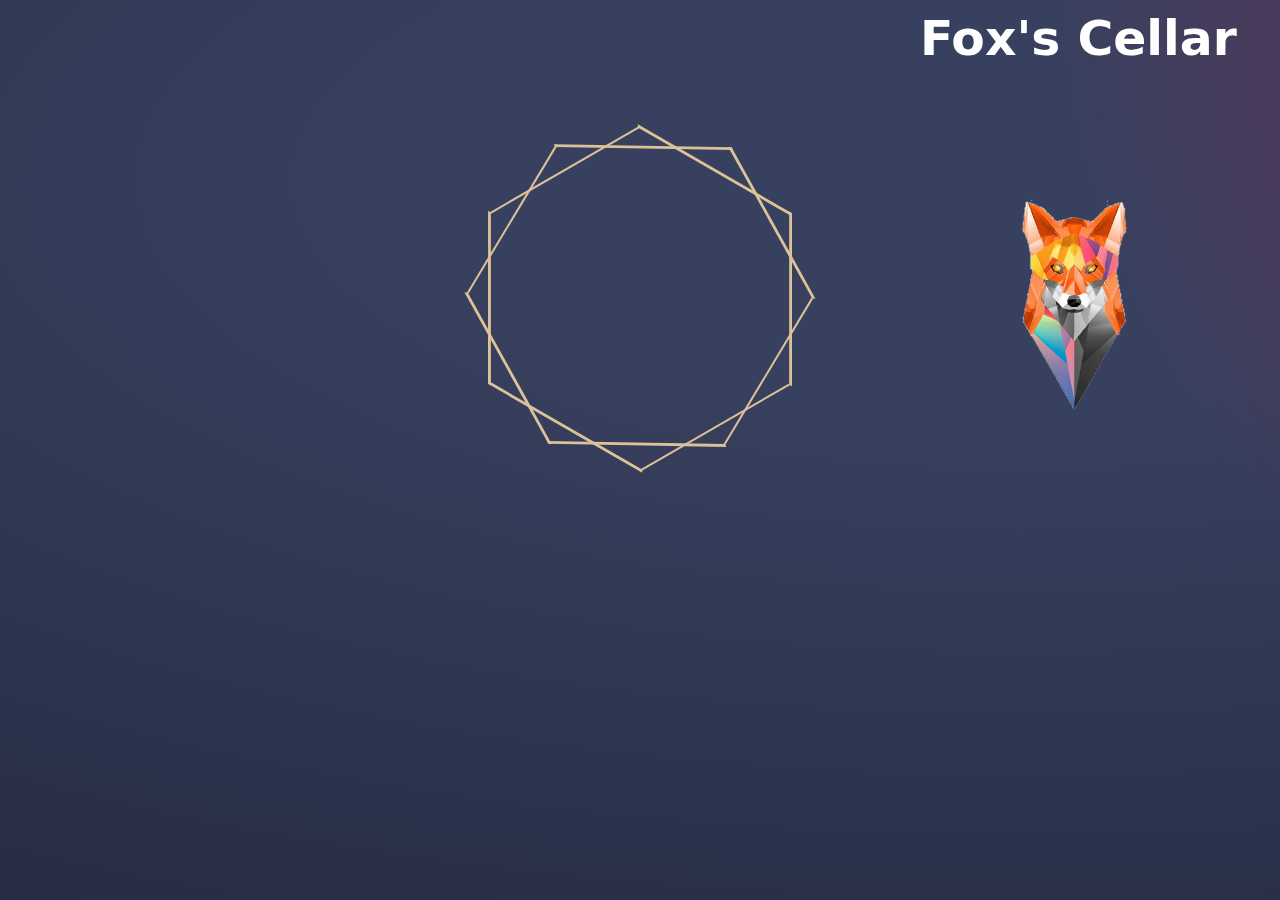
<file: SiteFox/main/index.html>
<!doctype html>
<html lang="en">
<head>
  <meta charset="UTF-8">
  <meta name="viewport" content="width=device-width, initial-scale=1">
  <script>document.getElementsByTagName("html")[0].className += " js";</script>
  <link id="codyframe" rel="stylesheet" href="assets/css/style.css">
  <link id="codyframe" rel="stylesheet" href="assets/css/custom.css">

  <!-- Background -->
  <div class="height-100vh bg-gradient-1" data-bg-animate="on">
     <!-- Titre -->
  <h1 id="titre">Fox's Cellar</h1>

  <!-- Hexagone -->
  <div id="hexa">
  <div id="un" class="hexagon"><span></span></div>
  <div id="deux" class="hexagon" ><span></span></div>
</div>

 
  <!-- Logo -->
  <img id ="logo" src="assets/img/pngegg.png" alt="">










  </div>
<script src="assets/js/scripts.js"></script>
</body>
</html>
</file>
<file: SiteFox/main/assets/css/style.css>
*,*::after,*::before{box-sizing:inherit}*{font:inherit}html,body,div,span,applet,object,iframe,h1,h2,h3,h4,h5,h6,p,blockquote,pre,a,abbr,acronym,address,big,cite,code,del,dfn,em,img,ins,kbd,q,s,samp,small,strike,strong,sub,sup,tt,var,b,u,i,center,dl,dt,dd,ol,ul,li,fieldset,form,label,legend,table,caption,tbody,tfoot,thead,tr,th,td,article,aside,canvas,details,embed,figure,figcaption,footer,header,hgroup,menu,nav,output,ruby,section,summary,time,mark,audio,video,hr{margin:0;padding:0;border:0}html{box-sizing:border-box}body{background-color:var(--color-bg, white)}article,aside,details,figcaption,figure,footer,header,hgroup,menu,nav,section,main,form legend{display:block}ol,ul{list-style:none}blockquote,q{quotes:none}button,input,textarea,select{margin:0}.btn,.form-control,.link,.reset{background-color:transparent;padding:0;border:0;border-radius:0;color:inherit;line-height:inherit;-webkit-appearance:none;-moz-appearance:none;appearance:none}select.form-control::-ms-expand{display:none}textarea{resize:vertical;overflow:auto;vertical-align:top}input::-ms-clear{display:none}table{border-collapse:collapse;border-spacing:0}img,video,svg{max-width:100%}[data-theme]{background-color:var(--color-bg, #fff);color:var(--color-contrast-high, #313135)}:root{--space-unit:  1em}:root,*{--space-xxxxs: calc(0.125 * var(--space-unit));--space-xxxs:  calc(0.25 * var(--space-unit));--space-xxs:   calc(0.375 * var(--space-unit));--space-xs:    calc(0.5 * var(--space-unit));--space-sm:    calc(0.75 * var(--space-unit));--space-md:    calc(1.25 * var(--space-unit));--space-lg:    calc(2 * var(--space-unit));--space-xl:    calc(3.25 * var(--space-unit));--space-xxl:   calc(5.25 * var(--space-unit));--space-xxxl:  calc(8.5 * var(--space-unit));--space-xxxxl: calc(13.75 * var(--space-unit));--component-padding: var(--space-md)}.container{width:calc(100% - 2*var(--component-padding));margin-left:auto;margin-right:auto}.grid{--gap: 0px;--gap-x: var(--gap);--gap-y: var(--gap);--offset: var(--gap-x);display:flex;flex-wrap:wrap}.grid>*{flex-basis:100%;max-width:100%;min-width:0}[class*="gap-xxxxs"],[class*="gap-xxxs"],[class*="gap-xxs"],[class*="gap-xs"],[class*="gap-sm"],[class*="gap-md"],[class*="gap-lg"],[class*="gap-xl"],[class*="gap-xxl"],[class*="gap-xxxl"],[class*="gap-xxxxl"],[class*="grid-gap-"],[class*="flex-gap-"]{margin-bottom:-0.75em;margin-left:-0.75em}[class*="gap-xxxxs"]>*,[class*="gap-xxxs"]>*,[class*="gap-xxs"]>*,[class*="gap-xs"]>*,[class*="gap-sm"]>*,[class*="gap-md"]>*,[class*="gap-lg"]>*,[class*="gap-xl"]>*,[class*="gap-xxl"]>*,[class*="gap-xxxl"]>*,[class*="gap-xxxxl"]>*,[class*="grid-gap-"]>*,[class*="flex-gap-"]>*{margin-bottom:0.75em;margin-left:0.75em}[class*="gap-x-xxxxs"],[class*="gap-x-xxxs"],[class*="gap-x-xxs"],[class*="gap-x-xs"],[class*="gap-x-sm"],[class*="gap-x-md"],[class*="gap-x-lg"],[class*="gap-x-xl"],[class*="gap-x-xxl"],[class*="gap-x-xxxl"],[class*="gap-x-xxxxl"]{margin-left:-0.75em}[class*="gap-x-xxxxs"]>*,[class*="gap-x-xxxs"]>*,[class*="gap-x-xxs"]>*,[class*="gap-x-xs"]>*,[class*="gap-x-sm"]>*,[class*="gap-x-md"]>*,[class*="gap-x-lg"]>*,[class*="gap-x-xl"]>*,[class*="gap-x-xxl"]>*,[class*="gap-x-xxxl"]>*,[class*="gap-x-xxxxl"]>*{margin-left:0.75em}[class*="gap-y-xxxxs"],[class*="gap-y-xxxs"],[class*="gap-y-xxs"],[class*="gap-y-xs"],[class*="gap-y-sm"],[class*="gap-y-md"],[class*="gap-y-lg"],[class*="gap-y-xl"],[class*="gap-y-xxl"],[class*="gap-y-xxxl"],[class*="gap-y-xxxxl"]{margin-bottom:-0.75em}[class*="gap-y-xxxxs"]>*,[class*="gap-y-xxxs"]>*,[class*="gap-y-xxs"]>*,[class*="gap-y-xs"]>*,[class*="gap-y-sm"]>*,[class*="gap-y-md"]>*,[class*="gap-y-lg"]>*,[class*="gap-y-xl"]>*,[class*="gap-y-xxl"]>*,[class*="gap-y-xxxl"]>*,[class*="gap-y-xxxxl"]>*{margin-bottom:0.75em}@supports (--css: variables){.grid{margin-bottom:calc(-1 * var(--gap-y));margin-left:calc(-1 * var(--gap-x))}.grid>*{margin-bottom:var(--gap-y);margin-left:var(--offset)}.flex[class*="gap-"],.inline-flex[class*="gap-"]{margin-bottom:calc(-1 * var(--gap-y, 0));margin-left:calc(-1 * var(--gap-x, 0))}.flex[class*="gap-"]>*,.inline-flex[class*="gap-"]>*{margin-bottom:var(--gap-y, 0);margin-left:var(--gap-x, 0)}.gap-xxxxs,.grid-gap-xxxxs,.flex-gap-xxxxs{--gap-x: var(--space-xxxxs);--gap-y: var(--space-xxxxs)}.gap-xxxs,.grid-gap-xxxs,.flex-gap-xxxs{--gap-x: var(--space-xxxs);--gap-y: var(--space-xxxs)}.gap-xxs,.grid-gap-xxs,.flex-gap-xxs{--gap-x: var(--space-xxs);--gap-y: var(--space-xxs)}.gap-xs,.grid-gap-xs,.flex-gap-xs{--gap-x: var(--space-xs);--gap-y: var(--space-xs)}.gap-sm,.grid-gap-sm,.flex-gap-sm{--gap-x: var(--space-sm);--gap-y: var(--space-sm)}.gap-md,.grid-gap-md,.flex-gap-md{--gap-x: var(--space-md);--gap-y: var(--space-md)}.gap-lg,.grid-gap-lg,.flex-gap-lg{--gap-x: var(--space-lg);--gap-y: var(--space-lg)}.gap-xl,.grid-gap-xl,.flex-gap-xl{--gap-x: var(--space-xl);--gap-y: var(--space-xl)}.gap-xxl,.grid-gap-xxl,.flex-gap-xxl{--gap-x: var(--space-xxl);--gap-y: var(--space-xxl)}.gap-xxxl,.grid-gap-xxxl,.flex-gap-xxxl{--gap-x: var(--space-xxxl);--gap-y: var(--space-xxxl)}.gap-xxxxl,.grid-gap-xxxxl,.flex-gap-xxxxl{--gap-x: var(--space-xxxxl);--gap-y: var(--space-xxxxl)}.gap-0{--gap-x: 0px;--gap-y: 0px}.gap-x-xxxxs{--gap-x: var(--space-xxxxs)}.gap-x-xxxs{--gap-x: var(--space-xxxs)}.gap-x-xxs{--gap-x: var(--space-xxs)}.gap-x-xs{--gap-x: var(--space-xs)}.gap-x-sm{--gap-x: var(--space-sm)}.gap-x-md{--gap-x: var(--space-md)}.gap-x-lg{--gap-x: var(--space-lg)}.gap-x-xl{--gap-x: var(--space-xl)}.gap-x-xxl{--gap-x: var(--space-xxl)}.gap-x-xxxl{--gap-x: var(--space-xxxl)}.gap-x-xxxxl{--gap-x: var(--space-xxxxl)}.gap-x-0{--gap-x: 0px}.gap-y-xxxxs{--gap-y: var(--space-xxxxs)}.gap-y-xxxs{--gap-y: var(--space-xxxs)}.gap-y-xxs{--gap-y: var(--space-xxs)}.gap-y-xs{--gap-y: var(--space-xs)}.gap-y-sm{--gap-y: var(--space-sm)}.gap-y-md{--gap-y: var(--space-md)}.gap-y-lg{--gap-y: var(--space-lg)}.gap-y-xl{--gap-y: var(--space-xl)}.gap-y-xxl{--gap-y: var(--space-xxl)}.gap-y-xxxl{--gap-y: var(--space-xxxl)}.gap-y-xxxxl{--gap-y: var(--space-xxxxl)}.gap-y-0{--gap-y: 0px}}.col{flex-grow:1;flex-basis:0;max-width:100%}.col-1{flex-basis:calc( 8.33% - 0.01px - var(--gap-x, 0.75em));max-width:calc( 8.33% - 0.01px - var(--gap-x, 0.75em))}.col-2{flex-basis:calc( 16.66% - 0.01px - var(--gap-x, 0.75em));max-width:calc( 16.66% - 0.01px - var(--gap-x, 0.75em))}.col-3{flex-basis:calc( 25% - 0.01px - var(--gap-x, 0.75em));max-width:calc( 25% - 0.01px - var(--gap-x, 0.75em))}.col-4{flex-basis:calc( 33.33% - 0.01px - var(--gap-x, 0.75em));max-width:calc( 33.33% - 0.01px - var(--gap-x, 0.75em))}.col-5{flex-basis:calc( 41.66% - 0.01px - var(--gap-x, 0.75em));max-width:calc( 41.66% - 0.01px - var(--gap-x, 0.75em))}.col-6{flex-basis:calc( 50% - 0.01px - var(--gap-x, 0.75em));max-width:calc( 50% - 0.01px - var(--gap-x, 0.75em))}.col-7{flex-basis:calc( 58.33% - 0.01px - var(--gap-x, 0.75em));max-width:calc( 58.33% - 0.01px - var(--gap-x, 0.75em))}.col-8{flex-basis:calc( 66.66% - 0.01px - var(--gap-x, 0.75em));max-width:calc( 66.66% - 0.01px - var(--gap-x, 0.75em))}.col-9{flex-basis:calc( 75% - 0.01px - var(--gap-x, 0.75em));max-width:calc( 75% - 0.01px - var(--gap-x, 0.75em))}.col-10{flex-basis:calc( 83.33% - 0.01px - var(--gap-x, 0.75em));max-width:calc( 83.33% - 0.01px - var(--gap-x, 0.75em))}.col-11{flex-basis:calc( 91.66% - 0.01px - var(--gap-x, 0.75em));max-width:calc( 91.66% - 0.01px - var(--gap-x, 0.75em))}.col-12{flex-basis:calc( 100% - 0.01px - var(--gap-x, 0.75em));max-width:calc( 100% - 0.01px - var(--gap-x, 0.75em))}.col-content{flex-grow:0;flex-basis:initial;max-width:initial}.offset-1{--offset: calc(8.33% + var(--gap-x, 0.75em))}.offset-2{--offset: calc(16.66% + var(--gap-x, 0.75em))}.offset-3{--offset: calc(25% + var(--gap-x, 0.75em))}.offset-4{--offset: calc(33.33% + var(--gap-x, 0.75em))}.offset-5{--offset: calc(41.66% + var(--gap-x, 0.75em))}.offset-6{--offset: calc(50% + var(--gap-x, 0.75em))}.offset-7{--offset: calc(58.33% + var(--gap-x, 0.75em))}.offset-8{--offset: calc(66.66% + var(--gap-x, 0.75em))}.offset-9{--offset: calc(75% + var(--gap-x, 0.75em))}.offset-10{--offset: calc(83.33% + var(--gap-x, 0.75em))}.offset-11{--offset: calc(91.66% + var(--gap-x, 0.75em))}@media (min-width: 32rem){.col\@xs{flex-grow:1;flex-basis:0;max-width:100%}.col-1\@xs{flex-basis:calc( 8.33% - 0.01px - var(--gap-x, 0.75em));max-width:calc( 8.33% - 0.01px - var(--gap-x, 0.75em))}.col-2\@xs{flex-basis:calc( 16.66% - 0.01px - var(--gap-x, 0.75em));max-width:calc( 16.66% - 0.01px - var(--gap-x, 0.75em))}.col-3\@xs{flex-basis:calc( 25% - 0.01px - var(--gap-x, 0.75em));max-width:calc( 25% - 0.01px - var(--gap-x, 0.75em))}.col-4\@xs{flex-basis:calc( 33.33% - 0.01px - var(--gap-x, 0.75em));max-width:calc( 33.33% - 0.01px - var(--gap-x, 0.75em))}.col-5\@xs{flex-basis:calc( 41.66% - 0.01px - var(--gap-x, 0.75em));max-width:calc( 41.66% - 0.01px - var(--gap-x, 0.75em))}.col-6\@xs{flex-basis:calc( 50% - 0.01px - var(--gap-x, 0.75em));max-width:calc( 50% - 0.01px - var(--gap-x, 0.75em))}.col-7\@xs{flex-basis:calc( 58.33% - 0.01px - var(--gap-x, 0.75em));max-width:calc( 58.33% - 0.01px - var(--gap-x, 0.75em))}.col-8\@xs{flex-basis:calc( 66.66% - 0.01px - var(--gap-x, 0.75em));max-width:calc( 66.66% - 0.01px - var(--gap-x, 0.75em))}.col-9\@xs{flex-basis:calc( 75% - 0.01px - var(--gap-x, 0.75em));max-width:calc( 75% - 0.01px - var(--gap-x, 0.75em))}.col-10\@xs{flex-basis:calc( 83.33% - 0.01px - var(--gap-x, 0.75em));max-width:calc( 83.33% - 0.01px - var(--gap-x, 0.75em))}.col-11\@xs{flex-basis:calc( 91.66% - 0.01px - var(--gap-x, 0.75em));max-width:calc( 91.66% - 0.01px - var(--gap-x, 0.75em))}.col-12\@xs{flex-basis:calc( 100% - 0.01px - var(--gap-x, 0.75em));max-width:calc( 100% - 0.01px - var(--gap-x, 0.75em))}.col-content\@xs{flex-grow:0;flex-basis:initial;max-width:initial}.offset-1\@xs{--offset: calc(8.33% + var(--gap-x, 0.75em))}.offset-2\@xs{--offset: calc(16.66% + var(--gap-x, 0.75em))}.offset-3\@xs{--offset: calc(25% + var(--gap-x, 0.75em))}.offset-4\@xs{--offset: calc(33.33% + var(--gap-x, 0.75em))}.offset-5\@xs{--offset: calc(41.66% + var(--gap-x, 0.75em))}.offset-6\@xs{--offset: calc(50% + var(--gap-x, 0.75em))}.offset-7\@xs{--offset: calc(58.33% + var(--gap-x, 0.75em))}.offset-8\@xs{--offset: calc(66.66% + var(--gap-x, 0.75em))}.offset-9\@xs{--offset: calc(75% + var(--gap-x, 0.75em))}.offset-10\@xs{--offset: calc(83.33% + var(--gap-x, 0.75em))}.offset-11\@xs{--offset: calc(91.66% + var(--gap-x, 0.75em))}.offset-0\@xs{--offset: var(--gap-x)}@supports (--css: variables){.gap-xxxxs\@xs{--gap-x: var(--space-xxxxs);--gap-y: var(--space-xxxxs)}.gap-xxxs\@xs{--gap-x: var(--space-xxxs);--gap-y: var(--space-xxxs)}.gap-xxs\@xs{--gap-x: var(--space-xxs);--gap-y: var(--space-xxs)}.gap-xs\@xs{--gap-x: var(--space-xs);--gap-y: var(--space-xs)}.gap-sm\@xs{--gap-x: var(--space-sm);--gap-y: var(--space-sm)}.gap-md\@xs{--gap-x: var(--space-md);--gap-y: var(--space-md)}.gap-lg\@xs{--gap-x: var(--space-lg);--gap-y: var(--space-lg)}.gap-xl\@xs{--gap-x: var(--space-xl);--gap-y: var(--space-xl)}.gap-xxl\@xs{--gap-x: var(--space-xxl);--gap-y: var(--space-xxl)}.gap-xxxl\@xs{--gap-x: var(--space-xxxl);--gap-y: var(--space-xxxl)}.gap-xxxxl\@xs{--gap-x: var(--space-xxxxl);--gap-y: var(--space-xxxxl)}.gap-0\@xs{--gap-x: 0px;--gap-y: 0px}.gap-x-xxxxs\@xs{--gap-x: var(--space-xxxxs)}.gap-x-xxxs\@xs{--gap-x: var(--space-xxxs)}.gap-x-xxs\@xs{--gap-x: var(--space-xxs)}.gap-x-xs\@xs{--gap-x: var(--space-xs)}.gap-x-sm\@xs{--gap-x: var(--space-sm)}.gap-x-md\@xs{--gap-x: var(--space-md)}.gap-x-lg\@xs{--gap-x: var(--space-lg)}.gap-x-xl\@xs{--gap-x: var(--space-xl)}.gap-x-xxl\@xs{--gap-x: var(--space-xxl)}.gap-x-xxxl\@xs{--gap-x: var(--space-xxxl)}.gap-x-xxxxl\@xs{--gap-x: var(--space-xxxxl)}.gap-x-0\@xs{--gap-x: 0px}.gap-y-xxxxs\@xs{--gap-y: var(--space-xxxxs)}.gap-y-xxxs\@xs{--gap-y: var(--space-xxxs)}.gap-y-xxs\@xs{--gap-y: var(--space-xxs)}.gap-y-xs\@xs{--gap-y: var(--space-xs)}.gap-y-sm\@xs{--gap-y: var(--space-sm)}.gap-y-md\@xs{--gap-y: var(--space-md)}.gap-y-lg\@xs{--gap-y: var(--space-lg)}.gap-y-xl\@xs{--gap-y: var(--space-xl)}.gap-y-xxl\@xs{--gap-y: var(--space-xxl)}.gap-y-xxxl\@xs{--gap-y: var(--space-xxxl)}.gap-y-xxxxl\@xs{--gap-y: var(--space-xxxxl)}.gap-y-0\@xs{--gap-y: 0px}}}@media (min-width: 48rem){.col\@sm{flex-grow:1;flex-basis:0;max-width:100%}.col-1\@sm{flex-basis:calc( 8.33% - 0.01px - var(--gap-x, 0.75em));max-width:calc( 8.33% - 0.01px - var(--gap-x, 0.75em))}.col-2\@sm{flex-basis:calc( 16.66% - 0.01px - var(--gap-x, 0.75em));max-width:calc( 16.66% - 0.01px - var(--gap-x, 0.75em))}.col-3\@sm{flex-basis:calc( 25% - 0.01px - var(--gap-x, 0.75em));max-width:calc( 25% - 0.01px - var(--gap-x, 0.75em))}.col-4\@sm{flex-basis:calc( 33.33% - 0.01px - var(--gap-x, 0.75em));max-width:calc( 33.33% - 0.01px - var(--gap-x, 0.75em))}.col-5\@sm{flex-basis:calc( 41.66% - 0.01px - var(--gap-x, 0.75em));max-width:calc( 41.66% - 0.01px - var(--gap-x, 0.75em))}.col-6\@sm{flex-basis:calc( 50% - 0.01px - var(--gap-x, 0.75em));max-width:calc( 50% - 0.01px - var(--gap-x, 0.75em))}.col-7\@sm{flex-basis:calc( 58.33% - 0.01px - var(--gap-x, 0.75em));max-width:calc( 58.33% - 0.01px - var(--gap-x, 0.75em))}.col-8\@sm{flex-basis:calc( 66.66% - 0.01px - var(--gap-x, 0.75em));max-width:calc( 66.66% - 0.01px - var(--gap-x, 0.75em))}.col-9\@sm{flex-basis:calc( 75% - 0.01px - var(--gap-x, 0.75em));max-width:calc( 75% - 0.01px - var(--gap-x, 0.75em))}.col-10\@sm{flex-basis:calc( 83.33% - 0.01px - var(--gap-x, 0.75em));max-width:calc( 83.33% - 0.01px - var(--gap-x, 0.75em))}.col-11\@sm{flex-basis:calc( 91.66% - 0.01px - var(--gap-x, 0.75em));max-width:calc( 91.66% - 0.01px - var(--gap-x, 0.75em))}.col-12\@sm{flex-basis:calc( 100% - 0.01px - var(--gap-x, 0.75em));max-width:calc( 100% - 0.01px - var(--gap-x, 0.75em))}.col-content\@sm{flex-grow:0;flex-basis:initial;max-width:initial}.offset-1\@sm{--offset: calc(8.33% + var(--gap-x, 0.75em))}.offset-2\@sm{--offset: calc(16.66% + var(--gap-x, 0.75em))}.offset-3\@sm{--offset: calc(25% + var(--gap-x, 0.75em))}.offset-4\@sm{--offset: calc(33.33% + var(--gap-x, 0.75em))}.offset-5\@sm{--offset: calc(41.66% + var(--gap-x, 0.75em))}.offset-6\@sm{--offset: calc(50% + var(--gap-x, 0.75em))}.offset-7\@sm{--offset: calc(58.33% + var(--gap-x, 0.75em))}.offset-8\@sm{--offset: calc(66.66% + var(--gap-x, 0.75em))}.offset-9\@sm{--offset: calc(75% + var(--gap-x, 0.75em))}.offset-10\@sm{--offset: calc(83.33% + var(--gap-x, 0.75em))}.offset-11\@sm{--offset: calc(91.66% + var(--gap-x, 0.75em))}.offset-0\@sm{--offset: var(--gap-x)}@supports (--css: variables){.gap-xxxxs\@sm{--gap-x: var(--space-xxxxs);--gap-y: var(--space-xxxxs)}.gap-xxxs\@sm{--gap-x: var(--space-xxxs);--gap-y: var(--space-xxxs)}.gap-xxs\@sm{--gap-x: var(--space-xxs);--gap-y: var(--space-xxs)}.gap-xs\@sm{--gap-x: var(--space-xs);--gap-y: var(--space-xs)}.gap-sm\@sm{--gap-x: var(--space-sm);--gap-y: var(--space-sm)}.gap-md\@sm{--gap-x: var(--space-md);--gap-y: var(--space-md)}.gap-lg\@sm{--gap-x: var(--space-lg);--gap-y: var(--space-lg)}.gap-xl\@sm{--gap-x: var(--space-xl);--gap-y: var(--space-xl)}.gap-xxl\@sm{--gap-x: var(--space-xxl);--gap-y: var(--space-xxl)}.gap-xxxl\@sm{--gap-x: var(--space-xxxl);--gap-y: var(--space-xxxl)}.gap-xxxxl\@sm{--gap-x: var(--space-xxxxl);--gap-y: var(--space-xxxxl)}.gap-0\@sm{--gap-x: 0px;--gap-y: 0px}.gap-x-xxxxs\@sm{--gap-x: var(--space-xxxxs)}.gap-x-xxxs\@sm{--gap-x: var(--space-xxxs)}.gap-x-xxs\@sm{--gap-x: var(--space-xxs)}.gap-x-xs\@sm{--gap-x: var(--space-xs)}.gap-x-sm\@sm{--gap-x: var(--space-sm)}.gap-x-md\@sm{--gap-x: var(--space-md)}.gap-x-lg\@sm{--gap-x: var(--space-lg)}.gap-x-xl\@sm{--gap-x: var(--space-xl)}.gap-x-xxl\@sm{--gap-x: var(--space-xxl)}.gap-x-xxxl\@sm{--gap-x: var(--space-xxxl)}.gap-x-xxxxl\@sm{--gap-x: var(--space-xxxxl)}.gap-x-0\@sm{--gap-x: 0px}.gap-y-xxxxs\@sm{--gap-y: var(--space-xxxxs)}.gap-y-xxxs\@sm{--gap-y: var(--space-xxxs)}.gap-y-xxs\@sm{--gap-y: var(--space-xxs)}.gap-y-xs\@sm{--gap-y: var(--space-xs)}.gap-y-sm\@sm{--gap-y: var(--space-sm)}.gap-y-md\@sm{--gap-y: var(--space-md)}.gap-y-lg\@sm{--gap-y: var(--space-lg)}.gap-y-xl\@sm{--gap-y: var(--space-xl)}.gap-y-xxl\@sm{--gap-y: var(--space-xxl)}.gap-y-xxxl\@sm{--gap-y: var(--space-xxxl)}.gap-y-xxxxl\@sm{--gap-y: var(--space-xxxxl)}.gap-y-0\@sm{--gap-y: 0px}}}@media (min-width: 64rem){.col\@md{flex-grow:1;flex-basis:0;max-width:100%}.col-1\@md{flex-basis:calc( 8.33% - 0.01px - var(--gap-x, 0.75em));max-width:calc( 8.33% - 0.01px - var(--gap-x, 0.75em))}.col-2\@md{flex-basis:calc( 16.66% - 0.01px - var(--gap-x, 0.75em));max-width:calc( 16.66% - 0.01px - var(--gap-x, 0.75em))}.col-3\@md{flex-basis:calc( 25% - 0.01px - var(--gap-x, 0.75em));max-width:calc( 25% - 0.01px - var(--gap-x, 0.75em))}.col-4\@md{flex-basis:calc( 33.33% - 0.01px - var(--gap-x, 0.75em));max-width:calc( 33.33% - 0.01px - var(--gap-x, 0.75em))}.col-5\@md{flex-basis:calc( 41.66% - 0.01px - var(--gap-x, 0.75em));max-width:calc( 41.66% - 0.01px - var(--gap-x, 0.75em))}.col-6\@md{flex-basis:calc( 50% - 0.01px - var(--gap-x, 0.75em));max-width:calc( 50% - 0.01px - var(--gap-x, 0.75em))}.col-7\@md{flex-basis:calc( 58.33% - 0.01px - var(--gap-x, 0.75em));max-width:calc( 58.33% - 0.01px - var(--gap-x, 0.75em))}.col-8\@md{flex-basis:calc( 66.66% - 0.01px - var(--gap-x, 0.75em));max-width:calc( 66.66% - 0.01px - var(--gap-x, 0.75em))}.col-9\@md{flex-basis:calc( 75% - 0.01px - var(--gap-x, 0.75em));max-width:calc( 75% - 0.01px - var(--gap-x, 0.75em))}.col-10\@md{flex-basis:calc( 83.33% - 0.01px - var(--gap-x, 0.75em));max-width:calc( 83.33% - 0.01px - var(--gap-x, 0.75em))}.col-11\@md{flex-basis:calc( 91.66% - 0.01px - var(--gap-x, 0.75em));max-width:calc( 91.66% - 0.01px - var(--gap-x, 0.75em))}.col-12\@md{flex-basis:calc( 100% - 0.01px - var(--gap-x, 0.75em));max-width:calc( 100% - 0.01px - var(--gap-x, 0.75em))}.col-content\@md{flex-grow:0;flex-basis:initial;max-width:initial}.offset-1\@md{--offset: calc(8.33% + var(--gap-x, 0.75em))}.offset-2\@md{--offset: calc(16.66% + var(--gap-x, 0.75em))}.offset-3\@md{--offset: calc(25% + var(--gap-x, 0.75em))}.offset-4\@md{--offset: calc(33.33% + var(--gap-x, 0.75em))}.offset-5\@md{--offset: calc(41.66% + var(--gap-x, 0.75em))}.offset-6\@md{--offset: calc(50% + var(--gap-x, 0.75em))}.offset-7\@md{--offset: calc(58.33% + var(--gap-x, 0.75em))}.offset-8\@md{--offset: calc(66.66% + var(--gap-x, 0.75em))}.offset-9\@md{--offset: calc(75% + var(--gap-x, 0.75em))}.offset-10\@md{--offset: calc(83.33% + var(--gap-x, 0.75em))}.offset-11\@md{--offset: calc(91.66% + var(--gap-x, 0.75em))}.offset-0\@md{--offset: var(--gap-x)}@supports (--css: variables){.gap-xxxxs\@md{--gap-x: var(--space-xxxxs);--gap-y: var(--space-xxxxs)}.gap-xxxs\@md{--gap-x: var(--space-xxxs);--gap-y: var(--space-xxxs)}.gap-xxs\@md{--gap-x: var(--space-xxs);--gap-y: var(--space-xxs)}.gap-xs\@md{--gap-x: var(--space-xs);--gap-y: var(--space-xs)}.gap-sm\@md{--gap-x: var(--space-sm);--gap-y: var(--space-sm)}.gap-md\@md{--gap-x: var(--space-md);--gap-y: var(--space-md)}.gap-lg\@md{--gap-x: var(--space-lg);--gap-y: var(--space-lg)}.gap-xl\@md{--gap-x: var(--space-xl);--gap-y: var(--space-xl)}.gap-xxl\@md{--gap-x: var(--space-xxl);--gap-y: var(--space-xxl)}.gap-xxxl\@md{--gap-x: var(--space-xxxl);--gap-y: var(--space-xxxl)}.gap-xxxxl\@md{--gap-x: var(--space-xxxxl);--gap-y: var(--space-xxxxl)}.gap-0\@md{--gap-x: 0px;--gap-y: 0px}.gap-x-xxxxs\@md{--gap-x: var(--space-xxxxs)}.gap-x-xxxs\@md{--gap-x: var(--space-xxxs)}.gap-x-xxs\@md{--gap-x: var(--space-xxs)}.gap-x-xs\@md{--gap-x: var(--space-xs)}.gap-x-sm\@md{--gap-x: var(--space-sm)}.gap-x-md\@md{--gap-x: var(--space-md)}.gap-x-lg\@md{--gap-x: var(--space-lg)}.gap-x-xl\@md{--gap-x: var(--space-xl)}.gap-x-xxl\@md{--gap-x: var(--space-xxl)}.gap-x-xxxl\@md{--gap-x: var(--space-xxxl)}.gap-x-xxxxl\@md{--gap-x: var(--space-xxxxl)}.gap-x-0\@md{--gap-x: 0px}.gap-y-xxxxs\@md{--gap-y: var(--space-xxxxs)}.gap-y-xxxs\@md{--gap-y: var(--space-xxxs)}.gap-y-xxs\@md{--gap-y: var(--space-xxs)}.gap-y-xs\@md{--gap-y: var(--space-xs)}.gap-y-sm\@md{--gap-y: var(--space-sm)}.gap-y-md\@md{--gap-y: var(--space-md)}.gap-y-lg\@md{--gap-y: var(--space-lg)}.gap-y-xl\@md{--gap-y: var(--space-xl)}.gap-y-xxl\@md{--gap-y: var(--space-xxl)}.gap-y-xxxl\@md{--gap-y: var(--space-xxxl)}.gap-y-xxxxl\@md{--gap-y: var(--space-xxxxl)}.gap-y-0\@md{--gap-y: 0px}}}@media (min-width: 80rem){.col\@lg{flex-grow:1;flex-basis:0;max-width:100%}.col-1\@lg{flex-basis:calc( 8.33% - 0.01px - var(--gap-x, 0.75em));max-width:calc( 8.33% - 0.01px - var(--gap-x, 0.75em))}.col-2\@lg{flex-basis:calc( 16.66% - 0.01px - var(--gap-x, 0.75em));max-width:calc( 16.66% - 0.01px - var(--gap-x, 0.75em))}.col-3\@lg{flex-basis:calc( 25% - 0.01px - var(--gap-x, 0.75em));max-width:calc( 25% - 0.01px - var(--gap-x, 0.75em))}.col-4\@lg{flex-basis:calc( 33.33% - 0.01px - var(--gap-x, 0.75em));max-width:calc( 33.33% - 0.01px - var(--gap-x, 0.75em))}.col-5\@lg{flex-basis:calc( 41.66% - 0.01px - var(--gap-x, 0.75em));max-width:calc( 41.66% - 0.01px - var(--gap-x, 0.75em))}.col-6\@lg{flex-basis:calc( 50% - 0.01px - var(--gap-x, 0.75em));max-width:calc( 50% - 0.01px - var(--gap-x, 0.75em))}.col-7\@lg{flex-basis:calc( 58.33% - 0.01px - var(--gap-x, 0.75em));max-width:calc( 58.33% - 0.01px - var(--gap-x, 0.75em))}.col-8\@lg{flex-basis:calc( 66.66% - 0.01px - var(--gap-x, 0.75em));max-width:calc( 66.66% - 0.01px - var(--gap-x, 0.75em))}.col-9\@lg{flex-basis:calc( 75% - 0.01px - var(--gap-x, 0.75em));max-width:calc( 75% - 0.01px - var(--gap-x, 0.75em))}.col-10\@lg{flex-basis:calc( 83.33% - 0.01px - var(--gap-x, 0.75em));max-width:calc( 83.33% - 0.01px - var(--gap-x, 0.75em))}.col-11\@lg{flex-basis:calc( 91.66% - 0.01px - var(--gap-x, 0.75em));max-width:calc( 91.66% - 0.01px - var(--gap-x, 0.75em))}.col-12\@lg{flex-basis:calc( 100% - 0.01px - var(--gap-x, 0.75em));max-width:calc( 100% - 0.01px - var(--gap-x, 0.75em))}.col-content\@lg{flex-grow:0;flex-basis:initial;max-width:initial}.offset-1\@lg{--offset: calc(8.33% + var(--gap-x, 0.75em))}.offset-2\@lg{--offset: calc(16.66% + var(--gap-x, 0.75em))}.offset-3\@lg{--offset: calc(25% + var(--gap-x, 0.75em))}.offset-4\@lg{--offset: calc(33.33% + var(--gap-x, 0.75em))}.offset-5\@lg{--offset: calc(41.66% + var(--gap-x, 0.75em))}.offset-6\@lg{--offset: calc(50% + var(--gap-x, 0.75em))}.offset-7\@lg{--offset: calc(58.33% + var(--gap-x, 0.75em))}.offset-8\@lg{--offset: calc(66.66% + var(--gap-x, 0.75em))}.offset-9\@lg{--offset: calc(75% + var(--gap-x, 0.75em))}.offset-10\@lg{--offset: calc(83.33% + var(--gap-x, 0.75em))}.offset-11\@lg{--offset: calc(91.66% + var(--gap-x, 0.75em))}.offset-0\@lg{--offset: var(--gap-x)}@supports (--css: variables){.gap-xxxxs\@lg{--gap-x: var(--space-xxxxs);--gap-y: var(--space-xxxxs)}.gap-xxxs\@lg{--gap-x: var(--space-xxxs);--gap-y: var(--space-xxxs)}.gap-xxs\@lg{--gap-x: var(--space-xxs);--gap-y: var(--space-xxs)}.gap-xs\@lg{--gap-x: var(--space-xs);--gap-y: var(--space-xs)}.gap-sm\@lg{--gap-x: var(--space-sm);--gap-y: var(--space-sm)}.gap-md\@lg{--gap-x: var(--space-md);--gap-y: var(--space-md)}.gap-lg\@lg{--gap-x: var(--space-lg);--gap-y: var(--space-lg)}.gap-xl\@lg{--gap-x: var(--space-xl);--gap-y: var(--space-xl)}.gap-xxl\@lg{--gap-x: var(--space-xxl);--gap-y: var(--space-xxl)}.gap-xxxl\@lg{--gap-x: var(--space-xxxl);--gap-y: var(--space-xxxl)}.gap-xxxxl\@lg{--gap-x: var(--space-xxxxl);--gap-y: var(--space-xxxxl)}.gap-0\@lg{--gap-x: 0px;--gap-y: 0px}.gap-x-xxxxs\@lg{--gap-x: var(--space-xxxxs)}.gap-x-xxxs\@lg{--gap-x: var(--space-xxxs)}.gap-x-xxs\@lg{--gap-x: var(--space-xxs)}.gap-x-xs\@lg{--gap-x: var(--space-xs)}.gap-x-sm\@lg{--gap-x: var(--space-sm)}.gap-x-md\@lg{--gap-x: var(--space-md)}.gap-x-lg\@lg{--gap-x: var(--space-lg)}.gap-x-xl\@lg{--gap-x: var(--space-xl)}.gap-x-xxl\@lg{--gap-x: var(--space-xxl)}.gap-x-xxxl\@lg{--gap-x: var(--space-xxxl)}.gap-x-xxxxl\@lg{--gap-x: var(--space-xxxxl)}.gap-x-0\@lg{--gap-x: 0px}.gap-y-xxxxs\@lg{--gap-y: var(--space-xxxxs)}.gap-y-xxxs\@lg{--gap-y: var(--space-xxxs)}.gap-y-xxs\@lg{--gap-y: var(--space-xxs)}.gap-y-xs\@lg{--gap-y: var(--space-xs)}.gap-y-sm\@lg{--gap-y: var(--space-sm)}.gap-y-md\@lg{--gap-y: var(--space-md)}.gap-y-lg\@lg{--gap-y: var(--space-lg)}.gap-y-xl\@lg{--gap-y: var(--space-xl)}.gap-y-xxl\@lg{--gap-y: var(--space-xxl)}.gap-y-xxxl\@lg{--gap-y: var(--space-xxxl)}.gap-y-xxxxl\@lg{--gap-y: var(--space-xxxxl)}.gap-y-0\@lg{--gap-y: 0px}}}@media (min-width: 90rem){.col\@xl{flex-grow:1;flex-basis:0;max-width:100%}.col-1\@xl{flex-basis:calc( 8.33% - 0.01px - var(--gap-x, 0.75em));max-width:calc( 8.33% - 0.01px - var(--gap-x, 0.75em))}.col-2\@xl{flex-basis:calc( 16.66% - 0.01px - var(--gap-x, 0.75em));max-width:calc( 16.66% - 0.01px - var(--gap-x, 0.75em))}.col-3\@xl{flex-basis:calc( 25% - 0.01px - var(--gap-x, 0.75em));max-width:calc( 25% - 0.01px - var(--gap-x, 0.75em))}.col-4\@xl{flex-basis:calc( 33.33% - 0.01px - var(--gap-x, 0.75em));max-width:calc( 33.33% - 0.01px - var(--gap-x, 0.75em))}.col-5\@xl{flex-basis:calc( 41.66% - 0.01px - var(--gap-x, 0.75em));max-width:calc( 41.66% - 0.01px - var(--gap-x, 0.75em))}.col-6\@xl{flex-basis:calc( 50% - 0.01px - var(--gap-x, 0.75em));max-width:calc( 50% - 0.01px - var(--gap-x, 0.75em))}.col-7\@xl{flex-basis:calc( 58.33% - 0.01px - var(--gap-x, 0.75em));max-width:calc( 58.33% - 0.01px - var(--gap-x, 0.75em))}.col-8\@xl{flex-basis:calc( 66.66% - 0.01px - var(--gap-x, 0.75em));max-width:calc( 66.66% - 0.01px - var(--gap-x, 0.75em))}.col-9\@xl{flex-basis:calc( 75% - 0.01px - var(--gap-x, 0.75em));max-width:calc( 75% - 0.01px - var(--gap-x, 0.75em))}.col-10\@xl{flex-basis:calc( 83.33% - 0.01px - var(--gap-x, 0.75em));max-width:calc( 83.33% - 0.01px - var(--gap-x, 0.75em))}.col-11\@xl{flex-basis:calc( 91.66% - 0.01px - var(--gap-x, 0.75em));max-width:calc( 91.66% - 0.01px - var(--gap-x, 0.75em))}.col-12\@xl{flex-basis:calc( 100% - 0.01px - var(--gap-x, 0.75em));max-width:calc( 100% - 0.01px - var(--gap-x, 0.75em))}.col-content\@xl{flex-grow:0;flex-basis:initial;max-width:initial}.offset-1\@xl{--offset: calc(8.33% + var(--gap-x, 0.75em))}.offset-2\@xl{--offset: calc(16.66% + var(--gap-x, 0.75em))}.offset-3\@xl{--offset: calc(25% + var(--gap-x, 0.75em))}.offset-4\@xl{--offset: calc(33.33% + var(--gap-x, 0.75em))}.offset-5\@xl{--offset: calc(41.66% + var(--gap-x, 0.75em))}.offset-6\@xl{--offset: calc(50% + var(--gap-x, 0.75em))}.offset-7\@xl{--offset: calc(58.33% + var(--gap-x, 0.75em))}.offset-8\@xl{--offset: calc(66.66% + var(--gap-x, 0.75em))}.offset-9\@xl{--offset: calc(75% + var(--gap-x, 0.75em))}.offset-10\@xl{--offset: calc(83.33% + var(--gap-x, 0.75em))}.offset-11\@xl{--offset: calc(91.66% + var(--gap-x, 0.75em))}.offset-0\@xl{--offset: var(--gap-x)}@supports (--css: variables){.gap-xxxxs\@xl{--gap-x: var(--space-xxxxs);--gap-y: var(--space-xxxxs)}.gap-xxxs\@xl{--gap-x: var(--space-xxxs);--gap-y: var(--space-xxxs)}.gap-xxs\@xl{--gap-x: var(--space-xxs);--gap-y: var(--space-xxs)}.gap-xs\@xl{--gap-x: var(--space-xs);--gap-y: var(--space-xs)}.gap-sm\@xl{--gap-x: var(--space-sm);--gap-y: var(--space-sm)}.gap-md\@xl{--gap-x: var(--space-md);--gap-y: var(--space-md)}.gap-lg\@xl{--gap-x: var(--space-lg);--gap-y: var(--space-lg)}.gap-xl\@xl{--gap-x: var(--space-xl);--gap-y: var(--space-xl)}.gap-xxl\@xl{--gap-x: var(--space-xxl);--gap-y: var(--space-xxl)}.gap-xxxl\@xl{--gap-x: var(--space-xxxl);--gap-y: var(--space-xxxl)}.gap-xxxxl\@xl{--gap-x: var(--space-xxxxl);--gap-y: var(--space-xxxxl)}.gap-0\@xl{--gap-x: 0px;--gap-y: 0px}.gap-x-xxxxs\@xl{--gap-x: var(--space-xxxxs)}.gap-x-xxxs\@xl{--gap-x: var(--space-xxxs)}.gap-x-xxs\@xl{--gap-x: var(--space-xxs)}.gap-x-xs\@xl{--gap-x: var(--space-xs)}.gap-x-sm\@xl{--gap-x: var(--space-sm)}.gap-x-md\@xl{--gap-x: var(--space-md)}.gap-x-lg\@xl{--gap-x: var(--space-lg)}.gap-x-xl\@xl{--gap-x: var(--space-xl)}.gap-x-xxl\@xl{--gap-x: var(--space-xxl)}.gap-x-xxxl\@xl{--gap-x: var(--space-xxxl)}.gap-x-xxxxl\@xl{--gap-x: var(--space-xxxxl)}.gap-x-0\@xl{--gap-x: 0px}.gap-y-xxxxs\@xl{--gap-y: var(--space-xxxxs)}.gap-y-xxxs\@xl{--gap-y: var(--space-xxxs)}.gap-y-xxs\@xl{--gap-y: var(--space-xxs)}.gap-y-xs\@xl{--gap-y: var(--space-xs)}.gap-y-sm\@xl{--gap-y: var(--space-sm)}.gap-y-md\@xl{--gap-y: var(--space-md)}.gap-y-lg\@xl{--gap-y: var(--space-lg)}.gap-y-xl\@xl{--gap-y: var(--space-xl)}.gap-y-xxl\@xl{--gap-y: var(--space-xxl)}.gap-y-xxxl\@xl{--gap-y: var(--space-xxxl)}.gap-y-xxxxl\@xl{--gap-y: var(--space-xxxxl)}.gap-y-0\@xl{--gap-y: 0px}}}:root{--radius-sm: calc(var(--radius, 0.25em)/2);--radius-md: var(--radius, 0.25em);--radius-lg: calc(var(--radius, 0.25em)*2);--shadow-xs:  0 0.1px 0.3px rgba(0, 0, 0, 0.06),
                  0 1px 2px rgba(0, 0, 0, 0.12);--shadow-sm:  0 0.3px 0.4px rgba(0, 0, 0, 0.025),
                  0 0.9px 1.5px rgba(0, 0, 0, 0.05), 
                  0 3.5px 6px rgba(0, 0, 0, 0.1);--shadow-md:  0 0.9px 1.5px rgba(0, 0, 0, 0.03), 
                  0 3.1px 5.5px rgba(0, 0, 0, 0.08), 
                  0 14px 25px rgba(0, 0, 0, 0.12);--shadow-lg:  0 1.2px 1.9px -1px rgba(0, 0, 0, 0.014), 
                  0 3.3px 5.3px -1px rgba(0, 0, 0, 0.038), 
                  0 8.5px 12.7px -1px rgba(0, 0, 0, 0.085), 
                  0 30px 42px -1px rgba(0, 0, 0, 0.15);--shadow-xl:  0 1.5px 2.1px -6px rgba(0, 0, 0, 0.012), 
                  0 3.6px 5.2px -6px rgba(0, 0, 0, 0.035), 
                  0 7.3px 10.6px -6px rgba(0, 0, 0, 0.07), 
                  0 16.2px 21.9px -6px rgba(0, 0, 0, 0.117), 
                  0 46px 60px -6px rgba(0, 0, 0, 0.2);--bounce: cubic-bezier(0.175, 0.885, 0.32, 1.275);--ease-in-out: cubic-bezier(0.645, 0.045, 0.355, 1);--ease-in: cubic-bezier(0.55, 0.055, 0.675, 0.19);--ease-out: cubic-bezier(0.215, 0.61, 0.355, 1);--ease-out-back: cubic-bezier(0.34, 1.56, 0.64, 1)}:root{--heading-line-height: 1.2;--body-line-height: 1.4}body{font-size:var(--text-base-size, 1em);font-family:var(--font-primary, sans-serif);color:var(--color-contrast-high, #313135)}h1,h2,h3,h4{color:var(--color-contrast-higher, #1c1c21);line-height:var(--heading-line-height, 1.2)}h1{font-size:var(--text-xxl, 2.074em)}h2{font-size:var(--text-xl, 1.728em)}h3{font-size:var(--text-lg, 1.44em)}h4{font-size:var(--text-md, 1.2em)}small{font-size:var(--text-sm, 0.833em)}a,.link{color:var(--color-primary, #2a6df4);text-decoration:underline}strong{font-weight:bold}s{text-decoration:line-through}u{text-decoration:underline}.text-component h1,.text-component h2,.text-component h3,.text-component h4{line-height:calc(var(--heading-line-height) * var(--line-height-multiplier, 1));margin-bottom:calc(var(--space-unit) * 0.25 * var(--text-vspace-multiplier, 1))}.text-component h2,.text-component h3,.text-component h4{margin-top:calc(var(--space-unit) * 0.75 * var(--text-vspace-multiplier, 1))}.text-component p,.text-component blockquote,.text-component ul li,.text-component ol li{line-height:calc(var(--body-line-height) * var(--line-height-multiplier, 1))}.text-component ul,.text-component ol,.text-component p,.text-component blockquote,.text-component .text-component__block{margin-bottom:calc(var(--space-unit) * 0.75 * var(--text-vspace-multiplier, 1))}.text-component ul,.text-component ol{list-style-position:inside}.text-component ul{list-style-type:disc}.text-component ol{list-style-type:decimal}.text-component img{display:block;margin:0 auto}.text-component figcaption{text-align:center;margin-top:calc(var(--space-unit) * 0.5)}.text-component em{font-style:italic}.text-component hr{margin-top:calc(var(--space-unit) * var(--text-vspace-multiplier, 1));margin-bottom:calc(var(--space-unit) * var(--text-vspace-multiplier, 1));margin-left:auto;margin-right:auto}.text-component>*:first-child{margin-top:0}.text-component>*:last-child{margin-bottom:0}.text-component__block--full-width{width:100vw;margin-left:calc(50% - 50vw)}@media (min-width: 48rem){.text-component__block--left,.text-component__block--right{width:45%}.text-component__block--left img,.text-component__block--right img{width:100%}.text-component__block--left{float:left;margin-right:calc(var(--space-unit) * 0.75 * var(--text-vspace-multiplier, 1))}.text-component__block--right{float:right;margin-left:calc(var(--space-unit) * 0.75 * var(--text-vspace-multiplier, 1))}}@media (min-width: 90rem){.text-component__block--outset{width:calc(100% + 10.5 * var(--space-unit))}.text-component__block--outset img{width:100%}.text-component__block--outset:not(.text-component__block--right){margin-left:calc(-5.25 * var(--space-unit))}.text-component__block--left,.text-component__block--right{width:50%}.text-component__block--right.text-component__block--outset{margin-right:calc(-5.25 * var(--space-unit))}}:root{--icon-xxxs: 8px;--icon-xxs:  12px;--icon-xs:   16px;--icon-sm:   24px;--icon-md:   32px;--icon-lg:   48px;--icon-xl:   64px;--icon-xxl:  96px;--icon-xxxl: 128px}.icon{--size: 1em;display:inline-block;color:inherit;fill:currentColor;height:var(--size);width:var(--size);line-height:1;flex-shrink:0;max-width:initial}.icon--xxxs{--size: var(--icon-xxxs)}.icon--xxs{--size: var(--icon-xxs)}.icon--xs{--size: var(--icon-xs)}.icon--sm{--size: var(--icon-sm)}.icon--md{--size: var(--icon-md)}.icon--lg{--size: var(--icon-lg)}.icon--xl{--size: var(--icon-xl)}.icon--xxl{--size: var(--icon-xxl)}.icon--xxxl{--size: var(--icon-xxxl)}.icon--is-spinning{-webkit-animation:icon-spin 1s infinite linear;animation:icon-spin 1s infinite linear}@-webkit-keyframes icon-spin{0%{-webkit-transform:rotate(0deg);transform:rotate(0deg)}100%{-webkit-transform:rotate(360deg);transform:rotate(360deg)}}@keyframes icon-spin{0%{-webkit-transform:rotate(0deg);transform:rotate(0deg)}100%{-webkit-transform:rotate(360deg);transform:rotate(360deg)}}.icon use{color:inherit;fill:currentColor}.btn{position:relative;display:inline-flex;justify-content:center;align-items:center;white-space:nowrap;text-decoration:none;line-height:1;font-size:var(--btn-font-size, 1em);padding-top:var(--btn-padding-y, 0.5em);padding-bottom:var(--btn-padding-y, 0.5em);padding-left:var(--btn-padding-x, 0.75em);padding-right:var(--btn-padding-x, 0.75em);border-radius:var(--btn-radius, 0.25em)}.btn--sm{font-size:var(--btn-font-size-sm, 0.8em)}.btn--md{font-size:var(--btn-font-size-md, 1.2em)}.btn--lg{font-size:var(--btn-font-size-lg, 1.4em)}.btn--icon{padding:var(--btn-padding-y, 0.5em)}.form-control{font-size:var(--form-control-font-size, 1em);padding-top:var(--form-control-padding-y, 0.5em);padding-bottom:var(--form-control-padding-y, 0.5em);padding-left:var(--form-control-padding-x, 0.75em);padding-right:var(--form-control-padding-x, 0.75em);border-radius:var(--form-control-radius, 0.25em)}.form-legend{color:var(--color-contrast-higher, #1c1c21);line-height:var(--heading-line-height, 1.2);font-size:var(--text-md, 1.2em);margin-bottom:var(--space-xxs)}.form-label{display:inline-block}.form__msg-error,.form-error-msg{color:var(--color-error, #e02447);font-size:var(--text-sm, 0.833em);margin-top:var(--space-xxs);position:absolute;clip:rect(1px, 1px, 1px, 1px)}.form__msg-error--is-visible,.form-error-msg--is-visible{position:relative;clip:auto}.radio-list>*,.checkbox-list>*{position:relative;display:flex;align-items:baseline}.radio-list label,.checkbox-list label{line-height:var(--body-line-height)}.radio-list input,.checkbox-list input{margin-right:var(--space-xxxs);flex-shrink:0}:root{--zindex-header: 3;--zindex-popover: 5;--zindex-fixed-element: 10;--zindex-overlay: 15}:root{--display: block}.is-visible{display:var(--display) !important}.is-hidden{display:none !important}html:not(.js) .no-js\:is-hidden{display:none !important}@media print{.print\:is-hidden{display:none !important}}.sr-only,.sr-only-focusable:not(:focus):not(:focus-within){position:absolute;clip:rect(1px, 1px, 1px, 1px);-webkit-clip-path:inset(50%);clip-path:inset(50%);width:1px;height:1px;overflow:hidden;padding:0;border:0;white-space:nowrap}.flex{display:flex}.inline-flex{display:inline-flex}.flex-wrap{flex-wrap:wrap}.flex-column{flex-direction:column}.flex-column-reverse{flex-direction:column-reverse}.flex-row{flex-direction:row}.flex-row-reverse{flex-direction:row-reverse}.flex-center{justify-content:center;align-items:center}.flex-grow{flex-grow:1}.flex-grow-0{flex-grow:0}.flex-shrink{flex-shrink:1}.flex-shrink-0{flex-shrink:0}.flex-basis-0{flex-basis:0}.justify-start{justify-content:flex-start}.justify-end{justify-content:flex-end}.justify-center{justify-content:center}.justify-between{justify-content:space-between}.items-center{align-items:center}.items-start{align-items:flex-start}.items-end{align-items:flex-end}.items-baseline{align-items:baseline}.order-1{order:1}.order-2{order:2}.order-3{order:3}[class^="aspect-ratio"],[class*=" aspect-ratio"]{--aspect-ratio: calc(16/9);position:relative;height:0;padding-bottom:calc(100%/(var(--aspect-ratio)))}[class^="aspect-ratio"]>*,[class*=" aspect-ratio"]>*{position:absolute;top:0;left:0;width:100%;height:100%}[class^="aspect-ratio"]>*:not(iframe),[class*=" aspect-ratio"]>*:not(iframe){-o-object-fit:cover;object-fit:cover}.aspect-ratio-16\:9{--aspect-ratio: calc(16/9)}.aspect-ratio-3\:2{--aspect-ratio: calc(3/2)}.aspect-ratio-4\:3{--aspect-ratio: calc(4/3)}.aspect-ratio-5\:4{--aspect-ratio: calc(5/4)}.aspect-ratio-1\:1{--aspect-ratio: calc(1/1)}.aspect-ratio-4\:5{--aspect-ratio: calc(4/5)}.aspect-ratio-3\:4{--aspect-ratio: calc(3/4)}.aspect-ratio-2\:3{--aspect-ratio: calc(2/3)}.aspect-ratio-9\:16{--aspect-ratio: calc(9/16)}.block{display:block}.inline-block{display:inline-block}.inline{display:inline}.contents{display:contents}.hide{display:none}.space-unit-rem{--space-unit: 1rem}.space-unit-em{--space-unit: 1em}.space-unit-px{--space-unit: 16px}.margin-xxxxs{margin:var(--space-xxxxs)}.margin-xxxs{margin:var(--space-xxxs)}.margin-xxs{margin:var(--space-xxs)}.margin-xs{margin:var(--space-xs)}.margin-sm{margin:var(--space-sm)}.margin-md{margin:var(--space-md)}.margin-lg{margin:var(--space-lg)}.margin-xl{margin:var(--space-xl)}.margin-xxl{margin:var(--space-xxl)}.margin-xxxl{margin:var(--space-xxxl)}.margin-xxxxl{margin:var(--space-xxxxl)}.margin-auto{margin:auto}.margin-0{margin:0}.margin-top-xxxxs{margin-top:var(--space-xxxxs)}.margin-top-xxxs{margin-top:var(--space-xxxs)}.margin-top-xxs{margin-top:var(--space-xxs)}.margin-top-xs{margin-top:var(--space-xs)}.margin-top-sm{margin-top:var(--space-sm)}.margin-top-md{margin-top:var(--space-md)}.margin-top-lg{margin-top:var(--space-lg)}.margin-top-xl{margin-top:var(--space-xl)}.margin-top-xxl{margin-top:var(--space-xxl)}.margin-top-xxxl{margin-top:var(--space-xxxl)}.margin-top-xxxxl{margin-top:var(--space-xxxxl)}.margin-top-auto{margin-top:auto}.margin-top-0{margin-top:0}.margin-bottom-xxxxs{margin-bottom:var(--space-xxxxs)}.margin-bottom-xxxs{margin-bottom:var(--space-xxxs)}.margin-bottom-xxs{margin-bottom:var(--space-xxs)}.margin-bottom-xs{margin-bottom:var(--space-xs)}.margin-bottom-sm{margin-bottom:var(--space-sm)}.margin-bottom-md{margin-bottom:var(--space-md)}.margin-bottom-lg{margin-bottom:var(--space-lg)}.margin-bottom-xl{margin-bottom:var(--space-xl)}.margin-bottom-xxl{margin-bottom:var(--space-xxl)}.margin-bottom-xxxl{margin-bottom:var(--space-xxxl)}.margin-bottom-xxxxl{margin-bottom:var(--space-xxxxl)}.margin-bottom-auto{margin-bottom:auto}.margin-bottom-0{margin-bottom:0}.margin-right-xxxxs{margin-right:var(--space-xxxxs)}.margin-right-xxxs{margin-right:var(--space-xxxs)}.margin-right-xxs{margin-right:var(--space-xxs)}.margin-right-xs{margin-right:var(--space-xs)}.margin-right-sm{margin-right:var(--space-sm)}.margin-right-md{margin-right:var(--space-md)}.margin-right-lg{margin-right:var(--space-lg)}.margin-right-xl{margin-right:var(--space-xl)}.margin-right-xxl{margin-right:var(--space-xxl)}.margin-right-xxxl{margin-right:var(--space-xxxl)}.margin-right-xxxxl{margin-right:var(--space-xxxxl)}.margin-right-auto{margin-right:auto}.margin-right-0{margin-right:0}.margin-left-xxxxs{margin-left:var(--space-xxxxs)}.margin-left-xxxs{margin-left:var(--space-xxxs)}.margin-left-xxs{margin-left:var(--space-xxs)}.margin-left-xs{margin-left:var(--space-xs)}.margin-left-sm{margin-left:var(--space-sm)}.margin-left-md{margin-left:var(--space-md)}.margin-left-lg{margin-left:var(--space-lg)}.margin-left-xl{margin-left:var(--space-xl)}.margin-left-xxl{margin-left:var(--space-xxl)}.margin-left-xxxl{margin-left:var(--space-xxxl)}.margin-left-xxxxl{margin-left:var(--space-xxxxl)}.margin-left-auto{margin-left:auto}.margin-left-0{margin-left:0}.margin-x-xxxxs{margin-left:var(--space-xxxxs);margin-right:var(--space-xxxxs)}.margin-x-xxxs{margin-left:var(--space-xxxs);margin-right:var(--space-xxxs)}.margin-x-xxs{margin-left:var(--space-xxs);margin-right:var(--space-xxs)}.margin-x-xs{margin-left:var(--space-xs);margin-right:var(--space-xs)}.margin-x-sm{margin-left:var(--space-sm);margin-right:var(--space-sm)}.margin-x-md{margin-left:var(--space-md);margin-right:var(--space-md)}.margin-x-lg{margin-left:var(--space-lg);margin-right:var(--space-lg)}.margin-x-xl{margin-left:var(--space-xl);margin-right:var(--space-xl)}.margin-x-xxl{margin-left:var(--space-xxl);margin-right:var(--space-xxl)}.margin-x-xxxl{margin-left:var(--space-xxxl);margin-right:var(--space-xxxl)}.margin-x-xxxxl{margin-left:var(--space-xxxxl);margin-right:var(--space-xxxxl)}.margin-x-auto{margin-left:auto;margin-right:auto}.margin-x-0{margin-left:0;margin-right:0}.margin-y-xxxxs{margin-top:var(--space-xxxxs);margin-bottom:var(--space-xxxxs)}.margin-y-xxxs{margin-top:var(--space-xxxs);margin-bottom:var(--space-xxxs)}.margin-y-xxs{margin-top:var(--space-xxs);margin-bottom:var(--space-xxs)}.margin-y-xs{margin-top:var(--space-xs);margin-bottom:var(--space-xs)}.margin-y-sm{margin-top:var(--space-sm);margin-bottom:var(--space-sm)}.margin-y-md{margin-top:var(--space-md);margin-bottom:var(--space-md)}.margin-y-lg{margin-top:var(--space-lg);margin-bottom:var(--space-lg)}.margin-y-xl{margin-top:var(--space-xl);margin-bottom:var(--space-xl)}.margin-y-xxl{margin-top:var(--space-xxl);margin-bottom:var(--space-xxl)}.margin-y-xxxl{margin-top:var(--space-xxxl);margin-bottom:var(--space-xxxl)}.margin-y-xxxxl{margin-top:var(--space-xxxxl);margin-bottom:var(--space-xxxxl)}.margin-y-auto{margin-top:auto;margin-bottom:auto}.margin-y-0{margin-top:0;margin-bottom:0}.padding-xxxxs{padding:var(--space-xxxxs)}.padding-xxxs{padding:var(--space-xxxs)}.padding-xxs{padding:var(--space-xxs)}.padding-xs{padding:var(--space-xs)}.padding-sm{padding:var(--space-sm)}.padding-md{padding:var(--space-md)}.padding-lg{padding:var(--space-lg)}.padding-xl{padding:var(--space-xl)}.padding-xxl{padding:var(--space-xxl)}.padding-xxxl{padding:var(--space-xxxl)}.padding-xxxxl{padding:var(--space-xxxxl)}.padding-0{padding:0}.padding-component{padding:var(--component-padding)}.padding-top-xxxxs{padding-top:var(--space-xxxxs)}.padding-top-xxxs{padding-top:var(--space-xxxs)}.padding-top-xxs{padding-top:var(--space-xxs)}.padding-top-xs{padding-top:var(--space-xs)}.padding-top-sm{padding-top:var(--space-sm)}.padding-top-md{padding-top:var(--space-md)}.padding-top-lg{padding-top:var(--space-lg)}.padding-top-xl{padding-top:var(--space-xl)}.padding-top-xxl{padding-top:var(--space-xxl)}.padding-top-xxxl{padding-top:var(--space-xxxl)}.padding-top-xxxxl{padding-top:var(--space-xxxxl)}.padding-top-0{padding-top:0}.padding-top-component{padding-top:var(--component-padding)}.padding-bottom-xxxxs{padding-bottom:var(--space-xxxxs)}.padding-bottom-xxxs{padding-bottom:var(--space-xxxs)}.padding-bottom-xxs{padding-bottom:var(--space-xxs)}.padding-bottom-xs{padding-bottom:var(--space-xs)}.padding-bottom-sm{padding-bottom:var(--space-sm)}.padding-bottom-md{padding-bottom:var(--space-md)}.padding-bottom-lg{padding-bottom:var(--space-lg)}.padding-bottom-xl{padding-bottom:var(--space-xl)}.padding-bottom-xxl{padding-bottom:var(--space-xxl)}.padding-bottom-xxxl{padding-bottom:var(--space-xxxl)}.padding-bottom-xxxxl{padding-bottom:var(--space-xxxxl)}.padding-bottom-0{padding-bottom:0}.padding-bottom-component{padding-bottom:var(--component-padding)}.padding-right-xxxxs{padding-right:var(--space-xxxxs)}.padding-right-xxxs{padding-right:var(--space-xxxs)}.padding-right-xxs{padding-right:var(--space-xxs)}.padding-right-xs{padding-right:var(--space-xs)}.padding-right-sm{padding-right:var(--space-sm)}.padding-right-md{padding-right:var(--space-md)}.padding-right-lg{padding-right:var(--space-lg)}.padding-right-xl{padding-right:var(--space-xl)}.padding-right-xxl{padding-right:var(--space-xxl)}.padding-right-xxxl{padding-right:var(--space-xxxl)}.padding-right-xxxxl{padding-right:var(--space-xxxxl)}.padding-right-0{padding-right:0}.padding-right-component{padding-right:var(--component-padding)}.padding-left-xxxxs{padding-left:var(--space-xxxxs)}.padding-left-xxxs{padding-left:var(--space-xxxs)}.padding-left-xxs{padding-left:var(--space-xxs)}.padding-left-xs{padding-left:var(--space-xs)}.padding-left-sm{padding-left:var(--space-sm)}.padding-left-md{padding-left:var(--space-md)}.padding-left-lg{padding-left:var(--space-lg)}.padding-left-xl{padding-left:var(--space-xl)}.padding-left-xxl{padding-left:var(--space-xxl)}.padding-left-xxxl{padding-left:var(--space-xxxl)}.padding-left-xxxxl{padding-left:var(--space-xxxxl)}.padding-left-0{padding-left:0}.padding-left-component{padding-left:var(--component-padding)}.padding-x-xxxxs{padding-left:var(--space-xxxxs);padding-right:var(--space-xxxxs)}.padding-x-xxxs{padding-left:var(--space-xxxs);padding-right:var(--space-xxxs)}.padding-x-xxs{padding-left:var(--space-xxs);padding-right:var(--space-xxs)}.padding-x-xs{padding-left:var(--space-xs);padding-right:var(--space-xs)}.padding-x-sm{padding-left:var(--space-sm);padding-right:var(--space-sm)}.padding-x-md{padding-left:var(--space-md);padding-right:var(--space-md)}.padding-x-lg{padding-left:var(--space-lg);padding-right:var(--space-lg)}.padding-x-xl{padding-left:var(--space-xl);padding-right:var(--space-xl)}.padding-x-xxl{padding-left:var(--space-xxl);padding-right:var(--space-xxl)}.padding-x-xxxl{padding-left:var(--space-xxxl);padding-right:var(--space-xxxl)}.padding-x-xxxxl{padding-left:var(--space-xxxxl);padding-right:var(--space-xxxxl)}.padding-x-0{padding-left:0;padding-right:0}.padding-x-component{padding-left:var(--component-padding);padding-right:var(--component-padding)}.padding-y-xxxxs{padding-top:var(--space-xxxxs);padding-bottom:var(--space-xxxxs)}.padding-y-xxxs{padding-top:var(--space-xxxs);padding-bottom:var(--space-xxxs)}.padding-y-xxs{padding-top:var(--space-xxs);padding-bottom:var(--space-xxs)}.padding-y-xs{padding-top:var(--space-xs);padding-bottom:var(--space-xs)}.padding-y-sm{padding-top:var(--space-sm);padding-bottom:var(--space-sm)}.padding-y-md{padding-top:var(--space-md);padding-bottom:var(--space-md)}.padding-y-lg{padding-top:var(--space-lg);padding-bottom:var(--space-lg)}.padding-y-xl{padding-top:var(--space-xl);padding-bottom:var(--space-xl)}.padding-y-xxl{padding-top:var(--space-xxl);padding-bottom:var(--space-xxl)}.padding-y-xxxl{padding-top:var(--space-xxxl);padding-bottom:var(--space-xxxl)}.padding-y-xxxxl{padding-top:var(--space-xxxxl);padding-bottom:var(--space-xxxxl)}.padding-y-0{padding-top:0;padding-bottom:0}.padding-y-component{padding-top:var(--component-padding);padding-bottom:var(--component-padding)}.align-baseline{vertical-align:baseline}.align-top{vertical-align:top}.align-middle{vertical-align:middle}.align-bottom{vertical-align:bottom}.truncate,.text-truncate{overflow:hidden;text-overflow:ellipsis;white-space:nowrap}.text-replace{overflow:hidden;color:transparent;text-indent:100%;white-space:nowrap}.break-word{overflow-wrap:break-word;min-width:0}.text-xs{font-size:var(--text-xs, 0.694em)}.text-sm{font-size:var(--text-sm, 0.833em)}.text-base{font-size:var(--text-unit, 1em)}.text-md{font-size:var(--text-md, 1.2em)}.text-lg{font-size:var(--text-lg, 1.44em)}.text-xl{font-size:var(--text-xl, 1.728em)}.text-xxl{font-size:var(--text-xxl, 2.074em)}.text-xxxl{font-size:var(--text-xxxl, 2.488em)}.text-xxxxl{font-size:var(--text-xxxxl, 2.985em)}.text-unit-rem,.text-unit-em,.text-unit-px{font-size:var(--text-unit)}.text-unit-rem{--text-unit: 1rem}.text-unit-em{--text-unit: 1em}.text-unit-px{--text-unit: 16px}.text-uppercase{text-transform:uppercase}.text-capitalize{text-transform:capitalize}.letter-spacing-xs{letter-spacing:-0.1em}.letter-spacing-sm{letter-spacing:-0.05em}.letter-spacing-md{letter-spacing:0.05em}.letter-spacing-lg{letter-spacing:0.1em}.letter-spacing-xl{letter-spacing:0.2em}.font-light{font-weight:300}.font-normal{font-weight:400}.font-medium{font-weight:500}.font-semibold{font-weight:600}.font-bold,.text-bold{font-weight:700}.font-italic{font-style:italic}.font-smooth{-webkit-font-smoothing:antialiased;-moz-osx-font-smoothing:grayscale}.font-primary{font-family:var(--font-primary)}.text-center{text-align:center}.text-left{text-align:left}.text-right{text-align:right}.text-justify{text-align:justify}.text-line-through{text-decoration:line-through}.text-underline{text-decoration:underline}.text-decoration-none{text-decoration:none}.text-shadow-xs{text-shadow:0 1px 1px rgba(0,0,0,0.15)}.text-shadow-sm{text-shadow:0 1px 2px rgba(0,0,0,0.25)}.text-shadow-md{text-shadow:0 1px 2px rgba(0,0,0,0.1),0 2px 4px rgba(0,0,0,0.2)}.text-shadow-lg{text-shadow:0 1px 4px rgba(0,0,0,0.1),0 2px 8px rgba(0,0,0,0.15),0 4px 16px rgba(0,0,0,0.2)}.text-shadow-xl{text-shadow:0 1px 4px rgba(0,0,0,0.1),0 2px 8px rgba(0,0,0,0.15),0 4px 16px rgba(0,0,0,0.2),0 6px 24px rgba(0,0,0,0.25)}.text-shadow-none{text-shadow:none}.v-space-xxs{--text-vspace-multiplier: 0.25 !important}.v-space-xs{--text-vspace-multiplier: 0.5 !important}.v-space-sm{--text-vspace-multiplier: 0.75 !important}.v-space-md{--text-vspace-multiplier: 1.25 !important}.v-space-lg{--text-vspace-multiplier: 1.5 !important}.v-space-xl{--text-vspace-multiplier: 1.75 !important}.v-space-xxl{--text-vspace-multiplier: 2 !important}.line-height-xs{--heading-line-height: 1;--body-line-height: 1.1}.line-height-xs:not(.text-component){line-height:1.1}.line-height-sm{--heading-line-height: 1.1;--body-line-height: 1.2}.line-height-sm:not(.text-component){line-height:1.2}.line-height-md{--heading-line-height: 1.15;--body-line-height: 1.4}.line-height-md:not(.text-component){line-height:1.4}.line-height-lg{--heading-line-height: 1.22;--body-line-height: 1.58}.line-height-lg:not(.text-component){line-height:1.58}.line-height-xl{--heading-line-height: 1.3;--body-line-height: 1.72}.line-height-xl:not(.text-component){line-height:1.72}.line-height-body{line-height:var(--body-line-height)}.line-height-heading{line-height:var(--heading-line-height)}.line-height-normal{line-height:normal !important}.line-height-1{line-height:1 !important}.ws-nowrap,.text-nowrap{white-space:nowrap}.cursor-pointer{cursor:pointer}.cursor-default{cursor:default}.pointer-events-auto{pointer-events:auto}.pointer-events-none{pointer-events:none}.user-select-none{-webkit-user-select:none;-moz-user-select:none;-ms-user-select:none;user-select:none}.user-select-all{-webkit-user-select:all;-moz-user-select:all;-ms-user-select:all;user-select:all}[class^="color-"],[class*=" color-"]{--color-o: 1}.color-inherit{color:inherit}.color-bg{color:hsla(var(--color-bg-h), var(--color-bg-s), var(--color-bg-l), var(--color-o, 1))}.color-contrast-lower{color:hsla(var(--color-contrast-lower-h), var(--color-contrast-lower-s), var(--color-contrast-lower-l), var(--color-o, 1))}.color-contrast-low{color:hsla(var(--color-contrast-low-h), var(--color-contrast-low-s), var(--color-contrast-low-l), var(--color-o, 1))}.color-contrast-medium{color:hsla(var(--color-contrast-medium-h), var(--color-contrast-medium-s), var(--color-contrast-medium-l), var(--color-o, 1))}.color-contrast-high{color:hsla(var(--color-contrast-high-h), var(--color-contrast-high-s), var(--color-contrast-high-l), var(--color-o, 1))}.color-contrast-higher{color:hsla(var(--color-contrast-higher-h), var(--color-contrast-higher-s), var(--color-contrast-higher-l), var(--color-o, 1))}.color-primary-darker{color:hsla(var(--color-primary-darker-h), var(--color-primary-darker-s), var(--color-primary-darker-l), var(--color-o, 1))}.color-primary-dark{color:hsla(var(--color-primary-dark-h), var(--color-primary-dark-s), var(--color-primary-dark-l), var(--color-o, 1))}.color-primary{color:hsla(var(--color-primary-h), var(--color-primary-s), var(--color-primary-l), var(--color-o, 1))}.color-primary-light{color:hsla(var(--color-primary-light-h), var(--color-primary-light-s), var(--color-primary-light-l), var(--color-o, 1))}.color-primary-lighter{color:hsla(var(--color-primary-lighter-h), var(--color-primary-lighter-s), var(--color-primary-lighter-l), var(--color-o, 1))}.color-accent-darker{color:hsla(var(--color-accent-darker-h), var(--color-accent-darker-s), var(--color-accent-darker-l), var(--color-o, 1))}.color-accent-dark{color:hsla(var(--color-accent-dark-h), var(--color-accent-dark-s), var(--color-accent-dark-l), var(--color-o, 1))}.color-accent{color:hsla(var(--color-accent-h), var(--color-accent-s), var(--color-accent-l), var(--color-o, 1))}.color-accent-light{color:hsla(var(--color-accent-light-h), var(--color-accent-light-s), var(--color-accent-light-l), var(--color-o, 1))}.color-accent-lighter{color:hsla(var(--color-accent-lighter-h), var(--color-accent-lighter-s), var(--color-accent-lighter-l), var(--color-o, 1))}.color-success-darker{color:hsla(var(--color-success-darker-h), var(--color-success-darker-s), var(--color-success-darker-l), var(--color-o, 1))}.color-success-dark{color:hsla(var(--color-success-dark-h), var(--color-success-dark-s), var(--color-success-dark-l), var(--color-o, 1))}.color-success{color:hsla(var(--color-success-h), var(--color-success-s), var(--color-success-l), var(--color-o, 1))}.color-success-light{color:hsla(var(--color-success-light-h), var(--color-success-light-s), var(--color-success-light-l), var(--color-o, 1))}.color-success-lighter{color:hsla(var(--color-success-lighter-h), var(--color-success-lighter-s), var(--color-success-lighter-l), var(--color-o, 1))}.color-warning-darker{color:hsla(var(--color-warning-darker-h), var(--color-warning-darker-s), var(--color-warning-darker-l), var(--color-o, 1))}.color-warning-dark{color:hsla(var(--color-warning-dark-h), var(--color-warning-dark-s), var(--color-warning-dark-l), var(--color-o, 1))}.color-warning{color:hsla(var(--color-warning-h), var(--color-warning-s), var(--color-warning-l), var(--color-o, 1))}.color-warning-light{color:hsla(var(--color-warning-light-h), var(--color-warning-light-s), var(--color-warning-light-l), var(--color-o, 1))}.color-warning-lighter{color:hsla(var(--color-warning-lighter-h), var(--color-warning-lighter-s), var(--color-warning-lighter-l), var(--color-o, 1))}.color-error-darker{color:hsla(var(--color-error-darker-h), var(--color-error-darker-s), var(--color-error-darker-l), var(--color-o, 1))}.color-error-dark{color:hsla(var(--color-error-dark-h), var(--color-error-dark-s), var(--color-error-dark-l), var(--color-o, 1))}.color-error{color:hsla(var(--color-error-h), var(--color-error-s), var(--color-error-l), var(--color-o, 1))}.color-error-light{color:hsla(var(--color-error-light-h), var(--color-error-light-s), var(--color-error-light-l), var(--color-o, 1))}.color-error-lighter{color:hsla(var(--color-error-lighter-h), var(--color-error-lighter-s), var(--color-error-lighter-l), var(--color-o, 1))}.color-white{color:hsla(var(--color-white-h), var(--color-white-s), var(--color-white-l), var(--color-o, 1))}.color-black{color:hsla(var(--color-black-h), var(--color-black-s), var(--color-black-l), var(--color-o, 1))}@supports (--css: variables){.color-opacity-0{--color-o: 0}.color-opacity-10\%{--color-o: 0.1}.color-opacity-20\%{--color-o: 0.2}.color-opacity-30\%{--color-o: 0.3}.color-opacity-40\%{--color-o: 0.4}.color-opacity-50\%{--color-o: 0.5}.color-opacity-60\%{--color-o: 0.6}.color-opacity-70\%{--color-o: 0.7}.color-opacity-80\%{--color-o: 0.8}.color-opacity-90\%{--color-o: 0.9}}@supports (--css: variables){[class^="color-gradient"],[class*=" color-gradient"]{color:transparent !important;-webkit-background-clip:text;background-clip:text}}.width-xxxxs{width:var(--size-xxxxs, 0.25rem)}.width-xxxs{width:var(--size-xxxs, 0.5rem)}.width-xxs{width:var(--size-xxs, 0.75rem)}.width-xs{width:var(--size-xs, 1rem)}.width-sm{width:var(--size-sm, 1.5rem)}.width-md{width:var(--size-md, 2rem)}.width-lg{width:var(--size-lg, 3rem)}.width-xl{width:var(--size-xl, 4rem)}.width-xxl{width:var(--size-xxl, 6rem)}.width-xxxl{width:var(--size-xxxl, 8rem)}.width-xxxxl{width:var(--size-xxxxl, 16rem)}.width-0{width:0}.width-10\%{width:10%}.width-20\%{width:20%}.width-25\%{width:25%}.width-30\%{width:30%}.width-33\%{width:calc(100% / 3)}.width-40\%{width:40%}.width-50\%{width:50%}.width-60\%{width:60%}.width-66\%{width:calc(100% / 1.5)}.width-70\%{width:70%}.width-75\%{width:75%}.width-80\%{width:80%}.width-90\%{width:90%}.width-100\%{width:100%}.width-100vw{width:100vw}.width-auto{width:auto}.height-xxxxs{height:var(--size-xxxxs, 0.25rem)}.height-xxxs{height:var(--size-xxxs, 0.5rem)}.height-xxs{height:var(--size-xxs, 0.75rem)}.height-xs{height:var(--size-xs, 1rem)}.height-sm{height:var(--size-sm, 1.5rem)}.height-md{height:var(--size-md, 2rem)}.height-lg{height:var(--size-lg, 3rem)}.height-xl{height:var(--size-xl, 4rem)}.height-xxl{height:var(--size-xxl, 6rem)}.height-xxxl{height:var(--size-xxxl, 8rem)}.height-xxxxl{height:var(--size-xxxxl, 16rem)}.height-0{height:0}.height-10\%{height:10%}.height-20\%{height:20%}.height-25\%{height:25%}.height-30\%{height:30%}.height-33\%{height:calc(100% / 3)}.height-40\%{height:40%}.height-50\%{height:50%}.height-60\%{height:60%}.height-66\%{height:calc(100% / 1.5)}.height-70\%{height:70%}.height-75\%{height:75%}.height-80\%{height:80%}.height-90\%{height:90%}.height-100\%{height:100%}.height-100vh{height:100vh}.height-auto{height:auto}.min-width-0{min-width:0}.min-width-25\%{min-width:25%}.min-width-33\%{min-width:calc(100% / 3)}.min-width-50\%{min-width:50%}.min-width-66\%{min-width:calc(100% / 1.5)}.min-width-75\%{min-width:75%}.min-width-100\%{min-width:100%}.min-width-100vw{min-width:100vw}.min-height-100\%{min-height:100%}.min-height-100vh{min-height:100vh}:root{--max-width-xxxxs: 20rem;--max-width-xxxs:  26rem;--max-width-xxs:   32rem;--max-width-xs:    38rem;--max-width-sm:    48rem;--max-width-md:    64rem;--max-width-lg:    80rem;--max-width-xl:    90rem;--max-width-xxl:   100rem;--max-width-xxxl:  120rem;--max-width-xxxxl: 150rem}.max-width-xxxxs{max-width:var(--max-width-xxxxs)}.max-width-xxxs{max-width:var(--max-width-xxxs)}.max-width-xxs{max-width:var(--max-width-xxs)}.max-width-xs{max-width:var(--max-width-xs)}.max-width-sm{max-width:var(--max-width-sm)}.max-width-md{max-width:var(--max-width-md)}.max-width-lg{max-width:var(--max-width-lg)}.max-width-xl{max-width:var(--max-width-xl)}.max-width-xxl{max-width:var(--max-width-xxl)}.max-width-xxxl{max-width:var(--max-width-xxxl)}.max-width-xxxxl{max-width:var(--max-width-xxxxl)}.max-width-100\%{max-width:100%}[class^="max-width-adaptive"],[class*=" max-width-adaptive"]{max-width:32rem}@media (min-width: 48rem){.max-width-adaptive-sm,.max-width-adaptive-md,.max-width-adaptive-lg,.max-width-adaptive-xl,.max-width-adaptive{max-width:48rem}}@media (min-width: 64rem){.max-width-adaptive-md,.max-width-adaptive-lg,.max-width-adaptive-xl,.max-width-adaptive{max-width:64rem}}@media (min-width: 80rem){.max-width-adaptive-lg,.max-width-adaptive-xl,.max-width-adaptive{max-width:80rem}}@media (min-width: 90rem){.max-width-adaptive-xl{max-width:90rem}}.max-height-100\%{max-height:100%}.max-height-100vh{max-height:100vh}.position-relative{position:relative}.position-absolute{position:absolute}.position-fixed{position:fixed}.position-sticky{position:-webkit-sticky;position:sticky}.inset-0{top:0;right:0;bottom:0;left:0}.top-0{top:0}.top-50\%{top:50%}.top-xxxxs{top:var(--space-xxxxs)}.top-xxxs{top:var(--space-xxxs)}.top-xxs{top:var(--space-xxs)}.top-xs{top:var(--space-xs)}.top-sm{top:var(--space-sm)}.top-md{top:var(--space-md)}.top-lg{top:var(--space-lg)}.top-xl{top:var(--space-xl)}.top-xxl{top:var(--space-xxl)}.top-xxxl{top:var(--space-xxxl)}.top-xxxxl{top:var(--space-xxxxl)}.bottom-0{bottom:0}.bottom-50\%{bottom:50%}.bottom-xxxxs{bottom:var(--space-xxxxs)}.bottom-xxxs{bottom:var(--space-xxxs)}.bottom-xxs{bottom:var(--space-xxs)}.bottom-xs{bottom:var(--space-xs)}.bottom-sm{bottom:var(--space-sm)}.bottom-md{bottom:var(--space-md)}.bottom-lg{bottom:var(--space-lg)}.bottom-xl{bottom:var(--space-xl)}.bottom-xxl{bottom:var(--space-xxl)}.bottom-xxxl{bottom:var(--space-xxxl)}.bottom-xxxxl{bottom:var(--space-xxxxl)}.right-0{right:0}.right-50\%{right:50%}.right-xxxxs{right:var(--space-xxxxs)}.right-xxxs{right:var(--space-xxxs)}.right-xxs{right:var(--space-xxs)}.right-xs{right:var(--space-xs)}.right-sm{right:var(--space-sm)}.right-md{right:var(--space-md)}.right-lg{right:var(--space-lg)}.right-xl{right:var(--space-xl)}.right-xxl{right:var(--space-xxl)}.right-xxxl{right:var(--space-xxxl)}.right-xxxxl{right:var(--space-xxxxl)}.left-0{left:0}.left-50\%{left:50%}.left-xxxxs{left:var(--space-xxxxs)}.left-xxxs{left:var(--space-xxxs)}.left-xxs{left:var(--space-xxs)}.left-xs{left:var(--space-xs)}.left-sm{left:var(--space-sm)}.left-md{left:var(--space-md)}.left-lg{left:var(--space-lg)}.left-xl{left:var(--space-xl)}.left-xxl{left:var(--space-xxl)}.left-xxxl{left:var(--space-xxxl)}.left-xxxxl{left:var(--space-xxxxl)}.z-index-header{z-index:var(--zindex-header)}.z-index-popover{z-index:var(--zindex-popover)}.z-index-fixed-element{z-index:var(--zindex-fixed-element)}.z-index-overlay{z-index:var(--zindex-overlay)}.zindex-1,.z-index-1{z-index:1}.zindex-2,.z-index-2{z-index:2}.zindex-3,.z-index-3{z-index:3}.overflow-hidden{overflow:hidden}.overflow-auto{overflow:auto}.momentum-scrolling{-webkit-overflow-scrolling:touch}.overscroll-contain{-ms-scroll-chaining:none;overscroll-behavior:contain}.scroll-smooth{scroll-behavior:smooth}.scroll-padding-xxxxs{scroll-padding:var(--space-xxxxs)}.scroll-padding-xxxs{scroll-padding:var(--space-xxxs)}.scroll-padding-xxs{scroll-padding:var(--space-xxs)}.scroll-padding-xs{scroll-padding:var(--space-xs)}.scroll-padding-sm{scroll-padding:var(--space-sm)}.scroll-padding-md{scroll-padding:var(--space-md)}.scroll-padding-lg{scroll-padding:var(--space-lg)}.scroll-padding-xl{scroll-padding:var(--space-xl)}.scroll-padding-xxl{scroll-padding:var(--space-xxl)}.scroll-padding-xxxl{scroll-padding:var(--space-xxxl)}.scroll-padding-xxxxl{scroll-padding:var(--space-xxxxl)}.opacity-0{opacity:0}.opacity-10\%{opacity:0.1}.opacity-20\%{opacity:0.2}.opacity-30\%{opacity:0.3}.opacity-40\%{opacity:0.4}.opacity-50\%{opacity:0.5}.opacity-60\%{opacity:0.6}.opacity-70\%{opacity:0.7}.opacity-80\%{opacity:0.8}.opacity-90\%{opacity:0.9}.media-wrapper{position:relative;height:0;padding-bottom:56.25%}.media-wrapper>*{position:absolute;top:0;left:0;width:100%;height:100%}.media-wrapper>*:not(iframe){-o-object-fit:cover;object-fit:cover}.media-wrapper--4\:3{padding-bottom:calc((3 / 4) * 100%)}.media-wrapper--1\:1{padding-bottom:calc((1 / 1) * 100%)}.float-left{float:left}.float-right{float:right}.clearfix::after{content:"";display:table;clear:both}[class^="border-"],[class*=" border-"]{--border-o: 1}.border{border:1px solid hsla(var(--color-contrast-low-h), var(--color-contrast-low-s), var(--color-contrast-low-l), var(--border-o, 1))}.border-top{border-top:1px solid hsla(var(--color-contrast-low-h), var(--color-contrast-low-s), var(--color-contrast-low-l), var(--border-o, 1))}.border-bottom{border-bottom:1px solid hsla(var(--color-contrast-low-h), var(--color-contrast-low-s), var(--color-contrast-low-l), var(--border-o, 1))}.border-left{border-left:1px solid hsla(var(--color-contrast-low-h), var(--color-contrast-low-s), var(--color-contrast-low-l), var(--border-o, 1))}.border-right{border-right:1px solid hsla(var(--color-contrast-low-h), var(--color-contrast-low-s), var(--color-contrast-low-l), var(--border-o, 1))}.border-2{border-width:2px}.border-3{border-width:3px}.border-4{border-width:4px}.border-bg{border-color:hsla(var(--color-bg-h), var(--color-bg-s), var(--color-bg-l), var(--border-o, 1))}.border-contrast-lower{border-color:hsla(var(--color-contrast-lower-h), var(--color-contrast-lower-s), var(--color-contrast-lower-l), var(--border-o, 1))}.border-contrast-low{border-color:hsla(var(--color-contrast-low-h), var(--color-contrast-low-s), var(--color-contrast-low-l), var(--border-o, 1))}.border-contrast-medium{border-color:hsla(var(--color-contrast-medium-h), var(--color-contrast-medium-s), var(--color-contrast-medium-l), var(--border-o, 1))}.border-contrast-high{border-color:hsla(var(--color-contrast-high-h), var(--color-contrast-high-s), var(--color-contrast-high-l), var(--border-o, 1))}.border-contrast-higher{border-color:hsla(var(--color-contrast-higher-h), var(--color-contrast-higher-s), var(--color-contrast-higher-l), var(--border-o, 1))}.border-primary-darker{border-color:hsla(var(--color-primary-darker-h), var(--color-primary-darker-s), var(--color-primary-darker-l), var(--border-o, 1))}.border-primary-dark{border-color:hsla(var(--color-primary-dark-h), var(--color-primary-dark-s), var(--color-primary-dark-l), var(--border-o, 1))}.border-primary{border-color:hsla(var(--color-primary-h), var(--color-primary-s), var(--color-primary-l), var(--border-o, 1))}.border-primary-light{border-color:hsla(var(--color-primary-light-h), var(--color-primary-light-s), var(--color-primary-light-l), var(--border-o, 1))}.border-primary-lighter{border-color:hsla(var(--color-primary-lighter-h), var(--color-primary-lighter-s), var(--color-primary-lighter-l), var(--border-o, 1))}.border-accent-darker{border-color:hsla(var(--color-accent-darker-h), var(--color-accent-darker-s), var(--color-accent-darker-l), var(--border-o, 1))}.border-accent-dark{border-color:hsla(var(--color-accent-dark-h), var(--color-accent-dark-s), var(--color-accent-dark-l), var(--border-o, 1))}.border-accent{border-color:hsla(var(--color-accent-h), var(--color-accent-s), var(--color-accent-l), var(--border-o, 1))}.border-accent-light{border-color:hsla(var(--color-accent-light-h), var(--color-accent-light-s), var(--color-accent-light-l), var(--border-o, 1))}.border-accent-lighter{border-color:hsla(var(--color-accent-lighter-h), var(--color-accent-lighter-s), var(--color-accent-lighter-l), var(--border-o, 1))}.border-success-darker{border-color:hsla(var(--color-success-darker-h), var(--color-success-darker-s), var(--color-success-darker-l), var(--border-o, 1))}.border-success-dark{border-color:hsla(var(--color-success-dark-h), var(--color-success-dark-s), var(--color-success-dark-l), var(--border-o, 1))}.border-success{border-color:hsla(var(--color-success-h), var(--color-success-s), var(--color-success-l), var(--border-o, 1))}.border-success-light{border-color:hsla(var(--color-success-light-h), var(--color-success-light-s), var(--color-success-light-l), var(--border-o, 1))}.border-success-lighter{border-color:hsla(var(--color-success-lighter-h), var(--color-success-lighter-s), var(--color-success-lighter-l), var(--border-o, 1))}.border-warning-darker{border-color:hsla(var(--color-warning-darker-h), var(--color-warning-darker-s), var(--color-warning-darker-l), var(--border-o, 1))}.border-warning-dark{border-color:hsla(var(--color-warning-dark-h), var(--color-warning-dark-s), var(--color-warning-dark-l), var(--border-o, 1))}.border-warning{border-color:hsla(var(--color-warning-h), var(--color-warning-s), var(--color-warning-l), var(--border-o, 1))}.border-warning-light{border-color:hsla(var(--color-warning-light-h), var(--color-warning-light-s), var(--color-warning-light-l), var(--border-o, 1))}.border-warning-lighter{border-color:hsla(var(--color-warning-lighter-h), var(--color-warning-lighter-s), var(--color-warning-lighter-l), var(--border-o, 1))}.border-error-darker{border-color:hsla(var(--color-error-darker-h), var(--color-error-darker-s), var(--color-error-darker-l), var(--border-o, 1))}.border-error-dark{border-color:hsla(var(--color-error-dark-h), var(--color-error-dark-s), var(--color-error-dark-l), var(--border-o, 1))}.border-error{border-color:hsla(var(--color-error-h), var(--color-error-s), var(--color-error-l), var(--border-o, 1))}.border-error-light{border-color:hsla(var(--color-error-light-h), var(--color-error-light-s), var(--color-error-light-l), var(--border-o, 1))}.border-error-lighter{border-color:hsla(var(--color-error-lighter-h), var(--color-error-lighter-s), var(--color-error-lighter-l), var(--border-o, 1))}.border-white{border-color:hsla(var(--color-white-h), var(--color-white-s), var(--color-white-l), var(--border-o, 1))}.border-black{border-color:hsla(var(--color-black-h), var(--color-black-s), var(--color-black-l), var(--border-o, 1))}@supports (--css: variables){.border-opacity-0{--border-o: 0}.border-opacity-10\%{--border-o: 0.1}.border-opacity-20\%{--border-o: 0.2}.border-opacity-30\%{--border-o: 0.3}.border-opacity-40\%{--border-o: 0.4}.border-opacity-50\%{--border-o: 0.5}.border-opacity-60\%{--border-o: 0.6}.border-opacity-70\%{--border-o: 0.7}.border-opacity-80\%{--border-o: 0.8}.border-opacity-90\%{--border-o: 0.9}}.radius-sm{border-radius:var(--radius-sm)}.radius-md{border-radius:var(--radius-md)}.radius-lg{border-radius:var(--radius-lg)}.radius-50\%{border-radius:50%}.radius-full{border-radius:50em}.radius-0{border-radius:0}.radius-top-left-0{border-top-left-radius:0}.radius-top-right-0{border-top-right-radius:0}.radius-bottom-right-0{border-bottom-right-radius:0}.radius-bottom-left-0{border-bottom-left-radius:0}.shadow-xs{box-shadow:var(--shadow-xs)}.shadow-sm{box-shadow:var(--shadow-sm)}.shadow-md{box-shadow:var(--shadow-md)}.shadow-lg{box-shadow:var(--shadow-lg)}.shadow-xl{box-shadow:var(--shadow-xl)}.shadow-none{box-shadow:none}.bg,[class^="bg-"],[class*=" bg-"]{--bg-o: 1}.bg-transparent{background-color:transparent}.bg-inherit{background-color:inherit}.bg{background-color:hsla(var(--color-bg-h), var(--color-bg-s), var(--color-bg-l), var(--bg-o))}.bg-contrast-lower{background-color:hsla(var(--color-contrast-lower-h), var(--color-contrast-lower-s), var(--color-contrast-lower-l), var(--bg-o, 1))}.bg-contrast-low{background-color:hsla(var(--color-contrast-low-h), var(--color-contrast-low-s), var(--color-contrast-low-l), var(--bg-o, 1))}.bg-contrast-medium{background-color:hsla(var(--color-contrast-medium-h), var(--color-contrast-medium-s), var(--color-contrast-medium-l), var(--bg-o, 1))}.bg-contrast-high{background-color:hsla(var(--color-contrast-high-h), var(--color-contrast-high-s), var(--color-contrast-high-l), var(--bg-o, 1))}.bg-contrast-higher{background-color:hsla(var(--color-contrast-higher-h), var(--color-contrast-higher-s), var(--color-contrast-higher-l), var(--bg-o, 1))}.bg-primary-darker{background-color:hsla(var(--color-primary-darker-h), var(--color-primary-darker-s), var(--color-primary-darker-l), var(--bg-o, 1))}.bg-primary-dark{background-color:hsla(var(--color-primary-dark-h), var(--color-primary-dark-s), var(--color-primary-dark-l), var(--bg-o, 1))}.bg-primary{background-color:hsla(var(--color-primary-h), var(--color-primary-s), var(--color-primary-l), var(--bg-o, 1))}.bg-primary-light{background-color:hsla(var(--color-primary-light-h), var(--color-primary-light-s), var(--color-primary-light-l), var(--bg-o, 1))}.bg-primary-lighter{background-color:hsla(var(--color-primary-lighter-h), var(--color-primary-lighter-s), var(--color-primary-lighter-l), var(--bg-o, 1))}.bg-accent-darker{background-color:hsla(var(--color-accent-darker-h), var(--color-accent-darker-s), var(--color-accent-darker-l), var(--bg-o, 1))}.bg-accent-dark{background-color:hsla(var(--color-accent-dark-h), var(--color-accent-dark-s), var(--color-accent-dark-l), var(--bg-o, 1))}.bg-accent{background-color:hsla(var(--color-accent-h), var(--color-accent-s), var(--color-accent-l), var(--bg-o, 1))}.bg-accent-light{background-color:hsla(var(--color-accent-light-h), var(--color-accent-light-s), var(--color-accent-light-l), var(--bg-o, 1))}.bg-accent-lighter{background-color:hsla(var(--color-accent-lighter-h), var(--color-accent-lighter-s), var(--color-accent-lighter-l), var(--bg-o, 1))}.bg-success-darker{background-color:hsla(var(--color-success-darker-h), var(--color-success-darker-s), var(--color-success-darker-l), var(--bg-o, 1))}.bg-success-dark{background-color:hsla(var(--color-success-dark-h), var(--color-success-dark-s), var(--color-success-dark-l), var(--bg-o, 1))}.bg-success{background-color:hsla(var(--color-success-h), var(--color-success-s), var(--color-success-l), var(--bg-o, 1))}.bg-success-light{background-color:hsla(var(--color-success-light-h), var(--color-success-light-s), var(--color-success-light-l), var(--bg-o, 1))}.bg-success-lighter{background-color:hsla(var(--color-success-lighter-h), var(--color-success-lighter-s), var(--color-success-lighter-l), var(--bg-o, 1))}.bg-warning-darker{background-color:hsla(var(--color-warning-darker-h), var(--color-warning-darker-s), var(--color-warning-darker-l), var(--bg-o, 1))}.bg-warning-dark{background-color:hsla(var(--color-warning-dark-h), var(--color-warning-dark-s), var(--color-warning-dark-l), var(--bg-o, 1))}.bg-warning{background-color:hsla(var(--color-warning-h), var(--color-warning-s), var(--color-warning-l), var(--bg-o, 1))}.bg-warning-light{background-color:hsla(var(--color-warning-light-h), var(--color-warning-light-s), var(--color-warning-light-l), var(--bg-o, 1))}.bg-warning-lighter{background-color:hsla(var(--color-warning-lighter-h), var(--color-warning-lighter-s), var(--color-warning-lighter-l), var(--bg-o, 1))}.bg-error-darker{background-color:hsla(var(--color-error-darker-h), var(--color-error-darker-s), var(--color-error-darker-l), var(--bg-o, 1))}.bg-error-dark{background-color:hsla(var(--color-error-dark-h), var(--color-error-dark-s), var(--color-error-dark-l), var(--bg-o, 1))}.bg-error{background-color:hsla(var(--color-error-h), var(--color-error-s), var(--color-error-l), var(--bg-o, 1))}.bg-error-light{background-color:hsla(var(--color-error-light-h), var(--color-error-light-s), var(--color-error-light-l), var(--bg-o, 1))}.bg-error-lighter{background-color:hsla(var(--color-error-lighter-h), var(--color-error-lighter-s), var(--color-error-lighter-l), var(--bg-o, 1))}.bg-white{background-color:hsla(var(--color-white-h), var(--color-white-s), var(--color-white-l), var(--bg-o, 1))}.bg-black{background-color:hsla(var(--color-black-h), var(--color-black-s), var(--color-black-l), var(--bg-o, 1))}@supports (--css: variables){.bg-opacity-0{--bg-o: 0}.bg-opacity-10\%{--bg-o: 0.1}.bg-opacity-20\%{--bg-o: 0.2}.bg-opacity-30\%{--bg-o: 0.3}.bg-opacity-40\%{--bg-o: 0.4}.bg-opacity-50\%{--bg-o: 0.5}.bg-opacity-60\%{--bg-o: 0.6}.bg-opacity-70\%{--bg-o: 0.7}.bg-opacity-80\%{--bg-o: 0.8}.bg-opacity-90\%{--bg-o: 0.9}}.bg-cover{background-size:cover}.bg-center{background-position:center}.bg-no-repeat{background-repeat:no-repeat}.backdrop-blur-10{-webkit-backdrop-filter:blur(10px);backdrop-filter:blur(10px)}.backdrop-blur-20{-webkit-backdrop-filter:blur(20px);backdrop-filter:blur(20px)}.isolate{isolation:isolate}.blend-multiply{mix-blend-mode:multiply}.blend-overlay{mix-blend-mode:overlay}.blend-difference{mix-blend-mode:difference}.object-contain{-o-object-fit:contain;object-fit:contain}.object-cover{-o-object-fit:cover;object-fit:cover}.perspective-xs{-webkit-perspective:250px;perspective:250px}.perspective-sm{-webkit-perspective:500px;perspective:500px}.perspective-md{-webkit-perspective:1000px;perspective:1000px}.perspective-lg{-webkit-perspective:1500px;perspective:1500px}.perspective-xl{-webkit-perspective:3000px;perspective:3000px}@supports (--css: variables){[class^="flip"],[class*=" flip"],[class^="-rotate"],[class*=" -rotate"],[class^="rotate"],[class*=" rotate"],[class^="-translate"],[class*=" -translate"],[class^="translate"],[class*=" translate"],[class^="-scale"],[class*=" -scale"],[class^="scale"],[class*=" scale"],[class^="-skew"],[class*=" -skew"] [class^="skew"],[class*=" skew"]{--translate: 0;--rotate: 0;--skew: 0;--scale: 1;-webkit-transform:translate3d(var(--translate-x, var(--translate)), var(--translate-y, var(--translate)), var(--translate-z, 0)) rotateX(var(--rotate-x, 0)) rotateY(var(--rotate-y, 0)) rotateZ(var(--rotate-z, var(--rotate))) skewX(var(--skew-x, var(--skew))) skewY(var(--skew-y, 0)) scaleX(var(--scale-x, var(--scale))) scaleY(var(--scale-y, var(--scale)));transform:translate3d(var(--translate-x, var(--translate)), var(--translate-y, var(--translate)), var(--translate-z, 0)) rotateX(var(--rotate-x, 0)) rotateY(var(--rotate-y, 0)) rotateZ(var(--rotate-z, var(--rotate))) skewX(var(--skew-x, var(--skew))) skewY(var(--skew-y, 0)) scaleX(var(--scale-x, var(--scale))) scaleY(var(--scale-y, var(--scale)))}.flip{--scale: -1}.flip-x{--scale-x: -1}.flip-y{--scale-y: -1}.rotate-90{--rotate: 90deg}.rotate-180{--rotate: 180deg}.rotate-270{--rotate: 270deg}.-translate-50\%{--translate: -50%}.-translate-x-50\%{--translate-x: -50%}.-translate-y-50\%{--translate-y: -50%}.translate-50\%{--translate: 50%}.translate-x-50\%{--translate-x: 50%}.translate-y-50\%{--translate-y: 50%}}.origin-center{-webkit-transform-origin:center;transform-origin:center}.origin-top{-webkit-transform-origin:center top;transform-origin:center top}.origin-right{-webkit-transform-origin:right center;transform-origin:right center}.origin-bottom{-webkit-transform-origin:center bottom;transform-origin:center bottom}.origin-left{-webkit-transform-origin:left center;transform-origin:left center}.origin-top-left{-webkit-transform-origin:left top;transform-origin:left top}.origin-top-right{-webkit-transform-origin:right top;transform-origin:right top}.origin-bottom-left{-webkit-transform-origin:left bottom;transform-origin:left bottom}.origin-bottom-right{-webkit-transform-origin:right bottom;transform-origin:right bottom}.fill-current{fill:currentColor}.stroke-current{stroke:currentColor}.stroke-1{stroke-width:1px}.stroke-2{stroke-width:2px}.stroke-3{stroke-width:3px}.stroke-4{stroke-width:4px}.visible{visibility:visible}.hidden,.invisible{visibility:hidden}@media (min-width: 32rem){.flex\@xs{display:flex}.inline-flex\@xs{display:inline-flex}.flex-wrap\@xs{flex-wrap:wrap}.flex-column\@xs{flex-direction:column}.flex-column-reverse\@xs{flex-direction:column-reverse}.flex-row\@xs{flex-direction:row}.flex-row-reverse\@xs{flex-direction:row-reverse}.flex-center\@xs{justify-content:center;align-items:center}.flex-grow\@xs{flex-grow:1}.flex-grow-0\@xs{flex-grow:0}.flex-shrink\@xs{flex-shrink:1}.flex-shrink-0\@xs{flex-shrink:0}.flex-basis-0\@xs{flex-basis:0}.justify-start\@xs{justify-content:flex-start}.justify-end\@xs{justify-content:flex-end}.justify-center\@xs{justify-content:center}.justify-between\@xs{justify-content:space-between}.items-center\@xs{align-items:center}.items-start\@xs{align-items:flex-start}.items-end\@xs{align-items:flex-end}.items-baseline\@xs{align-items:baseline}.order-1\@xs{order:1}.order-2\@xs{order:2}.order-3\@xs{order:3}.block\@xs{display:block}.inline-block\@xs{display:inline-block}.inline\@xs{display:inline}.contents\@xs{display:contents}.hide\@xs{display:none !important}@supports (--css: variables){.margin-xxxxs\@xs{margin:var(--space-xxxxs)}.margin-xxxs\@xs{margin:var(--space-xxxs)}.margin-xxs\@xs{margin:var(--space-xxs)}.margin-xs\@xs{margin:var(--space-xs)}.margin-sm\@xs{margin:var(--space-sm)}.margin-md\@xs{margin:var(--space-md)}.margin-lg\@xs{margin:var(--space-lg)}.margin-xl\@xs{margin:var(--space-xl)}.margin-xxl\@xs{margin:var(--space-xxl)}.margin-xxxl\@xs{margin:var(--space-xxxl)}.margin-xxxxl\@xs{margin:var(--space-xxxxl)}.margin-auto\@xs{margin:auto}.margin-0\@xs{margin:0}.margin-top-xxxxs\@xs{margin-top:var(--space-xxxxs)}.margin-top-xxxs\@xs{margin-top:var(--space-xxxs)}.margin-top-xxs\@xs{margin-top:var(--space-xxs)}.margin-top-xs\@xs{margin-top:var(--space-xs)}.margin-top-sm\@xs{margin-top:var(--space-sm)}.margin-top-md\@xs{margin-top:var(--space-md)}.margin-top-lg\@xs{margin-top:var(--space-lg)}.margin-top-xl\@xs{margin-top:var(--space-xl)}.margin-top-xxl\@xs{margin-top:var(--space-xxl)}.margin-top-xxxl\@xs{margin-top:var(--space-xxxl)}.margin-top-xxxxl\@xs{margin-top:var(--space-xxxxl)}.margin-top-auto\@xs{margin-top:auto}.margin-top-0\@xs{margin-top:0}.margin-bottom-xxxxs\@xs{margin-bottom:var(--space-xxxxs)}.margin-bottom-xxxs\@xs{margin-bottom:var(--space-xxxs)}.margin-bottom-xxs\@xs{margin-bottom:var(--space-xxs)}.margin-bottom-xs\@xs{margin-bottom:var(--space-xs)}.margin-bottom-sm\@xs{margin-bottom:var(--space-sm)}.margin-bottom-md\@xs{margin-bottom:var(--space-md)}.margin-bottom-lg\@xs{margin-bottom:var(--space-lg)}.margin-bottom-xl\@xs{margin-bottom:var(--space-xl)}.margin-bottom-xxl\@xs{margin-bottom:var(--space-xxl)}.margin-bottom-xxxl\@xs{margin-bottom:var(--space-xxxl)}.margin-bottom-xxxxl\@xs{margin-bottom:var(--space-xxxxl)}.margin-bottom-auto\@xs{margin-bottom:auto}.margin-bottom-0\@xs{margin-bottom:0}.margin-right-xxxxs\@xs{margin-right:var(--space-xxxxs)}.margin-right-xxxs\@xs{margin-right:var(--space-xxxs)}.margin-right-xxs\@xs{margin-right:var(--space-xxs)}.margin-right-xs\@xs{margin-right:var(--space-xs)}.margin-right-sm\@xs{margin-right:var(--space-sm)}.margin-right-md\@xs{margin-right:var(--space-md)}.margin-right-lg\@xs{margin-right:var(--space-lg)}.margin-right-xl\@xs{margin-right:var(--space-xl)}.margin-right-xxl\@xs{margin-right:var(--space-xxl)}.margin-right-xxxl\@xs{margin-right:var(--space-xxxl)}.margin-right-xxxxl\@xs{margin-right:var(--space-xxxxl)}.margin-right-auto\@xs{margin-right:auto}.margin-right-0\@xs{margin-right:0}.margin-left-xxxxs\@xs{margin-left:var(--space-xxxxs)}.margin-left-xxxs\@xs{margin-left:var(--space-xxxs)}.margin-left-xxs\@xs{margin-left:var(--space-xxs)}.margin-left-xs\@xs{margin-left:var(--space-xs)}.margin-left-sm\@xs{margin-left:var(--space-sm)}.margin-left-md\@xs{margin-left:var(--space-md)}.margin-left-lg\@xs{margin-left:var(--space-lg)}.margin-left-xl\@xs{margin-left:var(--space-xl)}.margin-left-xxl\@xs{margin-left:var(--space-xxl)}.margin-left-xxxl\@xs{margin-left:var(--space-xxxl)}.margin-left-xxxxl\@xs{margin-left:var(--space-xxxxl)}.margin-left-auto\@xs{margin-left:auto}.margin-left-0\@xs{margin-left:0}.margin-x-xxxxs\@xs{margin-left:var(--space-xxxxs);margin-right:var(--space-xxxxs)}.margin-x-xxxs\@xs{margin-left:var(--space-xxxs);margin-right:var(--space-xxxs)}.margin-x-xxs\@xs{margin-left:var(--space-xxs);margin-right:var(--space-xxs)}.margin-x-xs\@xs{margin-left:var(--space-xs);margin-right:var(--space-xs)}.margin-x-sm\@xs{margin-left:var(--space-sm);margin-right:var(--space-sm)}.margin-x-md\@xs{margin-left:var(--space-md);margin-right:var(--space-md)}.margin-x-lg\@xs{margin-left:var(--space-lg);margin-right:var(--space-lg)}.margin-x-xl\@xs{margin-left:var(--space-xl);margin-right:var(--space-xl)}.margin-x-xxl\@xs{margin-left:var(--space-xxl);margin-right:var(--space-xxl)}.margin-x-xxxl\@xs{margin-left:var(--space-xxxl);margin-right:var(--space-xxxl)}.margin-x-xxxxl\@xs{margin-left:var(--space-xxxxl);margin-right:var(--space-xxxxl)}.margin-x-auto\@xs{margin-left:auto;margin-right:auto}.margin-x-0\@xs{margin-left:0;margin-right:0}.margin-y-xxxxs\@xs{margin-top:var(--space-xxxxs);margin-bottom:var(--space-xxxxs)}.margin-y-xxxs\@xs{margin-top:var(--space-xxxs);margin-bottom:var(--space-xxxs)}.margin-y-xxs\@xs{margin-top:var(--space-xxs);margin-bottom:var(--space-xxs)}.margin-y-xs\@xs{margin-top:var(--space-xs);margin-bottom:var(--space-xs)}.margin-y-sm\@xs{margin-top:var(--space-sm);margin-bottom:var(--space-sm)}.margin-y-md\@xs{margin-top:var(--space-md);margin-bottom:var(--space-md)}.margin-y-lg\@xs{margin-top:var(--space-lg);margin-bottom:var(--space-lg)}.margin-y-xl\@xs{margin-top:var(--space-xl);margin-bottom:var(--space-xl)}.margin-y-xxl\@xs{margin-top:var(--space-xxl);margin-bottom:var(--space-xxl)}.margin-y-xxxl\@xs{margin-top:var(--space-xxxl);margin-bottom:var(--space-xxxl)}.margin-y-xxxxl\@xs{margin-top:var(--space-xxxxl);margin-bottom:var(--space-xxxxl)}.margin-y-auto\@xs{margin-top:auto;margin-bottom:auto}.margin-y-0\@xs{margin-top:0;margin-bottom:0}}@supports (--css: variables){.padding-xxxxs\@xs{padding:var(--space-xxxxs)}.padding-xxxs\@xs{padding:var(--space-xxxs)}.padding-xxs\@xs{padding:var(--space-xxs)}.padding-xs\@xs{padding:var(--space-xs)}.padding-sm\@xs{padding:var(--space-sm)}.padding-md\@xs{padding:var(--space-md)}.padding-lg\@xs{padding:var(--space-lg)}.padding-xl\@xs{padding:var(--space-xl)}.padding-xxl\@xs{padding:var(--space-xxl)}.padding-xxxl\@xs{padding:var(--space-xxxl)}.padding-xxxxl\@xs{padding:var(--space-xxxxl)}.padding-0\@xs{padding:0}.padding-component\@xs{padding:var(--component-padding)}.padding-top-xxxxs\@xs{padding-top:var(--space-xxxxs)}.padding-top-xxxs\@xs{padding-top:var(--space-xxxs)}.padding-top-xxs\@xs{padding-top:var(--space-xxs)}.padding-top-xs\@xs{padding-top:var(--space-xs)}.padding-top-sm\@xs{padding-top:var(--space-sm)}.padding-top-md\@xs{padding-top:var(--space-md)}.padding-top-lg\@xs{padding-top:var(--space-lg)}.padding-top-xl\@xs{padding-top:var(--space-xl)}.padding-top-xxl\@xs{padding-top:var(--space-xxl)}.padding-top-xxxl\@xs{padding-top:var(--space-xxxl)}.padding-top-xxxxl\@xs{padding-top:var(--space-xxxxl)}.padding-top-0\@xs{padding-top:0}.padding-top-component\@xs{padding-top:var(--component-padding)}.padding-bottom-xxxxs\@xs{padding-bottom:var(--space-xxxxs)}.padding-bottom-xxxs\@xs{padding-bottom:var(--space-xxxs)}.padding-bottom-xxs\@xs{padding-bottom:var(--space-xxs)}.padding-bottom-xs\@xs{padding-bottom:var(--space-xs)}.padding-bottom-sm\@xs{padding-bottom:var(--space-sm)}.padding-bottom-md\@xs{padding-bottom:var(--space-md)}.padding-bottom-lg\@xs{padding-bottom:var(--space-lg)}.padding-bottom-xl\@xs{padding-bottom:var(--space-xl)}.padding-bottom-xxl\@xs{padding-bottom:var(--space-xxl)}.padding-bottom-xxxl\@xs{padding-bottom:var(--space-xxxl)}.padding-bottom-xxxxl\@xs{padding-bottom:var(--space-xxxxl)}.padding-bottom-0\@xs{padding-bottom:0}.padding-bottom-component\@xs{padding-bottom:var(--component-padding)}.padding-right-xxxxs\@xs{padding-right:var(--space-xxxxs)}.padding-right-xxxs\@xs{padding-right:var(--space-xxxs)}.padding-right-xxs\@xs{padding-right:var(--space-xxs)}.padding-right-xs\@xs{padding-right:var(--space-xs)}.padding-right-sm\@xs{padding-right:var(--space-sm)}.padding-right-md\@xs{padding-right:var(--space-md)}.padding-right-lg\@xs{padding-right:var(--space-lg)}.padding-right-xl\@xs{padding-right:var(--space-xl)}.padding-right-xxl\@xs{padding-right:var(--space-xxl)}.padding-right-xxxl\@xs{padding-right:var(--space-xxxl)}.padding-right-xxxxl\@xs{padding-right:var(--space-xxxxl)}.padding-right-0\@xs{padding-right:0}.padding-right-component\@xs{padding-right:var(--component-padding)}.padding-left-xxxxs\@xs{padding-left:var(--space-xxxxs)}.padding-left-xxxs\@xs{padding-left:var(--space-xxxs)}.padding-left-xxs\@xs{padding-left:var(--space-xxs)}.padding-left-xs\@xs{padding-left:var(--space-xs)}.padding-left-sm\@xs{padding-left:var(--space-sm)}.padding-left-md\@xs{padding-left:var(--space-md)}.padding-left-lg\@xs{padding-left:var(--space-lg)}.padding-left-xl\@xs{padding-left:var(--space-xl)}.padding-left-xxl\@xs{padding-left:var(--space-xxl)}.padding-left-xxxl\@xs{padding-left:var(--space-xxxl)}.padding-left-xxxxl\@xs{padding-left:var(--space-xxxxl)}.padding-left-0\@xs{padding-left:0}.padding-left-component\@xs{padding-left:var(--component-padding)}.padding-x-xxxxs\@xs{padding-left:var(--space-xxxxs);padding-right:var(--space-xxxxs)}.padding-x-xxxs\@xs{padding-left:var(--space-xxxs);padding-right:var(--space-xxxs)}.padding-x-xxs\@xs{padding-left:var(--space-xxs);padding-right:var(--space-xxs)}.padding-x-xs\@xs{padding-left:var(--space-xs);padding-right:var(--space-xs)}.padding-x-sm\@xs{padding-left:var(--space-sm);padding-right:var(--space-sm)}.padding-x-md\@xs{padding-left:var(--space-md);padding-right:var(--space-md)}.padding-x-lg\@xs{padding-left:var(--space-lg);padding-right:var(--space-lg)}.padding-x-xl\@xs{padding-left:var(--space-xl);padding-right:var(--space-xl)}.padding-x-xxl\@xs{padding-left:var(--space-xxl);padding-right:var(--space-xxl)}.padding-x-xxxl\@xs{padding-left:var(--space-xxxl);padding-right:var(--space-xxxl)}.padding-x-xxxxl\@xs{padding-left:var(--space-xxxxl);padding-right:var(--space-xxxxl)}.padding-x-0\@xs{padding-left:0;padding-right:0}.padding-x-component\@xs{padding-left:var(--component-padding);padding-right:var(--component-padding)}.padding-y-xxxxs\@xs{padding-top:var(--space-xxxxs);padding-bottom:var(--space-xxxxs)}.padding-y-xxxs\@xs{padding-top:var(--space-xxxs);padding-bottom:var(--space-xxxs)}.padding-y-xxs\@xs{padding-top:var(--space-xxs);padding-bottom:var(--space-xxs)}.padding-y-xs\@xs{padding-top:var(--space-xs);padding-bottom:var(--space-xs)}.padding-y-sm\@xs{padding-top:var(--space-sm);padding-bottom:var(--space-sm)}.padding-y-md\@xs{padding-top:var(--space-md);padding-bottom:var(--space-md)}.padding-y-lg\@xs{padding-top:var(--space-lg);padding-bottom:var(--space-lg)}.padding-y-xl\@xs{padding-top:var(--space-xl);padding-bottom:var(--space-xl)}.padding-y-xxl\@xs{padding-top:var(--space-xxl);padding-bottom:var(--space-xxl)}.padding-y-xxxl\@xs{padding-top:var(--space-xxxl);padding-bottom:var(--space-xxxl)}.padding-y-xxxxl\@xs{padding-top:var(--space-xxxxl);padding-bottom:var(--space-xxxxl)}.padding-y-0\@xs{padding-top:0;padding-bottom:0}.padding-y-component\@xs{padding-top:var(--component-padding);padding-bottom:var(--component-padding)}}.text-center\@xs{text-align:center}.text-left\@xs{text-align:left}.text-right\@xs{text-align:right}.text-justify\@xs{text-align:justify}@supports (--css: variables){.text-xs\@xs{font-size:var(--text-xs, 0.694em)}.text-sm\@xs{font-size:var(--text-sm, 0.833em)}.text-base\@xs{font-size:var(--text-unit, 1em)}.text-md\@xs{font-size:var(--text-md, 1.2em)}.text-lg\@xs{font-size:var(--text-lg, 1.44em)}.text-xl\@xs{font-size:var(--text-xl, 1.728em)}.text-xxl\@xs{font-size:var(--text-xxl, 2.074em)}.text-xxxl\@xs{font-size:var(--text-xxxl, 2.488em)}.text-xxxxl\@xs{font-size:var(--text-xxxxl, 2.985em)}}@supports (--css: variables){.width-xxxxs\@xs{width:var(--size-xxxxs, 0.25rem)}.width-xxxs\@xs{width:var(--size-xxxs, 0.5rem)}.width-xxs\@xs{width:var(--size-xxs, 0.75rem)}.width-xs\@xs{width:var(--size-xs, 1rem)}.width-sm\@xs{width:var(--size-sm, 1.5rem)}.width-md\@xs{width:var(--size-md, 2rem)}.width-lg\@xs{width:var(--size-lg, 3rem)}.width-xl\@xs{width:var(--size-xl, 4rem)}.width-xxl\@xs{width:var(--size-xxl, 6rem)}.width-xxxl\@xs{width:var(--size-xxxl, 8rem)}.width-xxxxl\@xs{width:var(--size-xxxxl, 16rem)}}.width-0\@xs{width:0}.width-10\%\@xs{width:10%}.width-20\%\@xs{width:20%}.width-25\%\@xs{width:25%}.width-30\%\@xs{width:30%}.width-33\%\@xs{width:calc(100% / 3)}.width-40\%\@xs{width:40%}.width-50\%\@xs{width:50%}.width-60\%\@xs{width:60%}.width-66\%\@xs{width:calc(100% / 1.5)}.width-70\%\@xs{width:70%}.width-75\%\@xs{width:75%}.width-80\%\@xs{width:80%}.width-90\%\@xs{width:90%}.width-100\%\@xs{width:100%}.width-100vw\@xs{width:100vw}.width-auto\@xs{width:auto}@supports (--css: variables){.height-xxxxs\@xs{height:var(--size-xxxxs, 0.25rem)}.height-xxxs\@xs{height:var(--size-xxxs, 0.5rem)}.height-xxs\@xs{height:var(--size-xxs, 0.75rem)}.height-xs\@xs{height:var(--size-xs, 1rem)}.height-sm\@xs{height:var(--size-sm, 1.5rem)}.height-md\@xs{height:var(--size-md, 2rem)}.height-lg\@xs{height:var(--size-lg, 3rem)}.height-xl\@xs{height:var(--size-xl, 4rem)}.height-xxl\@xs{height:var(--size-xxl, 6rem)}.height-xxxl\@xs{height:var(--size-xxxl, 8rem)}.height-xxxxl\@xs{height:var(--size-xxxxl, 16rem)}}.height-0\@xs{height:0}.height-10\%\@xs{height:10%}.height-20\%\@xs{height:20%}.height-25\%\@xs{height:25%}.height-30\%\@xs{height:30%}.height-33\%\@xs{height:calc(100% / 3)}.height-40\%\@xs{height:40%}.height-50\%\@xs{height:50%}.height-60\%\@xs{height:60%}.height-66\%\@xs{height:calc(100% / 1.5)}.height-70\%\@xs{height:70%}.height-75\%\@xs{height:75%}.height-80\%\@xs{height:80%}.height-90\%\@xs{height:90%}.height-100\%\@xs{height:100%}.height-100vh\@xs{height:100vh}.height-auto\@xs{height:auto}.position-relative\@xs{position:relative}.position-absolute\@xs{position:absolute}.position-fixed\@xs{position:fixed}.position-sticky\@xs{position:-webkit-sticky;position:sticky}.position-static\@xs{position:static}.inset-0\@xs{top:0;right:0;bottom:0;left:0}.top-0\@xs{top:0}.top-50\%\@xs{top:50%}.bottom-0\@xs{bottom:0}.bottom-50\%\@xs{bottom:50%}.right-0\@xs{right:0}.right-50\%\@xs{right:50%}.left-0\@xs{left:0}.left-50\%\@xs{left:50%}@supports (--css: variables){.top-xxxxs\@xs{top:var(--space-xxxxs)}.top-xxxs\@xs{top:var(--space-xxxs)}.top-xxs\@xs{top:var(--space-xxs)}.top-xs\@xs{top:var(--space-xs)}.top-sm\@xs{top:var(--space-sm)}.top-md\@xs{top:var(--space-md)}.top-lg\@xs{top:var(--space-lg)}.top-xl\@xs{top:var(--space-xl)}.top-xxl\@xs{top:var(--space-xxl)}.top-xxxl\@xs{top:var(--space-xxxl)}.top-xxxxl\@xs{top:var(--space-xxxxl)}.bottom-xxxxs\@xs{bottom:var(--space-xxxxs)}.bottom-xxxs\@xs{bottom:var(--space-xxxs)}.bottom-xxs\@xs{bottom:var(--space-xxs)}.bottom-xs\@xs{bottom:var(--space-xs)}.bottom-sm\@xs{bottom:var(--space-sm)}.bottom-md\@xs{bottom:var(--space-md)}.bottom-lg\@xs{bottom:var(--space-lg)}.bottom-xl\@xs{bottom:var(--space-xl)}.bottom-xxl\@xs{bottom:var(--space-xxl)}.bottom-xxxl\@xs{bottom:var(--space-xxxl)}.bottom-xxxxl\@xs{bottom:var(--space-xxxxl)}.right-xxxxs\@xs{right:var(--space-xxxxs)}.right-xxxs\@xs{right:var(--space-xxxs)}.right-xxs\@xs{right:var(--space-xxs)}.right-xs\@xs{right:var(--space-xs)}.right-sm\@xs{right:var(--space-sm)}.right-md\@xs{right:var(--space-md)}.right-lg\@xs{right:var(--space-lg)}.right-xl\@xs{right:var(--space-xl)}.right-xxl\@xs{right:var(--space-xxl)}.right-xxxl\@xs{right:var(--space-xxxl)}.right-xxxxl\@xs{right:var(--space-xxxxl)}.left-xxxxs\@xs{left:var(--space-xxxxs)}.left-xxxs\@xs{left:var(--space-xxxs)}.left-xxs\@xs{left:var(--space-xxs)}.left-xs\@xs{left:var(--space-xs)}.left-sm\@xs{left:var(--space-sm)}.left-md\@xs{left:var(--space-md)}.left-lg\@xs{left:var(--space-lg)}.left-xl\@xs{left:var(--space-xl)}.left-xxl\@xs{left:var(--space-xxl)}.left-xxxl\@xs{left:var(--space-xxxl)}.left-xxxxl\@xs{left:var(--space-xxxxl)}}.overflow-hidden\@xs{overflow:hidden}.overflow-auto\@xs{overflow:auto}.momentum-scrolling\@xs{-webkit-overflow-scrolling:touch}.overscroll-contain\@xs{-ms-scroll-chaining:none;overscroll-behavior:contain}.visible\@xs{visibility:visible}.invisible\@xs{visibility:hidden}}@media not all and (min-width: 32rem){.has-margin\@xs{margin:0 !important}.has-padding\@xs{padding:0 !important}.display\@xs{display:none !important}}@media (min-width: 48rem){.flex\@sm{display:flex}.inline-flex\@sm{display:inline-flex}.flex-wrap\@sm{flex-wrap:wrap}.flex-column\@sm{flex-direction:column}.flex-column-reverse\@sm{flex-direction:column-reverse}.flex-row\@sm{flex-direction:row}.flex-row-reverse\@sm{flex-direction:row-reverse}.flex-center\@sm{justify-content:center;align-items:center}.flex-grow\@sm{flex-grow:1}.flex-grow-0\@sm{flex-grow:0}.flex-shrink\@sm{flex-shrink:1}.flex-shrink-0\@sm{flex-shrink:0}.flex-basis-0\@sm{flex-basis:0}.justify-start\@sm{justify-content:flex-start}.justify-end\@sm{justify-content:flex-end}.justify-center\@sm{justify-content:center}.justify-between\@sm{justify-content:space-between}.items-center\@sm{align-items:center}.items-start\@sm{align-items:flex-start}.items-end\@sm{align-items:flex-end}.items-baseline\@sm{align-items:baseline}.order-1\@sm{order:1}.order-2\@sm{order:2}.order-3\@sm{order:3}.block\@sm{display:block}.inline-block\@sm{display:inline-block}.inline\@sm{display:inline}.contents\@sm{display:contents}.hide\@sm{display:none !important}@supports (--css: variables){.margin-xxxxs\@sm{margin:var(--space-xxxxs)}.margin-xxxs\@sm{margin:var(--space-xxxs)}.margin-xxs\@sm{margin:var(--space-xxs)}.margin-xs\@sm{margin:var(--space-xs)}.margin-sm\@sm{margin:var(--space-sm)}.margin-md\@sm{margin:var(--space-md)}.margin-lg\@sm{margin:var(--space-lg)}.margin-xl\@sm{margin:var(--space-xl)}.margin-xxl\@sm{margin:var(--space-xxl)}.margin-xxxl\@sm{margin:var(--space-xxxl)}.margin-xxxxl\@sm{margin:var(--space-xxxxl)}.margin-auto\@sm{margin:auto}.margin-0\@sm{margin:0}.margin-top-xxxxs\@sm{margin-top:var(--space-xxxxs)}.margin-top-xxxs\@sm{margin-top:var(--space-xxxs)}.margin-top-xxs\@sm{margin-top:var(--space-xxs)}.margin-top-xs\@sm{margin-top:var(--space-xs)}.margin-top-sm\@sm{margin-top:var(--space-sm)}.margin-top-md\@sm{margin-top:var(--space-md)}.margin-top-lg\@sm{margin-top:var(--space-lg)}.margin-top-xl\@sm{margin-top:var(--space-xl)}.margin-top-xxl\@sm{margin-top:var(--space-xxl)}.margin-top-xxxl\@sm{margin-top:var(--space-xxxl)}.margin-top-xxxxl\@sm{margin-top:var(--space-xxxxl)}.margin-top-auto\@sm{margin-top:auto}.margin-top-0\@sm{margin-top:0}.margin-bottom-xxxxs\@sm{margin-bottom:var(--space-xxxxs)}.margin-bottom-xxxs\@sm{margin-bottom:var(--space-xxxs)}.margin-bottom-xxs\@sm{margin-bottom:var(--space-xxs)}.margin-bottom-xs\@sm{margin-bottom:var(--space-xs)}.margin-bottom-sm\@sm{margin-bottom:var(--space-sm)}.margin-bottom-md\@sm{margin-bottom:var(--space-md)}.margin-bottom-lg\@sm{margin-bottom:var(--space-lg)}.margin-bottom-xl\@sm{margin-bottom:var(--space-xl)}.margin-bottom-xxl\@sm{margin-bottom:var(--space-xxl)}.margin-bottom-xxxl\@sm{margin-bottom:var(--space-xxxl)}.margin-bottom-xxxxl\@sm{margin-bottom:var(--space-xxxxl)}.margin-bottom-auto\@sm{margin-bottom:auto}.margin-bottom-0\@sm{margin-bottom:0}.margin-right-xxxxs\@sm{margin-right:var(--space-xxxxs)}.margin-right-xxxs\@sm{margin-right:var(--space-xxxs)}.margin-right-xxs\@sm{margin-right:var(--space-xxs)}.margin-right-xs\@sm{margin-right:var(--space-xs)}.margin-right-sm\@sm{margin-right:var(--space-sm)}.margin-right-md\@sm{margin-right:var(--space-md)}.margin-right-lg\@sm{margin-right:var(--space-lg)}.margin-right-xl\@sm{margin-right:var(--space-xl)}.margin-right-xxl\@sm{margin-right:var(--space-xxl)}.margin-right-xxxl\@sm{margin-right:var(--space-xxxl)}.margin-right-xxxxl\@sm{margin-right:var(--space-xxxxl)}.margin-right-auto\@sm{margin-right:auto}.margin-right-0\@sm{margin-right:0}.margin-left-xxxxs\@sm{margin-left:var(--space-xxxxs)}.margin-left-xxxs\@sm{margin-left:var(--space-xxxs)}.margin-left-xxs\@sm{margin-left:var(--space-xxs)}.margin-left-xs\@sm{margin-left:var(--space-xs)}.margin-left-sm\@sm{margin-left:var(--space-sm)}.margin-left-md\@sm{margin-left:var(--space-md)}.margin-left-lg\@sm{margin-left:var(--space-lg)}.margin-left-xl\@sm{margin-left:var(--space-xl)}.margin-left-xxl\@sm{margin-left:var(--space-xxl)}.margin-left-xxxl\@sm{margin-left:var(--space-xxxl)}.margin-left-xxxxl\@sm{margin-left:var(--space-xxxxl)}.margin-left-auto\@sm{margin-left:auto}.margin-left-0\@sm{margin-left:0}.margin-x-xxxxs\@sm{margin-left:var(--space-xxxxs);margin-right:var(--space-xxxxs)}.margin-x-xxxs\@sm{margin-left:var(--space-xxxs);margin-right:var(--space-xxxs)}.margin-x-xxs\@sm{margin-left:var(--space-xxs);margin-right:var(--space-xxs)}.margin-x-xs\@sm{margin-left:var(--space-xs);margin-right:var(--space-xs)}.margin-x-sm\@sm{margin-left:var(--space-sm);margin-right:var(--space-sm)}.margin-x-md\@sm{margin-left:var(--space-md);margin-right:var(--space-md)}.margin-x-lg\@sm{margin-left:var(--space-lg);margin-right:var(--space-lg)}.margin-x-xl\@sm{margin-left:var(--space-xl);margin-right:var(--space-xl)}.margin-x-xxl\@sm{margin-left:var(--space-xxl);margin-right:var(--space-xxl)}.margin-x-xxxl\@sm{margin-left:var(--space-xxxl);margin-right:var(--space-xxxl)}.margin-x-xxxxl\@sm{margin-left:var(--space-xxxxl);margin-right:var(--space-xxxxl)}.margin-x-auto\@sm{margin-left:auto;margin-right:auto}.margin-x-0\@sm{margin-left:0;margin-right:0}.margin-y-xxxxs\@sm{margin-top:var(--space-xxxxs);margin-bottom:var(--space-xxxxs)}.margin-y-xxxs\@sm{margin-top:var(--space-xxxs);margin-bottom:var(--space-xxxs)}.margin-y-xxs\@sm{margin-top:var(--space-xxs);margin-bottom:var(--space-xxs)}.margin-y-xs\@sm{margin-top:var(--space-xs);margin-bottom:var(--space-xs)}.margin-y-sm\@sm{margin-top:var(--space-sm);margin-bottom:var(--space-sm)}.margin-y-md\@sm{margin-top:var(--space-md);margin-bottom:var(--space-md)}.margin-y-lg\@sm{margin-top:var(--space-lg);margin-bottom:var(--space-lg)}.margin-y-xl\@sm{margin-top:var(--space-xl);margin-bottom:var(--space-xl)}.margin-y-xxl\@sm{margin-top:var(--space-xxl);margin-bottom:var(--space-xxl)}.margin-y-xxxl\@sm{margin-top:var(--space-xxxl);margin-bottom:var(--space-xxxl)}.margin-y-xxxxl\@sm{margin-top:var(--space-xxxxl);margin-bottom:var(--space-xxxxl)}.margin-y-auto\@sm{margin-top:auto;margin-bottom:auto}.margin-y-0\@sm{margin-top:0;margin-bottom:0}}@supports (--css: variables){.padding-xxxxs\@sm{padding:var(--space-xxxxs)}.padding-xxxs\@sm{padding:var(--space-xxxs)}.padding-xxs\@sm{padding:var(--space-xxs)}.padding-xs\@sm{padding:var(--space-xs)}.padding-sm\@sm{padding:var(--space-sm)}.padding-md\@sm{padding:var(--space-md)}.padding-lg\@sm{padding:var(--space-lg)}.padding-xl\@sm{padding:var(--space-xl)}.padding-xxl\@sm{padding:var(--space-xxl)}.padding-xxxl\@sm{padding:var(--space-xxxl)}.padding-xxxxl\@sm{padding:var(--space-xxxxl)}.padding-0\@sm{padding:0}.padding-component\@sm{padding:var(--component-padding)}.padding-top-xxxxs\@sm{padding-top:var(--space-xxxxs)}.padding-top-xxxs\@sm{padding-top:var(--space-xxxs)}.padding-top-xxs\@sm{padding-top:var(--space-xxs)}.padding-top-xs\@sm{padding-top:var(--space-xs)}.padding-top-sm\@sm{padding-top:var(--space-sm)}.padding-top-md\@sm{padding-top:var(--space-md)}.padding-top-lg\@sm{padding-top:var(--space-lg)}.padding-top-xl\@sm{padding-top:var(--space-xl)}.padding-top-xxl\@sm{padding-top:var(--space-xxl)}.padding-top-xxxl\@sm{padding-top:var(--space-xxxl)}.padding-top-xxxxl\@sm{padding-top:var(--space-xxxxl)}.padding-top-0\@sm{padding-top:0}.padding-top-component\@sm{padding-top:var(--component-padding)}.padding-bottom-xxxxs\@sm{padding-bottom:var(--space-xxxxs)}.padding-bottom-xxxs\@sm{padding-bottom:var(--space-xxxs)}.padding-bottom-xxs\@sm{padding-bottom:var(--space-xxs)}.padding-bottom-xs\@sm{padding-bottom:var(--space-xs)}.padding-bottom-sm\@sm{padding-bottom:var(--space-sm)}.padding-bottom-md\@sm{padding-bottom:var(--space-md)}.padding-bottom-lg\@sm{padding-bottom:var(--space-lg)}.padding-bottom-xl\@sm{padding-bottom:var(--space-xl)}.padding-bottom-xxl\@sm{padding-bottom:var(--space-xxl)}.padding-bottom-xxxl\@sm{padding-bottom:var(--space-xxxl)}.padding-bottom-xxxxl\@sm{padding-bottom:var(--space-xxxxl)}.padding-bottom-0\@sm{padding-bottom:0}.padding-bottom-component\@sm{padding-bottom:var(--component-padding)}.padding-right-xxxxs\@sm{padding-right:var(--space-xxxxs)}.padding-right-xxxs\@sm{padding-right:var(--space-xxxs)}.padding-right-xxs\@sm{padding-right:var(--space-xxs)}.padding-right-xs\@sm{padding-right:var(--space-xs)}.padding-right-sm\@sm{padding-right:var(--space-sm)}.padding-right-md\@sm{padding-right:var(--space-md)}.padding-right-lg\@sm{padding-right:var(--space-lg)}.padding-right-xl\@sm{padding-right:var(--space-xl)}.padding-right-xxl\@sm{padding-right:var(--space-xxl)}.padding-right-xxxl\@sm{padding-right:var(--space-xxxl)}.padding-right-xxxxl\@sm{padding-right:var(--space-xxxxl)}.padding-right-0\@sm{padding-right:0}.padding-right-component\@sm{padding-right:var(--component-padding)}.padding-left-xxxxs\@sm{padding-left:var(--space-xxxxs)}.padding-left-xxxs\@sm{padding-left:var(--space-xxxs)}.padding-left-xxs\@sm{padding-left:var(--space-xxs)}.padding-left-xs\@sm{padding-left:var(--space-xs)}.padding-left-sm\@sm{padding-left:var(--space-sm)}.padding-left-md\@sm{padding-left:var(--space-md)}.padding-left-lg\@sm{padding-left:var(--space-lg)}.padding-left-xl\@sm{padding-left:var(--space-xl)}.padding-left-xxl\@sm{padding-left:var(--space-xxl)}.padding-left-xxxl\@sm{padding-left:var(--space-xxxl)}.padding-left-xxxxl\@sm{padding-left:var(--space-xxxxl)}.padding-left-0\@sm{padding-left:0}.padding-left-component\@sm{padding-left:var(--component-padding)}.padding-x-xxxxs\@sm{padding-left:var(--space-xxxxs);padding-right:var(--space-xxxxs)}.padding-x-xxxs\@sm{padding-left:var(--space-xxxs);padding-right:var(--space-xxxs)}.padding-x-xxs\@sm{padding-left:var(--space-xxs);padding-right:var(--space-xxs)}.padding-x-xs\@sm{padding-left:var(--space-xs);padding-right:var(--space-xs)}.padding-x-sm\@sm{padding-left:var(--space-sm);padding-right:var(--space-sm)}.padding-x-md\@sm{padding-left:var(--space-md);padding-right:var(--space-md)}.padding-x-lg\@sm{padding-left:var(--space-lg);padding-right:var(--space-lg)}.padding-x-xl\@sm{padding-left:var(--space-xl);padding-right:var(--space-xl)}.padding-x-xxl\@sm{padding-left:var(--space-xxl);padding-right:var(--space-xxl)}.padding-x-xxxl\@sm{padding-left:var(--space-xxxl);padding-right:var(--space-xxxl)}.padding-x-xxxxl\@sm{padding-left:var(--space-xxxxl);padding-right:var(--space-xxxxl)}.padding-x-0\@sm{padding-left:0;padding-right:0}.padding-x-component\@sm{padding-left:var(--component-padding);padding-right:var(--component-padding)}.padding-y-xxxxs\@sm{padding-top:var(--space-xxxxs);padding-bottom:var(--space-xxxxs)}.padding-y-xxxs\@sm{padding-top:var(--space-xxxs);padding-bottom:var(--space-xxxs)}.padding-y-xxs\@sm{padding-top:var(--space-xxs);padding-bottom:var(--space-xxs)}.padding-y-xs\@sm{padding-top:var(--space-xs);padding-bottom:var(--space-xs)}.padding-y-sm\@sm{padding-top:var(--space-sm);padding-bottom:var(--space-sm)}.padding-y-md\@sm{padding-top:var(--space-md);padding-bottom:var(--space-md)}.padding-y-lg\@sm{padding-top:var(--space-lg);padding-bottom:var(--space-lg)}.padding-y-xl\@sm{padding-top:var(--space-xl);padding-bottom:var(--space-xl)}.padding-y-xxl\@sm{padding-top:var(--space-xxl);padding-bottom:var(--space-xxl)}.padding-y-xxxl\@sm{padding-top:var(--space-xxxl);padding-bottom:var(--space-xxxl)}.padding-y-xxxxl\@sm{padding-top:var(--space-xxxxl);padding-bottom:var(--space-xxxxl)}.padding-y-0\@sm{padding-top:0;padding-bottom:0}.padding-y-component\@sm{padding-top:var(--component-padding);padding-bottom:var(--component-padding)}}.text-center\@sm{text-align:center}.text-left\@sm{text-align:left}.text-right\@sm{text-align:right}.text-justify\@sm{text-align:justify}@supports (--css: variables){.text-xs\@sm{font-size:var(--text-xs, 0.694em)}.text-sm\@sm{font-size:var(--text-sm, 0.833em)}.text-base\@sm{font-size:var(--text-unit, 1em)}.text-md\@sm{font-size:var(--text-md, 1.2em)}.text-lg\@sm{font-size:var(--text-lg, 1.44em)}.text-xl\@sm{font-size:var(--text-xl, 1.728em)}.text-xxl\@sm{font-size:var(--text-xxl, 2.074em)}.text-xxxl\@sm{font-size:var(--text-xxxl, 2.488em)}.text-xxxxl\@sm{font-size:var(--text-xxxxl, 2.985em)}}@supports (--css: variables){.width-xxxxs\@sm{width:var(--size-xxxxs, 0.25rem)}.width-xxxs\@sm{width:var(--size-xxxs, 0.5rem)}.width-xxs\@sm{width:var(--size-xxs, 0.75rem)}.width-xs\@sm{width:var(--size-xs, 1rem)}.width-sm\@sm{width:var(--size-sm, 1.5rem)}.width-md\@sm{width:var(--size-md, 2rem)}.width-lg\@sm{width:var(--size-lg, 3rem)}.width-xl\@sm{width:var(--size-xl, 4rem)}.width-xxl\@sm{width:var(--size-xxl, 6rem)}.width-xxxl\@sm{width:var(--size-xxxl, 8rem)}.width-xxxxl\@sm{width:var(--size-xxxxl, 16rem)}}.width-0\@sm{width:0}.width-10\%\@sm{width:10%}.width-20\%\@sm{width:20%}.width-25\%\@sm{width:25%}.width-30\%\@sm{width:30%}.width-33\%\@sm{width:calc(100% / 3)}.width-40\%\@sm{width:40%}.width-50\%\@sm{width:50%}.width-60\%\@sm{width:60%}.width-66\%\@sm{width:calc(100% / 1.5)}.width-70\%\@sm{width:70%}.width-75\%\@sm{width:75%}.width-80\%\@sm{width:80%}.width-90\%\@sm{width:90%}.width-100\%\@sm{width:100%}.width-100vw\@sm{width:100vw}.width-auto\@sm{width:auto}@supports (--css: variables){.height-xxxxs\@sm{height:var(--size-xxxxs, 0.25rem)}.height-xxxs\@sm{height:var(--size-xxxs, 0.5rem)}.height-xxs\@sm{height:var(--size-xxs, 0.75rem)}.height-xs\@sm{height:var(--size-xs, 1rem)}.height-sm\@sm{height:var(--size-sm, 1.5rem)}.height-md\@sm{height:var(--size-md, 2rem)}.height-lg\@sm{height:var(--size-lg, 3rem)}.height-xl\@sm{height:var(--size-xl, 4rem)}.height-xxl\@sm{height:var(--size-xxl, 6rem)}.height-xxxl\@sm{height:var(--size-xxxl, 8rem)}.height-xxxxl\@sm{height:var(--size-xxxxl, 16rem)}}.height-0\@sm{height:0}.height-10\%\@sm{height:10%}.height-20\%\@sm{height:20%}.height-25\%\@sm{height:25%}.height-30\%\@sm{height:30%}.height-33\%\@sm{height:calc(100% / 3)}.height-40\%\@sm{height:40%}.height-50\%\@sm{height:50%}.height-60\%\@sm{height:60%}.height-66\%\@sm{height:calc(100% / 1.5)}.height-70\%\@sm{height:70%}.height-75\%\@sm{height:75%}.height-80\%\@sm{height:80%}.height-90\%\@sm{height:90%}.height-100\%\@sm{height:100%}.height-100vh\@sm{height:100vh}.height-auto\@sm{height:auto}.position-relative\@sm{position:relative}.position-absolute\@sm{position:absolute}.position-fixed\@sm{position:fixed}.position-sticky\@sm{position:-webkit-sticky;position:sticky}.position-static\@sm{position:static}.inset-0\@sm{top:0;right:0;bottom:0;left:0}.top-0\@sm{top:0}.top-50\%\@sm{top:50%}.bottom-0\@sm{bottom:0}.bottom-50\%\@sm{bottom:50%}.right-0\@sm{right:0}.right-50\%\@sm{right:50%}.left-0\@sm{left:0}.left-50\%\@sm{left:50%}@supports (--css: variables){.top-xxxxs\@sm{top:var(--space-xxxxs)}.top-xxxs\@sm{top:var(--space-xxxs)}.top-xxs\@sm{top:var(--space-xxs)}.top-xs\@sm{top:var(--space-xs)}.top-sm\@sm{top:var(--space-sm)}.top-md\@sm{top:var(--space-md)}.top-lg\@sm{top:var(--space-lg)}.top-xl\@sm{top:var(--space-xl)}.top-xxl\@sm{top:var(--space-xxl)}.top-xxxl\@sm{top:var(--space-xxxl)}.top-xxxxl\@sm{top:var(--space-xxxxl)}.bottom-xxxxs\@sm{bottom:var(--space-xxxxs)}.bottom-xxxs\@sm{bottom:var(--space-xxxs)}.bottom-xxs\@sm{bottom:var(--space-xxs)}.bottom-xs\@sm{bottom:var(--space-xs)}.bottom-sm\@sm{bottom:var(--space-sm)}.bottom-md\@sm{bottom:var(--space-md)}.bottom-lg\@sm{bottom:var(--space-lg)}.bottom-xl\@sm{bottom:var(--space-xl)}.bottom-xxl\@sm{bottom:var(--space-xxl)}.bottom-xxxl\@sm{bottom:var(--space-xxxl)}.bottom-xxxxl\@sm{bottom:var(--space-xxxxl)}.right-xxxxs\@sm{right:var(--space-xxxxs)}.right-xxxs\@sm{right:var(--space-xxxs)}.right-xxs\@sm{right:var(--space-xxs)}.right-xs\@sm{right:var(--space-xs)}.right-sm\@sm{right:var(--space-sm)}.right-md\@sm{right:var(--space-md)}.right-lg\@sm{right:var(--space-lg)}.right-xl\@sm{right:var(--space-xl)}.right-xxl\@sm{right:var(--space-xxl)}.right-xxxl\@sm{right:var(--space-xxxl)}.right-xxxxl\@sm{right:var(--space-xxxxl)}.left-xxxxs\@sm{left:var(--space-xxxxs)}.left-xxxs\@sm{left:var(--space-xxxs)}.left-xxs\@sm{left:var(--space-xxs)}.left-xs\@sm{left:var(--space-xs)}.left-sm\@sm{left:var(--space-sm)}.left-md\@sm{left:var(--space-md)}.left-lg\@sm{left:var(--space-lg)}.left-xl\@sm{left:var(--space-xl)}.left-xxl\@sm{left:var(--space-xxl)}.left-xxxl\@sm{left:var(--space-xxxl)}.left-xxxxl\@sm{left:var(--space-xxxxl)}}.overflow-hidden\@sm{overflow:hidden}.overflow-auto\@sm{overflow:auto}.momentum-scrolling\@sm{-webkit-overflow-scrolling:touch}.overscroll-contain\@sm{-ms-scroll-chaining:none;overscroll-behavior:contain}.visible\@sm{visibility:visible}.invisible\@sm{visibility:hidden}}@media not all and (min-width: 48rem){.has-margin\@sm{margin:0 !important}.has-padding\@sm{padding:0 !important}.display\@sm{display:none !important}}@media (min-width: 64rem){.flex\@md{display:flex}.inline-flex\@md{display:inline-flex}.flex-wrap\@md{flex-wrap:wrap}.flex-column\@md{flex-direction:column}.flex-column-reverse\@md{flex-direction:column-reverse}.flex-row\@md{flex-direction:row}.flex-row-reverse\@md{flex-direction:row-reverse}.flex-center\@md{justify-content:center;align-items:center}.flex-grow\@md{flex-grow:1}.flex-grow-0\@md{flex-grow:0}.flex-shrink\@md{flex-shrink:1}.flex-shrink-0\@md{flex-shrink:0}.flex-basis-0\@md{flex-basis:0}.justify-start\@md{justify-content:flex-start}.justify-end\@md{justify-content:flex-end}.justify-center\@md{justify-content:center}.justify-between\@md{justify-content:space-between}.items-center\@md{align-items:center}.items-start\@md{align-items:flex-start}.items-end\@md{align-items:flex-end}.items-baseline\@md{align-items:baseline}.order-1\@md{order:1}.order-2\@md{order:2}.order-3\@md{order:3}.block\@md{display:block}.inline-block\@md{display:inline-block}.inline\@md{display:inline}.contents\@md{display:contents}.hide\@md{display:none !important}@supports (--css: variables){.margin-xxxxs\@md{margin:var(--space-xxxxs)}.margin-xxxs\@md{margin:var(--space-xxxs)}.margin-xxs\@md{margin:var(--space-xxs)}.margin-xs\@md{margin:var(--space-xs)}.margin-sm\@md{margin:var(--space-sm)}.margin-md\@md{margin:var(--space-md)}.margin-lg\@md{margin:var(--space-lg)}.margin-xl\@md{margin:var(--space-xl)}.margin-xxl\@md{margin:var(--space-xxl)}.margin-xxxl\@md{margin:var(--space-xxxl)}.margin-xxxxl\@md{margin:var(--space-xxxxl)}.margin-auto\@md{margin:auto}.margin-0\@md{margin:0}.margin-top-xxxxs\@md{margin-top:var(--space-xxxxs)}.margin-top-xxxs\@md{margin-top:var(--space-xxxs)}.margin-top-xxs\@md{margin-top:var(--space-xxs)}.margin-top-xs\@md{margin-top:var(--space-xs)}.margin-top-sm\@md{margin-top:var(--space-sm)}.margin-top-md\@md{margin-top:var(--space-md)}.margin-top-lg\@md{margin-top:var(--space-lg)}.margin-top-xl\@md{margin-top:var(--space-xl)}.margin-top-xxl\@md{margin-top:var(--space-xxl)}.margin-top-xxxl\@md{margin-top:var(--space-xxxl)}.margin-top-xxxxl\@md{margin-top:var(--space-xxxxl)}.margin-top-auto\@md{margin-top:auto}.margin-top-0\@md{margin-top:0}.margin-bottom-xxxxs\@md{margin-bottom:var(--space-xxxxs)}.margin-bottom-xxxs\@md{margin-bottom:var(--space-xxxs)}.margin-bottom-xxs\@md{margin-bottom:var(--space-xxs)}.margin-bottom-xs\@md{margin-bottom:var(--space-xs)}.margin-bottom-sm\@md{margin-bottom:var(--space-sm)}.margin-bottom-md\@md{margin-bottom:var(--space-md)}.margin-bottom-lg\@md{margin-bottom:var(--space-lg)}.margin-bottom-xl\@md{margin-bottom:var(--space-xl)}.margin-bottom-xxl\@md{margin-bottom:var(--space-xxl)}.margin-bottom-xxxl\@md{margin-bottom:var(--space-xxxl)}.margin-bottom-xxxxl\@md{margin-bottom:var(--space-xxxxl)}.margin-bottom-auto\@md{margin-bottom:auto}.margin-bottom-0\@md{margin-bottom:0}.margin-right-xxxxs\@md{margin-right:var(--space-xxxxs)}.margin-right-xxxs\@md{margin-right:var(--space-xxxs)}.margin-right-xxs\@md{margin-right:var(--space-xxs)}.margin-right-xs\@md{margin-right:var(--space-xs)}.margin-right-sm\@md{margin-right:var(--space-sm)}.margin-right-md\@md{margin-right:var(--space-md)}.margin-right-lg\@md{margin-right:var(--space-lg)}.margin-right-xl\@md{margin-right:var(--space-xl)}.margin-right-xxl\@md{margin-right:var(--space-xxl)}.margin-right-xxxl\@md{margin-right:var(--space-xxxl)}.margin-right-xxxxl\@md{margin-right:var(--space-xxxxl)}.margin-right-auto\@md{margin-right:auto}.margin-right-0\@md{margin-right:0}.margin-left-xxxxs\@md{margin-left:var(--space-xxxxs)}.margin-left-xxxs\@md{margin-left:var(--space-xxxs)}.margin-left-xxs\@md{margin-left:var(--space-xxs)}.margin-left-xs\@md{margin-left:var(--space-xs)}.margin-left-sm\@md{margin-left:var(--space-sm)}.margin-left-md\@md{margin-left:var(--space-md)}.margin-left-lg\@md{margin-left:var(--space-lg)}.margin-left-xl\@md{margin-left:var(--space-xl)}.margin-left-xxl\@md{margin-left:var(--space-xxl)}.margin-left-xxxl\@md{margin-left:var(--space-xxxl)}.margin-left-xxxxl\@md{margin-left:var(--space-xxxxl)}.margin-left-auto\@md{margin-left:auto}.margin-left-0\@md{margin-left:0}.margin-x-xxxxs\@md{margin-left:var(--space-xxxxs);margin-right:var(--space-xxxxs)}.margin-x-xxxs\@md{margin-left:var(--space-xxxs);margin-right:var(--space-xxxs)}.margin-x-xxs\@md{margin-left:var(--space-xxs);margin-right:var(--space-xxs)}.margin-x-xs\@md{margin-left:var(--space-xs);margin-right:var(--space-xs)}.margin-x-sm\@md{margin-left:var(--space-sm);margin-right:var(--space-sm)}.margin-x-md\@md{margin-left:var(--space-md);margin-right:var(--space-md)}.margin-x-lg\@md{margin-left:var(--space-lg);margin-right:var(--space-lg)}.margin-x-xl\@md{margin-left:var(--space-xl);margin-right:var(--space-xl)}.margin-x-xxl\@md{margin-left:var(--space-xxl);margin-right:var(--space-xxl)}.margin-x-xxxl\@md{margin-left:var(--space-xxxl);margin-right:var(--space-xxxl)}.margin-x-xxxxl\@md{margin-left:var(--space-xxxxl);margin-right:var(--space-xxxxl)}.margin-x-auto\@md{margin-left:auto;margin-right:auto}.margin-x-0\@md{margin-left:0;margin-right:0}.margin-y-xxxxs\@md{margin-top:var(--space-xxxxs);margin-bottom:var(--space-xxxxs)}.margin-y-xxxs\@md{margin-top:var(--space-xxxs);margin-bottom:var(--space-xxxs)}.margin-y-xxs\@md{margin-top:var(--space-xxs);margin-bottom:var(--space-xxs)}.margin-y-xs\@md{margin-top:var(--space-xs);margin-bottom:var(--space-xs)}.margin-y-sm\@md{margin-top:var(--space-sm);margin-bottom:var(--space-sm)}.margin-y-md\@md{margin-top:var(--space-md);margin-bottom:var(--space-md)}.margin-y-lg\@md{margin-top:var(--space-lg);margin-bottom:var(--space-lg)}.margin-y-xl\@md{margin-top:var(--space-xl);margin-bottom:var(--space-xl)}.margin-y-xxl\@md{margin-top:var(--space-xxl);margin-bottom:var(--space-xxl)}.margin-y-xxxl\@md{margin-top:var(--space-xxxl);margin-bottom:var(--space-xxxl)}.margin-y-xxxxl\@md{margin-top:var(--space-xxxxl);margin-bottom:var(--space-xxxxl)}.margin-y-auto\@md{margin-top:auto;margin-bottom:auto}.margin-y-0\@md{margin-top:0;margin-bottom:0}}@supports (--css: variables){.padding-xxxxs\@md{padding:var(--space-xxxxs)}.padding-xxxs\@md{padding:var(--space-xxxs)}.padding-xxs\@md{padding:var(--space-xxs)}.padding-xs\@md{padding:var(--space-xs)}.padding-sm\@md{padding:var(--space-sm)}.padding-md\@md{padding:var(--space-md)}.padding-lg\@md{padding:var(--space-lg)}.padding-xl\@md{padding:var(--space-xl)}.padding-xxl\@md{padding:var(--space-xxl)}.padding-xxxl\@md{padding:var(--space-xxxl)}.padding-xxxxl\@md{padding:var(--space-xxxxl)}.padding-0\@md{padding:0}.padding-component\@md{padding:var(--component-padding)}.padding-top-xxxxs\@md{padding-top:var(--space-xxxxs)}.padding-top-xxxs\@md{padding-top:var(--space-xxxs)}.padding-top-xxs\@md{padding-top:var(--space-xxs)}.padding-top-xs\@md{padding-top:var(--space-xs)}.padding-top-sm\@md{padding-top:var(--space-sm)}.padding-top-md\@md{padding-top:var(--space-md)}.padding-top-lg\@md{padding-top:var(--space-lg)}.padding-top-xl\@md{padding-top:var(--space-xl)}.padding-top-xxl\@md{padding-top:var(--space-xxl)}.padding-top-xxxl\@md{padding-top:var(--space-xxxl)}.padding-top-xxxxl\@md{padding-top:var(--space-xxxxl)}.padding-top-0\@md{padding-top:0}.padding-top-component\@md{padding-top:var(--component-padding)}.padding-bottom-xxxxs\@md{padding-bottom:var(--space-xxxxs)}.padding-bottom-xxxs\@md{padding-bottom:var(--space-xxxs)}.padding-bottom-xxs\@md{padding-bottom:var(--space-xxs)}.padding-bottom-xs\@md{padding-bottom:var(--space-xs)}.padding-bottom-sm\@md{padding-bottom:var(--space-sm)}.padding-bottom-md\@md{padding-bottom:var(--space-md)}.padding-bottom-lg\@md{padding-bottom:var(--space-lg)}.padding-bottom-xl\@md{padding-bottom:var(--space-xl)}.padding-bottom-xxl\@md{padding-bottom:var(--space-xxl)}.padding-bottom-xxxl\@md{padding-bottom:var(--space-xxxl)}.padding-bottom-xxxxl\@md{padding-bottom:var(--space-xxxxl)}.padding-bottom-0\@md{padding-bottom:0}.padding-bottom-component\@md{padding-bottom:var(--component-padding)}.padding-right-xxxxs\@md{padding-right:var(--space-xxxxs)}.padding-right-xxxs\@md{padding-right:var(--space-xxxs)}.padding-right-xxs\@md{padding-right:var(--space-xxs)}.padding-right-xs\@md{padding-right:var(--space-xs)}.padding-right-sm\@md{padding-right:var(--space-sm)}.padding-right-md\@md{padding-right:var(--space-md)}.padding-right-lg\@md{padding-right:var(--space-lg)}.padding-right-xl\@md{padding-right:var(--space-xl)}.padding-right-xxl\@md{padding-right:var(--space-xxl)}.padding-right-xxxl\@md{padding-right:var(--space-xxxl)}.padding-right-xxxxl\@md{padding-right:var(--space-xxxxl)}.padding-right-0\@md{padding-right:0}.padding-right-component\@md{padding-right:var(--component-padding)}.padding-left-xxxxs\@md{padding-left:var(--space-xxxxs)}.padding-left-xxxs\@md{padding-left:var(--space-xxxs)}.padding-left-xxs\@md{padding-left:var(--space-xxs)}.padding-left-xs\@md{padding-left:var(--space-xs)}.padding-left-sm\@md{padding-left:var(--space-sm)}.padding-left-md\@md{padding-left:var(--space-md)}.padding-left-lg\@md{padding-left:var(--space-lg)}.padding-left-xl\@md{padding-left:var(--space-xl)}.padding-left-xxl\@md{padding-left:var(--space-xxl)}.padding-left-xxxl\@md{padding-left:var(--space-xxxl)}.padding-left-xxxxl\@md{padding-left:var(--space-xxxxl)}.padding-left-0\@md{padding-left:0}.padding-left-component\@md{padding-left:var(--component-padding)}.padding-x-xxxxs\@md{padding-left:var(--space-xxxxs);padding-right:var(--space-xxxxs)}.padding-x-xxxs\@md{padding-left:var(--space-xxxs);padding-right:var(--space-xxxs)}.padding-x-xxs\@md{padding-left:var(--space-xxs);padding-right:var(--space-xxs)}.padding-x-xs\@md{padding-left:var(--space-xs);padding-right:var(--space-xs)}.padding-x-sm\@md{padding-left:var(--space-sm);padding-right:var(--space-sm)}.padding-x-md\@md{padding-left:var(--space-md);padding-right:var(--space-md)}.padding-x-lg\@md{padding-left:var(--space-lg);padding-right:var(--space-lg)}.padding-x-xl\@md{padding-left:var(--space-xl);padding-right:var(--space-xl)}.padding-x-xxl\@md{padding-left:var(--space-xxl);padding-right:var(--space-xxl)}.padding-x-xxxl\@md{padding-left:var(--space-xxxl);padding-right:var(--space-xxxl)}.padding-x-xxxxl\@md{padding-left:var(--space-xxxxl);padding-right:var(--space-xxxxl)}.padding-x-0\@md{padding-left:0;padding-right:0}.padding-x-component\@md{padding-left:var(--component-padding);padding-right:var(--component-padding)}.padding-y-xxxxs\@md{padding-top:var(--space-xxxxs);padding-bottom:var(--space-xxxxs)}.padding-y-xxxs\@md{padding-top:var(--space-xxxs);padding-bottom:var(--space-xxxs)}.padding-y-xxs\@md{padding-top:var(--space-xxs);padding-bottom:var(--space-xxs)}.padding-y-xs\@md{padding-top:var(--space-xs);padding-bottom:var(--space-xs)}.padding-y-sm\@md{padding-top:var(--space-sm);padding-bottom:var(--space-sm)}.padding-y-md\@md{padding-top:var(--space-md);padding-bottom:var(--space-md)}.padding-y-lg\@md{padding-top:var(--space-lg);padding-bottom:var(--space-lg)}.padding-y-xl\@md{padding-top:var(--space-xl);padding-bottom:var(--space-xl)}.padding-y-xxl\@md{padding-top:var(--space-xxl);padding-bottom:var(--space-xxl)}.padding-y-xxxl\@md{padding-top:var(--space-xxxl);padding-bottom:var(--space-xxxl)}.padding-y-xxxxl\@md{padding-top:var(--space-xxxxl);padding-bottom:var(--space-xxxxl)}.padding-y-0\@md{padding-top:0;padding-bottom:0}.padding-y-component\@md{padding-top:var(--component-padding);padding-bottom:var(--component-padding)}}.text-center\@md{text-align:center}.text-left\@md{text-align:left}.text-right\@md{text-align:right}.text-justify\@md{text-align:justify}@supports (--css: variables){.text-xs\@md{font-size:var(--text-xs, 0.694em)}.text-sm\@md{font-size:var(--text-sm, 0.833em)}.text-base\@md{font-size:var(--text-unit, 1em)}.text-md\@md{font-size:var(--text-md, 1.2em)}.text-lg\@md{font-size:var(--text-lg, 1.44em)}.text-xl\@md{font-size:var(--text-xl, 1.728em)}.text-xxl\@md{font-size:var(--text-xxl, 2.074em)}.text-xxxl\@md{font-size:var(--text-xxxl, 2.488em)}.text-xxxxl\@md{font-size:var(--text-xxxxl, 2.985em)}}@supports (--css: variables){.width-xxxxs\@md{width:var(--size-xxxxs, 0.25rem)}.width-xxxs\@md{width:var(--size-xxxs, 0.5rem)}.width-xxs\@md{width:var(--size-xxs, 0.75rem)}.width-xs\@md{width:var(--size-xs, 1rem)}.width-sm\@md{width:var(--size-sm, 1.5rem)}.width-md\@md{width:var(--size-md, 2rem)}.width-lg\@md{width:var(--size-lg, 3rem)}.width-xl\@md{width:var(--size-xl, 4rem)}.width-xxl\@md{width:var(--size-xxl, 6rem)}.width-xxxl\@md{width:var(--size-xxxl, 8rem)}.width-xxxxl\@md{width:var(--size-xxxxl, 16rem)}}.width-0\@md{width:0}.width-10\%\@md{width:10%}.width-20\%\@md{width:20%}.width-25\%\@md{width:25%}.width-30\%\@md{width:30%}.width-33\%\@md{width:calc(100% / 3)}.width-40\%\@md{width:40%}.width-50\%\@md{width:50%}.width-60\%\@md{width:60%}.width-66\%\@md{width:calc(100% / 1.5)}.width-70\%\@md{width:70%}.width-75\%\@md{width:75%}.width-80\%\@md{width:80%}.width-90\%\@md{width:90%}.width-100\%\@md{width:100%}.width-100vw\@md{width:100vw}.width-auto\@md{width:auto}@supports (--css: variables){.height-xxxxs\@md{height:var(--size-xxxxs, 0.25rem)}.height-xxxs\@md{height:var(--size-xxxs, 0.5rem)}.height-xxs\@md{height:var(--size-xxs, 0.75rem)}.height-xs\@md{height:var(--size-xs, 1rem)}.height-sm\@md{height:var(--size-sm, 1.5rem)}.height-md\@md{height:var(--size-md, 2rem)}.height-lg\@md{height:var(--size-lg, 3rem)}.height-xl\@md{height:var(--size-xl, 4rem)}.height-xxl\@md{height:var(--size-xxl, 6rem)}.height-xxxl\@md{height:var(--size-xxxl, 8rem)}.height-xxxxl\@md{height:var(--size-xxxxl, 16rem)}}.height-0\@md{height:0}.height-10\%\@md{height:10%}.height-20\%\@md{height:20%}.height-25\%\@md{height:25%}.height-30\%\@md{height:30%}.height-33\%\@md{height:calc(100% / 3)}.height-40\%\@md{height:40%}.height-50\%\@md{height:50%}.height-60\%\@md{height:60%}.height-66\%\@md{height:calc(100% / 1.5)}.height-70\%\@md{height:70%}.height-75\%\@md{height:75%}.height-80\%\@md{height:80%}.height-90\%\@md{height:90%}.height-100\%\@md{height:100%}.height-100vh\@md{height:100vh}.height-auto\@md{height:auto}.position-relative\@md{position:relative}.position-absolute\@md{position:absolute}.position-fixed\@md{position:fixed}.position-sticky\@md{position:-webkit-sticky;position:sticky}.position-static\@md{position:static}.inset-0\@md{top:0;right:0;bottom:0;left:0}.top-0\@md{top:0}.top-50\%\@md{top:50%}.bottom-0\@md{bottom:0}.bottom-50\%\@md{bottom:50%}.right-0\@md{right:0}.right-50\%\@md{right:50%}.left-0\@md{left:0}.left-50\%\@md{left:50%}@supports (--css: variables){.top-xxxxs\@md{top:var(--space-xxxxs)}.top-xxxs\@md{top:var(--space-xxxs)}.top-xxs\@md{top:var(--space-xxs)}.top-xs\@md{top:var(--space-xs)}.top-sm\@md{top:var(--space-sm)}.top-md\@md{top:var(--space-md)}.top-lg\@md{top:var(--space-lg)}.top-xl\@md{top:var(--space-xl)}.top-xxl\@md{top:var(--space-xxl)}.top-xxxl\@md{top:var(--space-xxxl)}.top-xxxxl\@md{top:var(--space-xxxxl)}.bottom-xxxxs\@md{bottom:var(--space-xxxxs)}.bottom-xxxs\@md{bottom:var(--space-xxxs)}.bottom-xxs\@md{bottom:var(--space-xxs)}.bottom-xs\@md{bottom:var(--space-xs)}.bottom-sm\@md{bottom:var(--space-sm)}.bottom-md\@md{bottom:var(--space-md)}.bottom-lg\@md{bottom:var(--space-lg)}.bottom-xl\@md{bottom:var(--space-xl)}.bottom-xxl\@md{bottom:var(--space-xxl)}.bottom-xxxl\@md{bottom:var(--space-xxxl)}.bottom-xxxxl\@md{bottom:var(--space-xxxxl)}.right-xxxxs\@md{right:var(--space-xxxxs)}.right-xxxs\@md{right:var(--space-xxxs)}.right-xxs\@md{right:var(--space-xxs)}.right-xs\@md{right:var(--space-xs)}.right-sm\@md{right:var(--space-sm)}.right-md\@md{right:var(--space-md)}.right-lg\@md{right:var(--space-lg)}.right-xl\@md{right:var(--space-xl)}.right-xxl\@md{right:var(--space-xxl)}.right-xxxl\@md{right:var(--space-xxxl)}.right-xxxxl\@md{right:var(--space-xxxxl)}.left-xxxxs\@md{left:var(--space-xxxxs)}.left-xxxs\@md{left:var(--space-xxxs)}.left-xxs\@md{left:var(--space-xxs)}.left-xs\@md{left:var(--space-xs)}.left-sm\@md{left:var(--space-sm)}.left-md\@md{left:var(--space-md)}.left-lg\@md{left:var(--space-lg)}.left-xl\@md{left:var(--space-xl)}.left-xxl\@md{left:var(--space-xxl)}.left-xxxl\@md{left:var(--space-xxxl)}.left-xxxxl\@md{left:var(--space-xxxxl)}}.overflow-hidden\@md{overflow:hidden}.overflow-auto\@md{overflow:auto}.momentum-scrolling\@md{-webkit-overflow-scrolling:touch}.overscroll-contain\@md{-ms-scroll-chaining:none;overscroll-behavior:contain}.visible\@md{visibility:visible}.invisible\@md{visibility:hidden}}@media not all and (min-width: 64rem){.has-margin\@md{margin:0 !important}.has-padding\@md{padding:0 !important}.display\@md{display:none !important}}@media (min-width: 80rem){.flex\@lg{display:flex}.inline-flex\@lg{display:inline-flex}.flex-wrap\@lg{flex-wrap:wrap}.flex-column\@lg{flex-direction:column}.flex-column-reverse\@lg{flex-direction:column-reverse}.flex-row\@lg{flex-direction:row}.flex-row-reverse\@lg{flex-direction:row-reverse}.flex-center\@lg{justify-content:center;align-items:center}.flex-grow\@lg{flex-grow:1}.flex-grow-0\@lg{flex-grow:0}.flex-shrink\@lg{flex-shrink:1}.flex-shrink-0\@lg{flex-shrink:0}.flex-basis-0\@lg{flex-basis:0}.justify-start\@lg{justify-content:flex-start}.justify-end\@lg{justify-content:flex-end}.justify-center\@lg{justify-content:center}.justify-between\@lg{justify-content:space-between}.items-center\@lg{align-items:center}.items-start\@lg{align-items:flex-start}.items-end\@lg{align-items:flex-end}.items-baseline\@lg{align-items:baseline}.order-1\@lg{order:1}.order-2\@lg{order:2}.order-3\@lg{order:3}.block\@lg{display:block}.inline-block\@lg{display:inline-block}.inline\@lg{display:inline}.contents\@lg{display:contents}.hide\@lg{display:none !important}@supports (--css: variables){.margin-xxxxs\@lg{margin:var(--space-xxxxs)}.margin-xxxs\@lg{margin:var(--space-xxxs)}.margin-xxs\@lg{margin:var(--space-xxs)}.margin-xs\@lg{margin:var(--space-xs)}.margin-sm\@lg{margin:var(--space-sm)}.margin-md\@lg{margin:var(--space-md)}.margin-lg\@lg{margin:var(--space-lg)}.margin-xl\@lg{margin:var(--space-xl)}.margin-xxl\@lg{margin:var(--space-xxl)}.margin-xxxl\@lg{margin:var(--space-xxxl)}.margin-xxxxl\@lg{margin:var(--space-xxxxl)}.margin-auto\@lg{margin:auto}.margin-0\@lg{margin:0}.margin-top-xxxxs\@lg{margin-top:var(--space-xxxxs)}.margin-top-xxxs\@lg{margin-top:var(--space-xxxs)}.margin-top-xxs\@lg{margin-top:var(--space-xxs)}.margin-top-xs\@lg{margin-top:var(--space-xs)}.margin-top-sm\@lg{margin-top:var(--space-sm)}.margin-top-md\@lg{margin-top:var(--space-md)}.margin-top-lg\@lg{margin-top:var(--space-lg)}.margin-top-xl\@lg{margin-top:var(--space-xl)}.margin-top-xxl\@lg{margin-top:var(--space-xxl)}.margin-top-xxxl\@lg{margin-top:var(--space-xxxl)}.margin-top-xxxxl\@lg{margin-top:var(--space-xxxxl)}.margin-top-auto\@lg{margin-top:auto}.margin-top-0\@lg{margin-top:0}.margin-bottom-xxxxs\@lg{margin-bottom:var(--space-xxxxs)}.margin-bottom-xxxs\@lg{margin-bottom:var(--space-xxxs)}.margin-bottom-xxs\@lg{margin-bottom:var(--space-xxs)}.margin-bottom-xs\@lg{margin-bottom:var(--space-xs)}.margin-bottom-sm\@lg{margin-bottom:var(--space-sm)}.margin-bottom-md\@lg{margin-bottom:var(--space-md)}.margin-bottom-lg\@lg{margin-bottom:var(--space-lg)}.margin-bottom-xl\@lg{margin-bottom:var(--space-xl)}.margin-bottom-xxl\@lg{margin-bottom:var(--space-xxl)}.margin-bottom-xxxl\@lg{margin-bottom:var(--space-xxxl)}.margin-bottom-xxxxl\@lg{margin-bottom:var(--space-xxxxl)}.margin-bottom-auto\@lg{margin-bottom:auto}.margin-bottom-0\@lg{margin-bottom:0}.margin-right-xxxxs\@lg{margin-right:var(--space-xxxxs)}.margin-right-xxxs\@lg{margin-right:var(--space-xxxs)}.margin-right-xxs\@lg{margin-right:var(--space-xxs)}.margin-right-xs\@lg{margin-right:var(--space-xs)}.margin-right-sm\@lg{margin-right:var(--space-sm)}.margin-right-md\@lg{margin-right:var(--space-md)}.margin-right-lg\@lg{margin-right:var(--space-lg)}.margin-right-xl\@lg{margin-right:var(--space-xl)}.margin-right-xxl\@lg{margin-right:var(--space-xxl)}.margin-right-xxxl\@lg{margin-right:var(--space-xxxl)}.margin-right-xxxxl\@lg{margin-right:var(--space-xxxxl)}.margin-right-auto\@lg{margin-right:auto}.margin-right-0\@lg{margin-right:0}.margin-left-xxxxs\@lg{margin-left:var(--space-xxxxs)}.margin-left-xxxs\@lg{margin-left:var(--space-xxxs)}.margin-left-xxs\@lg{margin-left:var(--space-xxs)}.margin-left-xs\@lg{margin-left:var(--space-xs)}.margin-left-sm\@lg{margin-left:var(--space-sm)}.margin-left-md\@lg{margin-left:var(--space-md)}.margin-left-lg\@lg{margin-left:var(--space-lg)}.margin-left-xl\@lg{margin-left:var(--space-xl)}.margin-left-xxl\@lg{margin-left:var(--space-xxl)}.margin-left-xxxl\@lg{margin-left:var(--space-xxxl)}.margin-left-xxxxl\@lg{margin-left:var(--space-xxxxl)}.margin-left-auto\@lg{margin-left:auto}.margin-left-0\@lg{margin-left:0}.margin-x-xxxxs\@lg{margin-left:var(--space-xxxxs);margin-right:var(--space-xxxxs)}.margin-x-xxxs\@lg{margin-left:var(--space-xxxs);margin-right:var(--space-xxxs)}.margin-x-xxs\@lg{margin-left:var(--space-xxs);margin-right:var(--space-xxs)}.margin-x-xs\@lg{margin-left:var(--space-xs);margin-right:var(--space-xs)}.margin-x-sm\@lg{margin-left:var(--space-sm);margin-right:var(--space-sm)}.margin-x-md\@lg{margin-left:var(--space-md);margin-right:var(--space-md)}.margin-x-lg\@lg{margin-left:var(--space-lg);margin-right:var(--space-lg)}.margin-x-xl\@lg{margin-left:var(--space-xl);margin-right:var(--space-xl)}.margin-x-xxl\@lg{margin-left:var(--space-xxl);margin-right:var(--space-xxl)}.margin-x-xxxl\@lg{margin-left:var(--space-xxxl);margin-right:var(--space-xxxl)}.margin-x-xxxxl\@lg{margin-left:var(--space-xxxxl);margin-right:var(--space-xxxxl)}.margin-x-auto\@lg{margin-left:auto;margin-right:auto}.margin-x-0\@lg{margin-left:0;margin-right:0}.margin-y-xxxxs\@lg{margin-top:var(--space-xxxxs);margin-bottom:var(--space-xxxxs)}.margin-y-xxxs\@lg{margin-top:var(--space-xxxs);margin-bottom:var(--space-xxxs)}.margin-y-xxs\@lg{margin-top:var(--space-xxs);margin-bottom:var(--space-xxs)}.margin-y-xs\@lg{margin-top:var(--space-xs);margin-bottom:var(--space-xs)}.margin-y-sm\@lg{margin-top:var(--space-sm);margin-bottom:var(--space-sm)}.margin-y-md\@lg{margin-top:var(--space-md);margin-bottom:var(--space-md)}.margin-y-lg\@lg{margin-top:var(--space-lg);margin-bottom:var(--space-lg)}.margin-y-xl\@lg{margin-top:var(--space-xl);margin-bottom:var(--space-xl)}.margin-y-xxl\@lg{margin-top:var(--space-xxl);margin-bottom:var(--space-xxl)}.margin-y-xxxl\@lg{margin-top:var(--space-xxxl);margin-bottom:var(--space-xxxl)}.margin-y-xxxxl\@lg{margin-top:var(--space-xxxxl);margin-bottom:var(--space-xxxxl)}.margin-y-auto\@lg{margin-top:auto;margin-bottom:auto}.margin-y-0\@lg{margin-top:0;margin-bottom:0}}@supports (--css: variables){.padding-xxxxs\@lg{padding:var(--space-xxxxs)}.padding-xxxs\@lg{padding:var(--space-xxxs)}.padding-xxs\@lg{padding:var(--space-xxs)}.padding-xs\@lg{padding:var(--space-xs)}.padding-sm\@lg{padding:var(--space-sm)}.padding-md\@lg{padding:var(--space-md)}.padding-lg\@lg{padding:var(--space-lg)}.padding-xl\@lg{padding:var(--space-xl)}.padding-xxl\@lg{padding:var(--space-xxl)}.padding-xxxl\@lg{padding:var(--space-xxxl)}.padding-xxxxl\@lg{padding:var(--space-xxxxl)}.padding-0\@lg{padding:0}.padding-component\@lg{padding:var(--component-padding)}.padding-top-xxxxs\@lg{padding-top:var(--space-xxxxs)}.padding-top-xxxs\@lg{padding-top:var(--space-xxxs)}.padding-top-xxs\@lg{padding-top:var(--space-xxs)}.padding-top-xs\@lg{padding-top:var(--space-xs)}.padding-top-sm\@lg{padding-top:var(--space-sm)}.padding-top-md\@lg{padding-top:var(--space-md)}.padding-top-lg\@lg{padding-top:var(--space-lg)}.padding-top-xl\@lg{padding-top:var(--space-xl)}.padding-top-xxl\@lg{padding-top:var(--space-xxl)}.padding-top-xxxl\@lg{padding-top:var(--space-xxxl)}.padding-top-xxxxl\@lg{padding-top:var(--space-xxxxl)}.padding-top-0\@lg{padding-top:0}.padding-top-component\@lg{padding-top:var(--component-padding)}.padding-bottom-xxxxs\@lg{padding-bottom:var(--space-xxxxs)}.padding-bottom-xxxs\@lg{padding-bottom:var(--space-xxxs)}.padding-bottom-xxs\@lg{padding-bottom:var(--space-xxs)}.padding-bottom-xs\@lg{padding-bottom:var(--space-xs)}.padding-bottom-sm\@lg{padding-bottom:var(--space-sm)}.padding-bottom-md\@lg{padding-bottom:var(--space-md)}.padding-bottom-lg\@lg{padding-bottom:var(--space-lg)}.padding-bottom-xl\@lg{padding-bottom:var(--space-xl)}.padding-bottom-xxl\@lg{padding-bottom:var(--space-xxl)}.padding-bottom-xxxl\@lg{padding-bottom:var(--space-xxxl)}.padding-bottom-xxxxl\@lg{padding-bottom:var(--space-xxxxl)}.padding-bottom-0\@lg{padding-bottom:0}.padding-bottom-component\@lg{padding-bottom:var(--component-padding)}.padding-right-xxxxs\@lg{padding-right:var(--space-xxxxs)}.padding-right-xxxs\@lg{padding-right:var(--space-xxxs)}.padding-right-xxs\@lg{padding-right:var(--space-xxs)}.padding-right-xs\@lg{padding-right:var(--space-xs)}.padding-right-sm\@lg{padding-right:var(--space-sm)}.padding-right-md\@lg{padding-right:var(--space-md)}.padding-right-lg\@lg{padding-right:var(--space-lg)}.padding-right-xl\@lg{padding-right:var(--space-xl)}.padding-right-xxl\@lg{padding-right:var(--space-xxl)}.padding-right-xxxl\@lg{padding-right:var(--space-xxxl)}.padding-right-xxxxl\@lg{padding-right:var(--space-xxxxl)}.padding-right-0\@lg{padding-right:0}.padding-right-component\@lg{padding-right:var(--component-padding)}.padding-left-xxxxs\@lg{padding-left:var(--space-xxxxs)}.padding-left-xxxs\@lg{padding-left:var(--space-xxxs)}.padding-left-xxs\@lg{padding-left:var(--space-xxs)}.padding-left-xs\@lg{padding-left:var(--space-xs)}.padding-left-sm\@lg{padding-left:var(--space-sm)}.padding-left-md\@lg{padding-left:var(--space-md)}.padding-left-lg\@lg{padding-left:var(--space-lg)}.padding-left-xl\@lg{padding-left:var(--space-xl)}.padding-left-xxl\@lg{padding-left:var(--space-xxl)}.padding-left-xxxl\@lg{padding-left:var(--space-xxxl)}.padding-left-xxxxl\@lg{padding-left:var(--space-xxxxl)}.padding-left-0\@lg{padding-left:0}.padding-left-component\@lg{padding-left:var(--component-padding)}.padding-x-xxxxs\@lg{padding-left:var(--space-xxxxs);padding-right:var(--space-xxxxs)}.padding-x-xxxs\@lg{padding-left:var(--space-xxxs);padding-right:var(--space-xxxs)}.padding-x-xxs\@lg{padding-left:var(--space-xxs);padding-right:var(--space-xxs)}.padding-x-xs\@lg{padding-left:var(--space-xs);padding-right:var(--space-xs)}.padding-x-sm\@lg{padding-left:var(--space-sm);padding-right:var(--space-sm)}.padding-x-md\@lg{padding-left:var(--space-md);padding-right:var(--space-md)}.padding-x-lg\@lg{padding-left:var(--space-lg);padding-right:var(--space-lg)}.padding-x-xl\@lg{padding-left:var(--space-xl);padding-right:var(--space-xl)}.padding-x-xxl\@lg{padding-left:var(--space-xxl);padding-right:var(--space-xxl)}.padding-x-xxxl\@lg{padding-left:var(--space-xxxl);padding-right:var(--space-xxxl)}.padding-x-xxxxl\@lg{padding-left:var(--space-xxxxl);padding-right:var(--space-xxxxl)}.padding-x-0\@lg{padding-left:0;padding-right:0}.padding-x-component\@lg{padding-left:var(--component-padding);padding-right:var(--component-padding)}.padding-y-xxxxs\@lg{padding-top:var(--space-xxxxs);padding-bottom:var(--space-xxxxs)}.padding-y-xxxs\@lg{padding-top:var(--space-xxxs);padding-bottom:var(--space-xxxs)}.padding-y-xxs\@lg{padding-top:var(--space-xxs);padding-bottom:var(--space-xxs)}.padding-y-xs\@lg{padding-top:var(--space-xs);padding-bottom:var(--space-xs)}.padding-y-sm\@lg{padding-top:var(--space-sm);padding-bottom:var(--space-sm)}.padding-y-md\@lg{padding-top:var(--space-md);padding-bottom:var(--space-md)}.padding-y-lg\@lg{padding-top:var(--space-lg);padding-bottom:var(--space-lg)}.padding-y-xl\@lg{padding-top:var(--space-xl);padding-bottom:var(--space-xl)}.padding-y-xxl\@lg{padding-top:var(--space-xxl);padding-bottom:var(--space-xxl)}.padding-y-xxxl\@lg{padding-top:var(--space-xxxl);padding-bottom:var(--space-xxxl)}.padding-y-xxxxl\@lg{padding-top:var(--space-xxxxl);padding-bottom:var(--space-xxxxl)}.padding-y-0\@lg{padding-top:0;padding-bottom:0}.padding-y-component\@lg{padding-top:var(--component-padding);padding-bottom:var(--component-padding)}}.text-center\@lg{text-align:center}.text-left\@lg{text-align:left}.text-right\@lg{text-align:right}.text-justify\@lg{text-align:justify}@supports (--css: variables){.text-xs\@lg{font-size:var(--text-xs, 0.694em)}.text-sm\@lg{font-size:var(--text-sm, 0.833em)}.text-base\@lg{font-size:var(--text-unit, 1em)}.text-md\@lg{font-size:var(--text-md, 1.2em)}.text-lg\@lg{font-size:var(--text-lg, 1.44em)}.text-xl\@lg{font-size:var(--text-xl, 1.728em)}.text-xxl\@lg{font-size:var(--text-xxl, 2.074em)}.text-xxxl\@lg{font-size:var(--text-xxxl, 2.488em)}.text-xxxxl\@lg{font-size:var(--text-xxxxl, 2.985em)}}@supports (--css: variables){.width-xxxxs\@lg{width:var(--size-xxxxs, 0.25rem)}.width-xxxs\@lg{width:var(--size-xxxs, 0.5rem)}.width-xxs\@lg{width:var(--size-xxs, 0.75rem)}.width-xs\@lg{width:var(--size-xs, 1rem)}.width-sm\@lg{width:var(--size-sm, 1.5rem)}.width-md\@lg{width:var(--size-md, 2rem)}.width-lg\@lg{width:var(--size-lg, 3rem)}.width-xl\@lg{width:var(--size-xl, 4rem)}.width-xxl\@lg{width:var(--size-xxl, 6rem)}.width-xxxl\@lg{width:var(--size-xxxl, 8rem)}.width-xxxxl\@lg{width:var(--size-xxxxl, 16rem)}}.width-0\@lg{width:0}.width-10\%\@lg{width:10%}.width-20\%\@lg{width:20%}.width-25\%\@lg{width:25%}.width-30\%\@lg{width:30%}.width-33\%\@lg{width:calc(100% / 3)}.width-40\%\@lg{width:40%}.width-50\%\@lg{width:50%}.width-60\%\@lg{width:60%}.width-66\%\@lg{width:calc(100% / 1.5)}.width-70\%\@lg{width:70%}.width-75\%\@lg{width:75%}.width-80\%\@lg{width:80%}.width-90\%\@lg{width:90%}.width-100\%\@lg{width:100%}.width-100vw\@lg{width:100vw}.width-auto\@lg{width:auto}@supports (--css: variables){.height-xxxxs\@lg{height:var(--size-xxxxs, 0.25rem)}.height-xxxs\@lg{height:var(--size-xxxs, 0.5rem)}.height-xxs\@lg{height:var(--size-xxs, 0.75rem)}.height-xs\@lg{height:var(--size-xs, 1rem)}.height-sm\@lg{height:var(--size-sm, 1.5rem)}.height-md\@lg{height:var(--size-md, 2rem)}.height-lg\@lg{height:var(--size-lg, 3rem)}.height-xl\@lg{height:var(--size-xl, 4rem)}.height-xxl\@lg{height:var(--size-xxl, 6rem)}.height-xxxl\@lg{height:var(--size-xxxl, 8rem)}.height-xxxxl\@lg{height:var(--size-xxxxl, 16rem)}}.height-0\@lg{height:0}.height-10\%\@lg{height:10%}.height-20\%\@lg{height:20%}.height-25\%\@lg{height:25%}.height-30\%\@lg{height:30%}.height-33\%\@lg{height:calc(100% / 3)}.height-40\%\@lg{height:40%}.height-50\%\@lg{height:50%}.height-60\%\@lg{height:60%}.height-66\%\@lg{height:calc(100% / 1.5)}.height-70\%\@lg{height:70%}.height-75\%\@lg{height:75%}.height-80\%\@lg{height:80%}.height-90\%\@lg{height:90%}.height-100\%\@lg{height:100%}.height-100vh\@lg{height:100vh}.height-auto\@lg{height:auto}.position-relative\@lg{position:relative}.position-absolute\@lg{position:absolute}.position-fixed\@lg{position:fixed}.position-sticky\@lg{position:-webkit-sticky;position:sticky}.position-static\@lg{position:static}.inset-0\@lg{top:0;right:0;bottom:0;left:0}.top-0\@lg{top:0}.top-50\%\@lg{top:50%}.bottom-0\@lg{bottom:0}.bottom-50\%\@lg{bottom:50%}.right-0\@lg{right:0}.right-50\%\@lg{right:50%}.left-0\@lg{left:0}.left-50\%\@lg{left:50%}@supports (--css: variables){.top-xxxxs\@lg{top:var(--space-xxxxs)}.top-xxxs\@lg{top:var(--space-xxxs)}.top-xxs\@lg{top:var(--space-xxs)}.top-xs\@lg{top:var(--space-xs)}.top-sm\@lg{top:var(--space-sm)}.top-md\@lg{top:var(--space-md)}.top-lg\@lg{top:var(--space-lg)}.top-xl\@lg{top:var(--space-xl)}.top-xxl\@lg{top:var(--space-xxl)}.top-xxxl\@lg{top:var(--space-xxxl)}.top-xxxxl\@lg{top:var(--space-xxxxl)}.bottom-xxxxs\@lg{bottom:var(--space-xxxxs)}.bottom-xxxs\@lg{bottom:var(--space-xxxs)}.bottom-xxs\@lg{bottom:var(--space-xxs)}.bottom-xs\@lg{bottom:var(--space-xs)}.bottom-sm\@lg{bottom:var(--space-sm)}.bottom-md\@lg{bottom:var(--space-md)}.bottom-lg\@lg{bottom:var(--space-lg)}.bottom-xl\@lg{bottom:var(--space-xl)}.bottom-xxl\@lg{bottom:var(--space-xxl)}.bottom-xxxl\@lg{bottom:var(--space-xxxl)}.bottom-xxxxl\@lg{bottom:var(--space-xxxxl)}.right-xxxxs\@lg{right:var(--space-xxxxs)}.right-xxxs\@lg{right:var(--space-xxxs)}.right-xxs\@lg{right:var(--space-xxs)}.right-xs\@lg{right:var(--space-xs)}.right-sm\@lg{right:var(--space-sm)}.right-md\@lg{right:var(--space-md)}.right-lg\@lg{right:var(--space-lg)}.right-xl\@lg{right:var(--space-xl)}.right-xxl\@lg{right:var(--space-xxl)}.right-xxxl\@lg{right:var(--space-xxxl)}.right-xxxxl\@lg{right:var(--space-xxxxl)}.left-xxxxs\@lg{left:var(--space-xxxxs)}.left-xxxs\@lg{left:var(--space-xxxs)}.left-xxs\@lg{left:var(--space-xxs)}.left-xs\@lg{left:var(--space-xs)}.left-sm\@lg{left:var(--space-sm)}.left-md\@lg{left:var(--space-md)}.left-lg\@lg{left:var(--space-lg)}.left-xl\@lg{left:var(--space-xl)}.left-xxl\@lg{left:var(--space-xxl)}.left-xxxl\@lg{left:var(--space-xxxl)}.left-xxxxl\@lg{left:var(--space-xxxxl)}}.overflow-hidden\@lg{overflow:hidden}.overflow-auto\@lg{overflow:auto}.momentum-scrolling\@lg{-webkit-overflow-scrolling:touch}.overscroll-contain\@lg{-ms-scroll-chaining:none;overscroll-behavior:contain}.visible\@lg{visibility:visible}.invisible\@lg{visibility:hidden}}@media not all and (min-width: 80rem){.has-margin\@lg{margin:0 !important}.has-padding\@lg{padding:0 !important}.display\@lg{display:none !important}}@media (min-width: 90rem){.flex\@xl{display:flex}.inline-flex\@xl{display:inline-flex}.flex-wrap\@xl{flex-wrap:wrap}.flex-column\@xl{flex-direction:column}.flex-column-reverse\@xl{flex-direction:column-reverse}.flex-row\@xl{flex-direction:row}.flex-row-reverse\@xl{flex-direction:row-reverse}.flex-center\@xl{justify-content:center;align-items:center}.flex-grow\@xl{flex-grow:1}.flex-grow-0\@xl{flex-grow:0}.flex-shrink\@xl{flex-shrink:1}.flex-shrink-0\@xl{flex-shrink:0}.flex-basis-0\@xl{flex-basis:0}.justify-start\@xl{justify-content:flex-start}.justify-end\@xl{justify-content:flex-end}.justify-center\@xl{justify-content:center}.justify-between\@xl{justify-content:space-between}.items-center\@xl{align-items:center}.items-start\@xl{align-items:flex-start}.items-end\@xl{align-items:flex-end}.items-baseline\@xl{align-items:baseline}.order-1\@xl{order:1}.order-2\@xl{order:2}.order-3\@xl{order:3}.block\@xl{display:block}.inline-block\@xl{display:inline-block}.inline\@xl{display:inline}.contents\@xl{display:contents}.hide\@xl{display:none !important}@supports (--css: variables){.margin-xxxxs\@xl{margin:var(--space-xxxxs)}.margin-xxxs\@xl{margin:var(--space-xxxs)}.margin-xxs\@xl{margin:var(--space-xxs)}.margin-xs\@xl{margin:var(--space-xs)}.margin-sm\@xl{margin:var(--space-sm)}.margin-md\@xl{margin:var(--space-md)}.margin-lg\@xl{margin:var(--space-lg)}.margin-xl\@xl{margin:var(--space-xl)}.margin-xxl\@xl{margin:var(--space-xxl)}.margin-xxxl\@xl{margin:var(--space-xxxl)}.margin-xxxxl\@xl{margin:var(--space-xxxxl)}.margin-auto\@xl{margin:auto}.margin-0\@xl{margin:0}.margin-top-xxxxs\@xl{margin-top:var(--space-xxxxs)}.margin-top-xxxs\@xl{margin-top:var(--space-xxxs)}.margin-top-xxs\@xl{margin-top:var(--space-xxs)}.margin-top-xs\@xl{margin-top:var(--space-xs)}.margin-top-sm\@xl{margin-top:var(--space-sm)}.margin-top-md\@xl{margin-top:var(--space-md)}.margin-top-lg\@xl{margin-top:var(--space-lg)}.margin-top-xl\@xl{margin-top:var(--space-xl)}.margin-top-xxl\@xl{margin-top:var(--space-xxl)}.margin-top-xxxl\@xl{margin-top:var(--space-xxxl)}.margin-top-xxxxl\@xl{margin-top:var(--space-xxxxl)}.margin-top-auto\@xl{margin-top:auto}.margin-top-0\@xl{margin-top:0}.margin-bottom-xxxxs\@xl{margin-bottom:var(--space-xxxxs)}.margin-bottom-xxxs\@xl{margin-bottom:var(--space-xxxs)}.margin-bottom-xxs\@xl{margin-bottom:var(--space-xxs)}.margin-bottom-xs\@xl{margin-bottom:var(--space-xs)}.margin-bottom-sm\@xl{margin-bottom:var(--space-sm)}.margin-bottom-md\@xl{margin-bottom:var(--space-md)}.margin-bottom-lg\@xl{margin-bottom:var(--space-lg)}.margin-bottom-xl\@xl{margin-bottom:var(--space-xl)}.margin-bottom-xxl\@xl{margin-bottom:var(--space-xxl)}.margin-bottom-xxxl\@xl{margin-bottom:var(--space-xxxl)}.margin-bottom-xxxxl\@xl{margin-bottom:var(--space-xxxxl)}.margin-bottom-auto\@xl{margin-bottom:auto}.margin-bottom-0\@xl{margin-bottom:0}.margin-right-xxxxs\@xl{margin-right:var(--space-xxxxs)}.margin-right-xxxs\@xl{margin-right:var(--space-xxxs)}.margin-right-xxs\@xl{margin-right:var(--space-xxs)}.margin-right-xs\@xl{margin-right:var(--space-xs)}.margin-right-sm\@xl{margin-right:var(--space-sm)}.margin-right-md\@xl{margin-right:var(--space-md)}.margin-right-lg\@xl{margin-right:var(--space-lg)}.margin-right-xl\@xl{margin-right:var(--space-xl)}.margin-right-xxl\@xl{margin-right:var(--space-xxl)}.margin-right-xxxl\@xl{margin-right:var(--space-xxxl)}.margin-right-xxxxl\@xl{margin-right:var(--space-xxxxl)}.margin-right-auto\@xl{margin-right:auto}.margin-right-0\@xl{margin-right:0}.margin-left-xxxxs\@xl{margin-left:var(--space-xxxxs)}.margin-left-xxxs\@xl{margin-left:var(--space-xxxs)}.margin-left-xxs\@xl{margin-left:var(--space-xxs)}.margin-left-xs\@xl{margin-left:var(--space-xs)}.margin-left-sm\@xl{margin-left:var(--space-sm)}.margin-left-md\@xl{margin-left:var(--space-md)}.margin-left-lg\@xl{margin-left:var(--space-lg)}.margin-left-xl\@xl{margin-left:var(--space-xl)}.margin-left-xxl\@xl{margin-left:var(--space-xxl)}.margin-left-xxxl\@xl{margin-left:var(--space-xxxl)}.margin-left-xxxxl\@xl{margin-left:var(--space-xxxxl)}.margin-left-auto\@xl{margin-left:auto}.margin-left-0\@xl{margin-left:0}.margin-x-xxxxs\@xl{margin-left:var(--space-xxxxs);margin-right:var(--space-xxxxs)}.margin-x-xxxs\@xl{margin-left:var(--space-xxxs);margin-right:var(--space-xxxs)}.margin-x-xxs\@xl{margin-left:var(--space-xxs);margin-right:var(--space-xxs)}.margin-x-xs\@xl{margin-left:var(--space-xs);margin-right:var(--space-xs)}.margin-x-sm\@xl{margin-left:var(--space-sm);margin-right:var(--space-sm)}.margin-x-md\@xl{margin-left:var(--space-md);margin-right:var(--space-md)}.margin-x-lg\@xl{margin-left:var(--space-lg);margin-right:var(--space-lg)}.margin-x-xl\@xl{margin-left:var(--space-xl);margin-right:var(--space-xl)}.margin-x-xxl\@xl{margin-left:var(--space-xxl);margin-right:var(--space-xxl)}.margin-x-xxxl\@xl{margin-left:var(--space-xxxl);margin-right:var(--space-xxxl)}.margin-x-xxxxl\@xl{margin-left:var(--space-xxxxl);margin-right:var(--space-xxxxl)}.margin-x-auto\@xl{margin-left:auto;margin-right:auto}.margin-x-0\@xl{margin-left:0;margin-right:0}.margin-y-xxxxs\@xl{margin-top:var(--space-xxxxs);margin-bottom:var(--space-xxxxs)}.margin-y-xxxs\@xl{margin-top:var(--space-xxxs);margin-bottom:var(--space-xxxs)}.margin-y-xxs\@xl{margin-top:var(--space-xxs);margin-bottom:var(--space-xxs)}.margin-y-xs\@xl{margin-top:var(--space-xs);margin-bottom:var(--space-xs)}.margin-y-sm\@xl{margin-top:var(--space-sm);margin-bottom:var(--space-sm)}.margin-y-md\@xl{margin-top:var(--space-md);margin-bottom:var(--space-md)}.margin-y-lg\@xl{margin-top:var(--space-lg);margin-bottom:var(--space-lg)}.margin-y-xl\@xl{margin-top:var(--space-xl);margin-bottom:var(--space-xl)}.margin-y-xxl\@xl{margin-top:var(--space-xxl);margin-bottom:var(--space-xxl)}.margin-y-xxxl\@xl{margin-top:var(--space-xxxl);margin-bottom:var(--space-xxxl)}.margin-y-xxxxl\@xl{margin-top:var(--space-xxxxl);margin-bottom:var(--space-xxxxl)}.margin-y-auto\@xl{margin-top:auto;margin-bottom:auto}.margin-y-0\@xl{margin-top:0;margin-bottom:0}}@supports (--css: variables){.padding-xxxxs\@xl{padding:var(--space-xxxxs)}.padding-xxxs\@xl{padding:var(--space-xxxs)}.padding-xxs\@xl{padding:var(--space-xxs)}.padding-xs\@xl{padding:var(--space-xs)}.padding-sm\@xl{padding:var(--space-sm)}.padding-md\@xl{padding:var(--space-md)}.padding-lg\@xl{padding:var(--space-lg)}.padding-xl\@xl{padding:var(--space-xl)}.padding-xxl\@xl{padding:var(--space-xxl)}.padding-xxxl\@xl{padding:var(--space-xxxl)}.padding-xxxxl\@xl{padding:var(--space-xxxxl)}.padding-0\@xl{padding:0}.padding-component\@xl{padding:var(--component-padding)}.padding-top-xxxxs\@xl{padding-top:var(--space-xxxxs)}.padding-top-xxxs\@xl{padding-top:var(--space-xxxs)}.padding-top-xxs\@xl{padding-top:var(--space-xxs)}.padding-top-xs\@xl{padding-top:var(--space-xs)}.padding-top-sm\@xl{padding-top:var(--space-sm)}.padding-top-md\@xl{padding-top:var(--space-md)}.padding-top-lg\@xl{padding-top:var(--space-lg)}.padding-top-xl\@xl{padding-top:var(--space-xl)}.padding-top-xxl\@xl{padding-top:var(--space-xxl)}.padding-top-xxxl\@xl{padding-top:var(--space-xxxl)}.padding-top-xxxxl\@xl{padding-top:var(--space-xxxxl)}.padding-top-0\@xl{padding-top:0}.padding-top-component\@xl{padding-top:var(--component-padding)}.padding-bottom-xxxxs\@xl{padding-bottom:var(--space-xxxxs)}.padding-bottom-xxxs\@xl{padding-bottom:var(--space-xxxs)}.padding-bottom-xxs\@xl{padding-bottom:var(--space-xxs)}.padding-bottom-xs\@xl{padding-bottom:var(--space-xs)}.padding-bottom-sm\@xl{padding-bottom:var(--space-sm)}.padding-bottom-md\@xl{padding-bottom:var(--space-md)}.padding-bottom-lg\@xl{padding-bottom:var(--space-lg)}.padding-bottom-xl\@xl{padding-bottom:var(--space-xl)}.padding-bottom-xxl\@xl{padding-bottom:var(--space-xxl)}.padding-bottom-xxxl\@xl{padding-bottom:var(--space-xxxl)}.padding-bottom-xxxxl\@xl{padding-bottom:var(--space-xxxxl)}.padding-bottom-0\@xl{padding-bottom:0}.padding-bottom-component\@xl{padding-bottom:var(--component-padding)}.padding-right-xxxxs\@xl{padding-right:var(--space-xxxxs)}.padding-right-xxxs\@xl{padding-right:var(--space-xxxs)}.padding-right-xxs\@xl{padding-right:var(--space-xxs)}.padding-right-xs\@xl{padding-right:var(--space-xs)}.padding-right-sm\@xl{padding-right:var(--space-sm)}.padding-right-md\@xl{padding-right:var(--space-md)}.padding-right-lg\@xl{padding-right:var(--space-lg)}.padding-right-xl\@xl{padding-right:var(--space-xl)}.padding-right-xxl\@xl{padding-right:var(--space-xxl)}.padding-right-xxxl\@xl{padding-right:var(--space-xxxl)}.padding-right-xxxxl\@xl{padding-right:var(--space-xxxxl)}.padding-right-0\@xl{padding-right:0}.padding-right-component\@xl{padding-right:var(--component-padding)}.padding-left-xxxxs\@xl{padding-left:var(--space-xxxxs)}.padding-left-xxxs\@xl{padding-left:var(--space-xxxs)}.padding-left-xxs\@xl{padding-left:var(--space-xxs)}.padding-left-xs\@xl{padding-left:var(--space-xs)}.padding-left-sm\@xl{padding-left:var(--space-sm)}.padding-left-md\@xl{padding-left:var(--space-md)}.padding-left-lg\@xl{padding-left:var(--space-lg)}.padding-left-xl\@xl{padding-left:var(--space-xl)}.padding-left-xxl\@xl{padding-left:var(--space-xxl)}.padding-left-xxxl\@xl{padding-left:var(--space-xxxl)}.padding-left-xxxxl\@xl{padding-left:var(--space-xxxxl)}.padding-left-0\@xl{padding-left:0}.padding-left-component\@xl{padding-left:var(--component-padding)}.padding-x-xxxxs\@xl{padding-left:var(--space-xxxxs);padding-right:var(--space-xxxxs)}.padding-x-xxxs\@xl{padding-left:var(--space-xxxs);padding-right:var(--space-xxxs)}.padding-x-xxs\@xl{padding-left:var(--space-xxs);padding-right:var(--space-xxs)}.padding-x-xs\@xl{padding-left:var(--space-xs);padding-right:var(--space-xs)}.padding-x-sm\@xl{padding-left:var(--space-sm);padding-right:var(--space-sm)}.padding-x-md\@xl{padding-left:var(--space-md);padding-right:var(--space-md)}.padding-x-lg\@xl{padding-left:var(--space-lg);padding-right:var(--space-lg)}.padding-x-xl\@xl{padding-left:var(--space-xl);padding-right:var(--space-xl)}.padding-x-xxl\@xl{padding-left:var(--space-xxl);padding-right:var(--space-xxl)}.padding-x-xxxl\@xl{padding-left:var(--space-xxxl);padding-right:var(--space-xxxl)}.padding-x-xxxxl\@xl{padding-left:var(--space-xxxxl);padding-right:var(--space-xxxxl)}.padding-x-0\@xl{padding-left:0;padding-right:0}.padding-x-component\@xl{padding-left:var(--component-padding);padding-right:var(--component-padding)}.padding-y-xxxxs\@xl{padding-top:var(--space-xxxxs);padding-bottom:var(--space-xxxxs)}.padding-y-xxxs\@xl{padding-top:var(--space-xxxs);padding-bottom:var(--space-xxxs)}.padding-y-xxs\@xl{padding-top:var(--space-xxs);padding-bottom:var(--space-xxs)}.padding-y-xs\@xl{padding-top:var(--space-xs);padding-bottom:var(--space-xs)}.padding-y-sm\@xl{padding-top:var(--space-sm);padding-bottom:var(--space-sm)}.padding-y-md\@xl{padding-top:var(--space-md);padding-bottom:var(--space-md)}.padding-y-lg\@xl{padding-top:var(--space-lg);padding-bottom:var(--space-lg)}.padding-y-xl\@xl{padding-top:var(--space-xl);padding-bottom:var(--space-xl)}.padding-y-xxl\@xl{padding-top:var(--space-xxl);padding-bottom:var(--space-xxl)}.padding-y-xxxl\@xl{padding-top:var(--space-xxxl);padding-bottom:var(--space-xxxl)}.padding-y-xxxxl\@xl{padding-top:var(--space-xxxxl);padding-bottom:var(--space-xxxxl)}.padding-y-0\@xl{padding-top:0;padding-bottom:0}.padding-y-component\@xl{padding-top:var(--component-padding);padding-bottom:var(--component-padding)}}.text-center\@xl{text-align:center}.text-left\@xl{text-align:left}.text-right\@xl{text-align:right}.text-justify\@xl{text-align:justify}@supports (--css: variables){.text-xs\@xl{font-size:var(--text-xs, 0.694em)}.text-sm\@xl{font-size:var(--text-sm, 0.833em)}.text-base\@xl{font-size:var(--text-unit, 1em)}.text-md\@xl{font-size:var(--text-md, 1.2em)}.text-lg\@xl{font-size:var(--text-lg, 1.44em)}.text-xl\@xl{font-size:var(--text-xl, 1.728em)}.text-xxl\@xl{font-size:var(--text-xxl, 2.074em)}.text-xxxl\@xl{font-size:var(--text-xxxl, 2.488em)}.text-xxxxl\@xl{font-size:var(--text-xxxxl, 2.985em)}}@supports (--css: variables){.width-xxxxs\@xl{width:var(--size-xxxxs, 0.25rem)}.width-xxxs\@xl{width:var(--size-xxxs, 0.5rem)}.width-xxs\@xl{width:var(--size-xxs, 0.75rem)}.width-xs\@xl{width:var(--size-xs, 1rem)}.width-sm\@xl{width:var(--size-sm, 1.5rem)}.width-md\@xl{width:var(--size-md, 2rem)}.width-lg\@xl{width:var(--size-lg, 3rem)}.width-xl\@xl{width:var(--size-xl, 4rem)}.width-xxl\@xl{width:var(--size-xxl, 6rem)}.width-xxxl\@xl{width:var(--size-xxxl, 8rem)}.width-xxxxl\@xl{width:var(--size-xxxxl, 16rem)}}.width-0\@xl{width:0}.width-10\%\@xl{width:10%}.width-20\%\@xl{width:20%}.width-25\%\@xl{width:25%}.width-30\%\@xl{width:30%}.width-33\%\@xl{width:calc(100% / 3)}.width-40\%\@xl{width:40%}.width-50\%\@xl{width:50%}.width-60\%\@xl{width:60%}.width-66\%\@xl{width:calc(100% / 1.5)}.width-70\%\@xl{width:70%}.width-75\%\@xl{width:75%}.width-80\%\@xl{width:80%}.width-90\%\@xl{width:90%}.width-100\%\@xl{width:100%}.width-100vw\@xl{width:100vw}.width-auto\@xl{width:auto}@supports (--css: variables){.height-xxxxs\@xl{height:var(--size-xxxxs, 0.25rem)}.height-xxxs\@xl{height:var(--size-xxxs, 0.5rem)}.height-xxs\@xl{height:var(--size-xxs, 0.75rem)}.height-xs\@xl{height:var(--size-xs, 1rem)}.height-sm\@xl{height:var(--size-sm, 1.5rem)}.height-md\@xl{height:var(--size-md, 2rem)}.height-lg\@xl{height:var(--size-lg, 3rem)}.height-xl\@xl{height:var(--size-xl, 4rem)}.height-xxl\@xl{height:var(--size-xxl, 6rem)}.height-xxxl\@xl{height:var(--size-xxxl, 8rem)}.height-xxxxl\@xl{height:var(--size-xxxxl, 16rem)}}.height-0\@xl{height:0}.height-10\%\@xl{height:10%}.height-20\%\@xl{height:20%}.height-25\%\@xl{height:25%}.height-30\%\@xl{height:30%}.height-33\%\@xl{height:calc(100% / 3)}.height-40\%\@xl{height:40%}.height-50\%\@xl{height:50%}.height-60\%\@xl{height:60%}.height-66\%\@xl{height:calc(100% / 1.5)}.height-70\%\@xl{height:70%}.height-75\%\@xl{height:75%}.height-80\%\@xl{height:80%}.height-90\%\@xl{height:90%}.height-100\%\@xl{height:100%}.height-100vh\@xl{height:100vh}.height-auto\@xl{height:auto}.position-relative\@xl{position:relative}.position-absolute\@xl{position:absolute}.position-fixed\@xl{position:fixed}.position-sticky\@xl{position:-webkit-sticky;position:sticky}.position-static\@xl{position:static}.inset-0\@xl{top:0;right:0;bottom:0;left:0}.top-0\@xl{top:0}.top-50\%\@xl{top:50%}.bottom-0\@xl{bottom:0}.bottom-50\%\@xl{bottom:50%}.right-0\@xl{right:0}.right-50\%\@xl{right:50%}.left-0\@xl{left:0}.left-50\%\@xl{left:50%}@supports (--css: variables){.top-xxxxs\@xl{top:var(--space-xxxxs)}.top-xxxs\@xl{top:var(--space-xxxs)}.top-xxs\@xl{top:var(--space-xxs)}.top-xs\@xl{top:var(--space-xs)}.top-sm\@xl{top:var(--space-sm)}.top-md\@xl{top:var(--space-md)}.top-lg\@xl{top:var(--space-lg)}.top-xl\@xl{top:var(--space-xl)}.top-xxl\@xl{top:var(--space-xxl)}.top-xxxl\@xl{top:var(--space-xxxl)}.top-xxxxl\@xl{top:var(--space-xxxxl)}.bottom-xxxxs\@xl{bottom:var(--space-xxxxs)}.bottom-xxxs\@xl{bottom:var(--space-xxxs)}.bottom-xxs\@xl{bottom:var(--space-xxs)}.bottom-xs\@xl{bottom:var(--space-xs)}.bottom-sm\@xl{bottom:var(--space-sm)}.bottom-md\@xl{bottom:var(--space-md)}.bottom-lg\@xl{bottom:var(--space-lg)}.bottom-xl\@xl{bottom:var(--space-xl)}.bottom-xxl\@xl{bottom:var(--space-xxl)}.bottom-xxxl\@xl{bottom:var(--space-xxxl)}.bottom-xxxxl\@xl{bottom:var(--space-xxxxl)}.right-xxxxs\@xl{right:var(--space-xxxxs)}.right-xxxs\@xl{right:var(--space-xxxs)}.right-xxs\@xl{right:var(--space-xxs)}.right-xs\@xl{right:var(--space-xs)}.right-sm\@xl{right:var(--space-sm)}.right-md\@xl{right:var(--space-md)}.right-lg\@xl{right:var(--space-lg)}.right-xl\@xl{right:var(--space-xl)}.right-xxl\@xl{right:var(--space-xxl)}.right-xxxl\@xl{right:var(--space-xxxl)}.right-xxxxl\@xl{right:var(--space-xxxxl)}.left-xxxxs\@xl{left:var(--space-xxxxs)}.left-xxxs\@xl{left:var(--space-xxxs)}.left-xxs\@xl{left:var(--space-xxs)}.left-xs\@xl{left:var(--space-xs)}.left-sm\@xl{left:var(--space-sm)}.left-md\@xl{left:var(--space-md)}.left-lg\@xl{left:var(--space-lg)}.left-xl\@xl{left:var(--space-xl)}.left-xxl\@xl{left:var(--space-xxl)}.left-xxxl\@xl{left:var(--space-xxxl)}.left-xxxxl\@xl{left:var(--space-xxxxl)}}.overflow-hidden\@xl{overflow:hidden}.overflow-auto\@xl{overflow:auto}.momentum-scrolling\@xl{-webkit-overflow-scrolling:touch}.overscroll-contain\@xl{-ms-scroll-chaining:none;overscroll-behavior:contain}.visible\@xl{visibility:visible}.invisible\@xl{visibility:hidden}}@media not all and (min-width: 90rem){.has-margin\@xl{margin:0 !important}.has-padding\@xl{padding:0 !important}.display\@xl{display:none !important}}/*! purgecss start ignore */:root,[data-theme="default"]{--color-primary-darker:hsl(220, 90%, 42%);--color-primary-darker-h:220;--color-primary-darker-s:90%;--color-primary-darker-l:42%;--color-primary-dark:hsl(220, 90%, 49%);--color-primary-dark-h:220;--color-primary-dark-s:90%;--color-primary-dark-l:49%;--color-primary:hsl(220, 90%, 56%);--color-primary-h:220;--color-primary-s:90%;--color-primary-l:56%;--color-primary-light:hsl(220, 90%, 63%);--color-primary-light-h:220;--color-primary-light-s:90%;--color-primary-light-l:63%;--color-primary-lighter:hsl(220, 90%, 70%);--color-primary-lighter-h:220;--color-primary-lighter-s:90%;--color-primary-lighter-l:70%;--color-accent-darker:hsl(349, 75%, 36%);--color-accent-darker-h:349;--color-accent-darker-s:75%;--color-accent-darker-l:36%;--color-accent-dark:hsl(349, 75%, 44%);--color-accent-dark-h:349;--color-accent-dark-s:75%;--color-accent-dark-l:44%;--color-accent:hsl(349, 75%, 51%);--color-accent-h:349;--color-accent-s:75%;--color-accent-l:51%;--color-accent-light:hsl(349, 75%, 59%);--color-accent-light-h:349;--color-accent-light-s:75%;--color-accent-light-l:59%;--color-accent-lighter:hsl(349, 75%, 67%);--color-accent-lighter-h:349;--color-accent-lighter-s:75%;--color-accent-lighter-l:67%;--color-black:hsl(240, 8%, 12%);--color-black-h:240;--color-black-s:8%;--color-black-l:12%;--color-white:hsl(0, 0%, 100%);--color-white-h:0;--color-white-s:0%;--color-white-l:100%;--color-success-darker:hsl(94, 48%, 42%);--color-success-darker-h:94;--color-success-darker-s:48%;--color-success-darker-l:42%;--color-success-dark:hsl(94, 48%, 48%);--color-success-dark-h:94;--color-success-dark-s:48%;--color-success-dark-l:48%;--color-success:hsl(94, 48%, 56%);--color-success-h:94;--color-success-s:48%;--color-success-l:56%;--color-success-light:hsl(94, 48%, 65%);--color-success-light-h:94;--color-success-light-s:48%;--color-success-light-l:65%;--color-success-lighter:hsl(94, 48%, 74%);--color-success-lighter-h:94;--color-success-lighter-s:48%;--color-success-lighter-l:74%;--color-error-darker:hsl(349, 75%, 36%);--color-error-darker-h:349;--color-error-darker-s:75%;--color-error-darker-l:36%;--color-error-dark:hsl(349, 75%, 44%);--color-error-dark-h:349;--color-error-dark-s:75%;--color-error-dark-l:44%;--color-error:hsl(349, 75%, 51%);--color-error-h:349;--color-error-s:75%;--color-error-l:51%;--color-error-light:hsl(349, 75%, 59%);--color-error-light-h:349;--color-error-light-s:75%;--color-error-light-l:59%;--color-error-lighter:hsl(349, 75%, 67%);--color-error-lighter-h:349;--color-error-lighter-s:75%;--color-error-lighter-l:67%;--color-warning-darker:hsl(46, 100%, 47%);--color-warning-darker-h:46;--color-warning-darker-s:100%;--color-warning-darker-l:47%;--color-warning-dark:hsl(46, 100%, 50%);--color-warning-dark-h:46;--color-warning-dark-s:100%;--color-warning-dark-l:50%;--color-warning:hsl(46, 100%, 61%);--color-warning-h:46;--color-warning-s:100%;--color-warning-l:61%;--color-warning-light:hsl(46, 100%, 71%);--color-warning-light-h:46;--color-warning-light-s:100%;--color-warning-light-l:71%;--color-warning-lighter:hsl(46, 100%, 80%);--color-warning-lighter-h:46;--color-warning-lighter-s:100%;--color-warning-lighter-l:80%;--color-bg:hsl(0, 0%, 100%);--color-bg-h:0;--color-bg-s:0%;--color-bg-l:100%;--color-contrast-lower:hsl(0, 0%, 95%);--color-contrast-lower-h:0;--color-contrast-lower-s:0%;--color-contrast-lower-l:95%;--color-contrast-low:hsl(240, 1%, 83%);--color-contrast-low-h:240;--color-contrast-low-s:1%;--color-contrast-low-l:83%;--color-contrast-medium:hsl(240, 1%, 48%);--color-contrast-medium-h:240;--color-contrast-medium-s:1%;--color-contrast-medium-l:48%;--color-contrast-high:hsl(240, 4%, 20%);--color-contrast-high-h:240;--color-contrast-high-s:4%;--color-contrast-high-l:20%;--color-contrast-higher:hsl(240, 8%, 12%);--color-contrast-higher-h:240;--color-contrast-higher-s:8%;--color-contrast-higher-l:12%}@supports (--css: variables){@media (min-width: 64rem){:root{--space-unit:  1.25em}}}:root{--radius: 0.25em}.hover\:reduce-opacity{opacity:1;transition:all 0.3s ease}.hover\:reduce-opacity:hover{opacity:0.8}.hover\:scale{transition:-webkit-transform 0.3s var(--ease-out-back);transition:transform 0.3s var(--ease-out-back);transition:transform 0.3s var(--ease-out-back), -webkit-transform 0.3s var(--ease-out-back)}.hover\:scale:hover{-webkit-transform:scale(1.1);transform:scale(1.1)}.hover\:elevate{box-shadow:var(--shadow-sm);transition:all 0.3s ease}.hover\:elevate:hover{box-shadow:var(--shadow-md)}.link-subtle{color:inherit;cursor:pointer;text-decoration:none;transition:all 0.2s ease}.link-subtle:hover{color:var(--color-primary)}:root{--font-primary: system-ui, sans-serif;--text-base-size: 1em;--text-scale-ratio: 1.2;--body-line-height: 1.4;--heading-line-height: 1.2;--font-primary-capital-letter: 1;--text-unit: 1em}:root,*{--text-xs: calc((var(--text-unit) / var(--text-scale-ratio)) / var(--text-scale-ratio));--text-sm: calc(var(--text-xs) * var(--text-scale-ratio));--text-md: calc(var(--text-sm) * var(--text-scale-ratio) * var(--text-scale-ratio));--text-lg: calc(var(--text-md) * var(--text-scale-ratio));--text-xl: calc(var(--text-lg) * var(--text-scale-ratio));--text-xxl: calc(var(--text-xl) * var(--text-scale-ratio));--text-xxxl: calc(var(--text-xxl) * var(--text-scale-ratio));--text-xxxxl: calc(var(--text-xxxl) * var(--text-scale-ratio))}@supports (--css: variables){@media (min-width: 64rem){:root{--text-base-size: 1.25em;--text-scale-ratio: 1.25}}}h1,h2,h3,h4{font-weight:700}mark{background-color:hsla(var(--color-accent-h), var(--color-accent-s), var(--color-accent-l), 0.2);color:inherit}.text-component{--line-height-multiplier: 1;--text-vspace-multiplier: 1}.text-component blockquote{padding-left:1em;border-left:4px solid var(--color-contrast-low)}.text-component hr{background:var(--color-contrast-low);height:1px}.text-component figcaption{font-size:var(--text-sm);color:var(--color-contrast-medium)}.article{--body-line-height: 1.58;--text-vspace-multiplier: 1.2}:root{--btn-padding-y: var(--space-xxs);--btn-padding-x: var(--space-sm);--btn-radius: 0.25em;--btn-font-size: 1em}.btn{line-height:1.2;box-shadow:var(--shadow-xs);-webkit-font-smoothing:antialiased;-moz-osx-font-smoothing:grayscale;transition:.2s}.btn:hover{cursor:pointer;box-shadow:var(--shadow-sm)}.btn:focus{outline:none;box-shadow:0px 0px 0px 2px hsla(var(--color-contrast-higher-h), var(--color-contrast-higher-s), var(--color-contrast-higher-l), 0.15)}.btn:active{-webkit-transform:translateY(2px);transform:translateY(2px)}.btn--primary{background-color:var(--color-primary);color:var(--color-white)}.btn--primary:hover{background-color:var(--color-primary-dark)}.btn--primary:focus{box-shadow:0px 0px 0px 2px hsla(var(--color-primary-h), var(--color-primary-s), var(--color-primary-l), 0.2)}.btn--subtle{background-color:var(--color-contrast-lower);color:var(--color-contrast-higher)}.btn--accent{background-color:var(--color-accent);color:var(--color-white)}.btn--accent:hover{background-color:var(--color-accent-dark)}.btn--accent:focus{box-shadow:0px 0px 0px 2px hsla(var(--color-accent-h), var(--color-accent-s), var(--color-accent-l), 0.2)}.btn--disabled,.btn[disabled],.btn[readonly]{opacity:0.6;cursor:not-allowed}.btn--sm{font-size:0.8em}.btn--md{font-size:1.2em}.btn--lg{font-size:1.4em}:root{--form-control-padding-y: var(--space-xxs);--form-control-padding-x: var(--space-xs);--form-control-radius: 0.25em;--form-control-font-size: 1em}.form-control{line-height:1.2;background-color:var(--color-bg);border:2px solid var(--color-contrast-low);transition:.2s}.form-control::-webkit-input-placeholder{opacity:1;color:var(--color-contrast-medium)}.form-control::-moz-placeholder{opacity:1;color:var(--color-contrast-medium)}.form-control:-ms-input-placeholder{opacity:1;color:var(--color-contrast-medium)}.form-control::-ms-input-placeholder{opacity:1;color:var(--color-contrast-medium)}.form-control::placeholder{opacity:1;color:var(--color-contrast-medium)}.form-control:focus{outline:none;border-color:var(--color-primary);box-shadow:0 0 0 2px hsla(var(--color-primary-h), var(--color-primary-s), var(--color-primary-l), 0.2)}.form-control--error,.form-control[aria-invalid="true"]{border-color:var(--color-error)}.form-control--error:focus,.form-control[aria-invalid="true"]:focus{border-color:var(--color-error);box-shadow:0 0 0 2px hsla(var(--color-error-h), var(--color-error-s), var(--color-error-l), 0.2)}.form-control--disabled,.form-control[disabled],.form-control[readonly]{cursor:not-allowed}:root{--anim-menu-btn-size: 48px;--anim-menu-btn-transition-duration: .2s;--anim-menu-btn-icon-size: 32px;--anim-menu-btn-icon-stroke: 2px}.anim-menu-btn{display:flex;justify-content:center;align-items:center;width:var(--anim-menu-btn-size);height:var(--anim-menu-btn-size);position:relative;top:5px;left:5px}.anim-menu-btn__icon{position:relative;display:block;font-size:var(--anim-menu-btn-icon-size);width:1em;height:var(--anim-menu-btn-icon-stroke);color:inherit;background-image:linear-gradient(currentColor, currentColor);background-repeat:no-repeat;-webkit-transform:scale(1);transform:scale(1)}.anim-menu-btn__icon::before,.anim-menu-btn__icon::after{content:'';position:absolute;top:0;left:0;height:100%;width:100%;background-image:inherit;border-radius:inherit}.anim-menu-btn__icon--close{background-size:100% 100%;will-change:transform, background-size;transition-property:background-size, -webkit-transform;transition-property:transform, background-size;transition-property:transform, background-size, -webkit-transform;transition-duration:var(--anim-menu-btn-transition-duration, 0.2s)}.anim-menu-btn:active .anim-menu-btn__icon--close{-webkit-transform:scale(0.9);transform:scale(0.9)}.anim-menu-btn__icon--close::before,.anim-menu-btn__icon--close::after{will-change:inherit;transition:inherit}.anim-menu-btn__icon--close::before{-webkit-transform:translateY(-0.25em) rotate(0);transform:translateY(-0.25em) rotate(0)}.anim-menu-btn__icon--close::after{-webkit-transform:translateY(0.25em) rotate(0);transform:translateY(0.25em) rotate(0)}.anim-menu-btn--state-b .anim-menu-btn__icon--close{background-size:0% 100%}.anim-menu-btn--state-b .anim-menu-btn__icon--close::before{-webkit-transform:translateY(0) rotate(45deg);transform:translateY(0) rotate(45deg)}.anim-menu-btn--state-b .anim-menu-btn__icon--close::after{-webkit-transform:translateY(0) rotate(-45deg);transform:translateY(0) rotate(-45deg)}.anim-menu-btn__icon--arrow-left,.anim-menu-btn__icon--arrow-right,.anim-menu-btn__icon--arrow-up,.anim-menu-btn__icon--arrow-down{border-radius:50em;will-change:transform;transition-property:-webkit-transform;transition-property:transform;transition-property:transform, -webkit-transform;transition-duration:var(--anim-menu-btn-transition-duration, 0.2s)}.anim-menu-btn:active .anim-menu-btn__icon--arrow-left,.anim-menu-btn:active .anim-menu-btn__icon--arrow-right,.anim-menu-btn:active .anim-menu-btn__icon--arrow-up,.anim-menu-btn:active .anim-menu-btn__icon--arrow-down{-webkit-transform:scale(0.9);transform:scale(0.9)}.anim-menu-btn__icon--arrow-left::before,.anim-menu-btn__icon--arrow-left::after,.anim-menu-btn__icon--arrow-right::before,.anim-menu-btn__icon--arrow-right::after,.anim-menu-btn__icon--arrow-up::before,.anim-menu-btn__icon--arrow-up::after,.anim-menu-btn__icon--arrow-down::before,.anim-menu-btn__icon--arrow-down::after{-webkit-transform-origin:calc(var(--anim-menu-btn-icon-stroke)/2) 50%;transform-origin:calc(var(--anim-menu-btn-icon-stroke)/2) 50%;will-change:transform, width;transition-property:width, -webkit-transform;transition-property:transform, width;transition-property:transform, width, -webkit-transform;transition-duration:var(--anim-menu-btn-transition-duration, 0.2s)}.anim-menu-btn__icon--arrow-left::before,.anim-menu-btn__icon--arrow-right::before,.anim-menu-btn__icon--arrow-up::before,.anim-menu-btn__icon--arrow-down::before{-webkit-transform:translateY(-0.25em) rotate(0);transform:translateY(-0.25em) rotate(0)}.anim-menu-btn__icon--arrow-left::after,.anim-menu-btn__icon--arrow-right::after,.anim-menu-btn__icon--arrow-up::after,.anim-menu-btn__icon--arrow-down::after{-webkit-transform:translateY(0.25em) rotate(0);transform:translateY(0.25em) rotate(0)}.anim-menu-btn__icon--arrow-right{-webkit-transform:rotate(180deg);transform:rotate(180deg)}.anim-menu-btn:active .anim-menu-btn__icon--arrow-right{-webkit-transform:rotate(180deg) scale(0.9);transform:rotate(180deg) scale(0.9)}.anim-menu-btn--state-b .anim-menu-btn__icon--arrow-left::before,.anim-menu-btn--state-b .anim-menu-btn__icon--arrow-left::after,.anim-menu-btn--state-b .anim-menu-btn__icon--arrow-right::before,.anim-menu-btn--state-b .anim-menu-btn__icon--arrow-right::after,.anim-menu-btn--state-b .anim-menu-btn__icon--arrow-up::before,.anim-menu-btn--state-b .anim-menu-btn__icon--arrow-up::after,.anim-menu-btn--state-b .anim-menu-btn__icon--arrow-down::before,.anim-menu-btn--state-b .anim-menu-btn__icon--arrow-down::after{width:50%}.anim-menu-btn--state-b .anim-menu-btn__icon--arrow-left::before,.anim-menu-btn--state-b .anim-menu-btn__icon--arrow-right::before,.anim-menu-btn--state-b .anim-menu-btn__icon--arrow-up::before,.anim-menu-btn--state-b .anim-menu-btn__icon--arrow-down::before{-webkit-transform:translateY(0) rotate(-45deg);transform:translateY(0) rotate(-45deg)}.anim-menu-btn--state-b .anim-menu-btn__icon--arrow-left::after,.anim-menu-btn--state-b .anim-menu-btn__icon--arrow-right::after,.anim-menu-btn--state-b .anim-menu-btn__icon--arrow-up::after,.anim-menu-btn--state-b .anim-menu-btn__icon--arrow-down::after{-webkit-transform:translateY(0) rotate(45deg);transform:translateY(0) rotate(45deg)}.anim-menu-btn--state-b:active .anim-menu-btn__icon--arrow-up{-webkit-transform:rotate(90deg) scale(0.9);transform:rotate(90deg) scale(0.9)}.anim-menu-btn--state-b .anim-menu-btn__icon--arrow-up{-webkit-transform:rotate(90deg);transform:rotate(90deg)}.anim-menu-btn--state-b:active .anim-menu-btn__icon--arrow-down{-webkit-transform:rotate(-90deg) scale(0.9);transform:rotate(-90deg) scale(0.9)}.anim-menu-btn--state-b .anim-menu-btn__icon--arrow-down{-webkit-transform:rotate(-90deg);transform:rotate(-90deg)}.bg-gradient-1,.bg-gradient-2,.bg-gradient-3,.bg-gradient-4,.bg-gradient-5{background-repeat:no-repeat;background-position:center}@media (prefers-reduced-motion: no-preference){.bg-gradient-1[data-bg-animate="on"],.bg-gradient-2[data-bg-animate="on"],.bg-gradient-3[data-bg-animate="on"],.bg-gradient-4[data-bg-animate="on"],.bg-gradient-5[data-bg-animate="on"]{will-change:background-position}}.bg-gradient-1{background-color:#0E131F;background-image:radial-gradient(ellipse at 90% 30%, #0E131F 20%, rgba(14,19,31,0) 50%),radial-gradient(ellipse at 70% 0%, #FF0035 0%, rgba(255,0,53,0) 50%),radial-gradient(ellipse at 20% 10%, #38405F 10%, rgba(56,64,95,0) 70%),radial-gradient(ellipse at 50% 100%, #FF0035 0%, rgba(255,0,53,0) 50%);background-size:200% 100%}@media (prefers-reduced-motion: no-preference){.bg-gradient-1[data-bg-animate="on"]{background-size:400% 200%;background-position:0% 0%;-webkit-animation:bg-gradient-anim-1 30s linear infinite;animation:bg-gradient-anim-1 30s linear infinite}}@-webkit-keyframes bg-gradient-anim-1{0%,100%{background-position:0% 0%}25%{background-position:100% 100%}50%{background-position:100% 0%}75%{background-position:0% 100%}}@keyframes bg-gradient-anim-1{0%,100%{background-position:0% 0%}25%{background-position:100% 100%}50%{background-position:100% 0%}75%{background-position:0% 100%}}.bg-gradient-2{background-color:#FFFCF2;background-image:radial-gradient(ellipse at 10% 20%, #E980FC 0%, rgba(233,128,252,0) 40%),radial-gradient(ellipse at 50% 0%, #FFFCF2 25%, rgba(255,252,242,0) 75%),radial-gradient(ellipse at 100% 100%, #BCB6FF 35%, rgba(188,182,255,0) 70%),radial-gradient(ellipse at 50% 100%, #FFFCF2 20%, rgba(255,252,242,0) 70%);background-size:120% 200%}@media (prefers-reduced-motion: no-preference){.bg-gradient-2[data-bg-animate="on"]{background-size:240% 400%;background-position:0% 0%;-webkit-animation:bg-gradient-anim-2 30s linear infinite;animation:bg-gradient-anim-2 30s linear infinite}}@-webkit-keyframes bg-gradient-anim-2{0%,100%{background-position:0% 0%}25%{background-position:100% 100%}50%{background-position:100% 0%}75%{background-position:0% 100%}}@keyframes bg-gradient-anim-2{0%,100%{background-position:0% 0%}25%{background-position:100% 100%}50%{background-position:100% 0%}75%{background-position:0% 100%}}.bg-gradient-3{background-color:#30C5FF;background-image:radial-gradient(ellipse at 25% 90%, #5C946E 10%, rgba(92,148,110,0) 70%),radial-gradient(ellipse at 55% 90%, #FFFCF2 0%, rgba(255,252,242,0) 70%),radial-gradient(ellipse at 100% 100%, #EB5E28 5%, rgba(235,94,40,0) 60%),radial-gradient(ellipse at 0% 0%, #5C946E 15%, rgba(92,148,110,0) 50%),radial-gradient(ellipse at 100% 0%, #FFFCF2 30%, rgba(255,252,242,0) 70%);background-size:100% 140%}@media (prefers-reduced-motion: no-preference){.bg-gradient-3[data-bg-animate="on"]{background-size:200% 280%;background-position:50% 0%;-webkit-animation:bg-gradient-anim-3 30s linear infinite;animation:bg-gradient-anim-3 30s linear infinite}}@-webkit-keyframes bg-gradient-anim-3{0%,100%{background-position:0% 0%}33%{background-position:100% 0%}66%{background-position:100% 100%}}@keyframes bg-gradient-anim-3{0%,100%{background-position:0% 0%}33%{background-position:100% 0%}66%{background-position:100% 100%}}.bg-gradient-4{background-color:#1D1128;background-image:radial-gradient(ellipse at 70% 0%, rgba(60,31,132,0.7) 0%, rgba(60,31,132,0) 30%),radial-gradient(circle at 90% 0%, rgba(238,68,105,0.5) 0%, rgba(238,68,105,0) 30%),radial-gradient(ellipse at 0% 0%, rgba(60,185,174,0.15) 0%, rgba(60,185,174,0) 40%),radial-gradient(circle at 30% 100%, rgba(60,31,132,0.7) 0%, rgba(60,31,132,0) 40%),radial-gradient(ellipse at 10% 100%, rgba(238,68,105,0.5) 0%, rgba(238,68,105,0) 40%),radial-gradient(ellipse at 100% 100%, rgba(60,185,174,0.15) 0%, rgba(60,185,174,0) 40%)}@media (prefers-reduced-motion: no-preference){.bg-gradient-4[data-bg-animate="on"]{background-size:200% 200%;background-position:0% 0%;-webkit-animation:bg-gradient-anim-4 30s linear infinite;animation:bg-gradient-anim-4 30s linear infinite}}@-webkit-keyframes bg-gradient-anim-4{0%,100%{background-position:0% 0%}25%{background-position:100% 0%}50%{background-position:100% 100%}75%{background-position:0% 100%}}@keyframes bg-gradient-anim-4{0%,100%{background-position:0% 0%}25%{background-position:100% 0%}50%{background-position:100% 100%}75%{background-position:0% 100%}}.bg-gradient-5{background-color:#e6e5f7;background-image:radial-gradient(ellipse at 50% 0%, rgba(225,91,151,0.35) 0%, rgba(225,91,151,0) 30%),radial-gradient(ellipse at 100% 0%, rgba(132,19,134,0.32) 0%, rgba(132,19,134,0) 60%);background-size:200% 100%}@media (prefers-reduced-motion: no-preference){.bg-gradient-5[data-bg-animate="on"]{background-size:400% 200%;background-position:0% 0%;-webkit-animation:bg-gradient-anim-5 20s linear infinite;animation:bg-gradient-anim-5 20s linear infinite}}@-webkit-keyframes bg-gradient-anim-5{0%,100%{background-position:0% 0%}40%,60%{background-position:100% 0%}}@keyframes bg-gradient-anim-5{0%,100%{background-position:0% 0%}40%,60%{background-position:100% 0%}}:root{--circle-loader-v1-size: 48px;--circle-loader-v1-stroke-width: 4px;--circle-loader-v2-size: 64px;--circle-loader-v2-stroke-width: 2;--circle-loader-v3-size: 64px;--circle-loader-v4-size: 48px;--circle-loader-v5-size: 64px;--circle-loader-v6-size: 48px}.circle-loader{position:relative;display:inline-block}@supports ((-webkit-animation-name: this) or (animation-name: this)){.circle-loader__label{position:absolute;clip:rect(1px, 1px, 1px, 1px);-webkit-clip-path:inset(50%);clip-path:inset(50%)}}@supports ((-webkit-animation-name: this) or (animation-name: this)){.circle-loader--v1{-webkit-transform:rotate(45deg);transform:rotate(45deg);will-change:transform;-webkit-animation:circle-loader-1 0.75s infinite var(--ease-in-out);animation:circle-loader-1 0.75s infinite var(--ease-in-out)}.circle-loader--v1 .circle-loader__circle{width:var(--circle-loader-v1-size);height:var(--circle-loader-v1-size);border-width:var(--circle-loader-v1-stroke-width);border-style:solid;border-color:hsla(var(--color-primary-h), var(--color-primary-s), var(--color-primary-l), 0.2);border-radius:50%}.circle-loader--v1 .circle-loader__circle::after{content:'';position:absolute;top:0;left:0;width:100%;height:100%;border-width:inherit;border-style:inherit;border-color:transparent;border-top-color:var(--color-primary);border-radius:inherit}}@-webkit-keyframes circle-loader-1{0%{-webkit-transform:rotate(45deg);transform:rotate(45deg)}100%{-webkit-transform:rotate(405deg);transform:rotate(405deg)}}@keyframes circle-loader-1{0%{-webkit-transform:rotate(45deg);transform:rotate(45deg)}100%{-webkit-transform:rotate(405deg);transform:rotate(405deg)}}@supports ((-webkit-animation-name: this) or (animation-name: this)){.circle-loader--v2{will-change:transform;-webkit-animation:circle-loader-spinning-main 1.4s infinite linear;animation:circle-loader-spinning-main 1.4s infinite linear}.circle-loader--v2 .circle-loader__svg{display:block;width:var(--circle-loader-v2-size);height:var(--circle-loader-v2-size);color:var(--color-primary)}.circle-loader--v2 .circle-loader__svg>*{stroke-width:var(--circle-loader-v2-stroke-width)}.circle-loader--v2 .circle-loader__base{opacity:0.2}.circle-loader--v2 .circle-loader__fill{stroke-linecap:round;stroke-dashoffset:0;stroke-dasharray:90 120;-webkit-transform-origin:50% 50%;transform-origin:50% 50%;-webkit-transform:rotate(45deg);transform:rotate(45deg);-webkit-animation:circle-loader-dash 1.4s infinite;animation:circle-loader-dash 1.4s infinite}}@-webkit-keyframes circle-loader-dash{0%,20%{stroke-dashoffset:0;-webkit-transform:rotate(0);transform:rotate(0)}50%,70%{stroke-dashoffset:80;-webkit-transform:rotate(270deg);transform:rotate(270deg)}100%{stroke-dashoffset:0;-webkit-transform:rotate(360deg);transform:rotate(360deg)}}@keyframes circle-loader-dash{0%,20%{stroke-dashoffset:0;-webkit-transform:rotate(0);transform:rotate(0)}50%,70%{stroke-dashoffset:80;-webkit-transform:rotate(270deg);transform:rotate(270deg)}100%{stroke-dashoffset:0;-webkit-transform:rotate(360deg);transform:rotate(360deg)}}@-webkit-keyframes circle-loader-spinning-main{to{-webkit-transform:rotate(360deg);transform:rotate(360deg)}}@keyframes circle-loader-spinning-main{to{-webkit-transform:rotate(360deg);transform:rotate(360deg)}}@supports ((-webkit-animation-name: this) or (animation-name: this)){.circle-loader--v3{width:var(--circle-loader-v3-size);height:var(--circle-loader-v3-size)}.circle-loader--v3 .circle-loader__circle{position:absolute;top:0;left:0;width:100%;height:100%;border-radius:50%;background-color:var(--color-primary);-webkit-transform:scale(0);transform:scale(0);opacity:0.8;will-change:transform, opacity;-webkit-animation:circle-loader-3 1.2s infinite;animation:circle-loader-3 1.2s infinite}.circle-loader--v3 .circle-loader__circle--2nd{-webkit-animation-delay:0.6s;animation-delay:0.6s}}@-webkit-keyframes circle-loader-3{to{-webkit-transform:scale(1);transform:scale(1);opacity:0}}@keyframes circle-loader-3{to{-webkit-transform:scale(1);transform:scale(1);opacity:0}}@supports ((-webkit-animation-name: this) or (animation-name: this)){.circle-loader--v4{width:var(--circle-loader-v4-size);height:var(--circle-loader-v4-size);border-radius:50%;overflow:hidden}.circle-loader--v4 .circle-loader__mask,.circle-loader--v4 .circle-loader__circle{position:absolute;top:0;left:0;width:100%;height:100%;border-radius:inherit}.circle-loader--v4 .circle-loader__mask{-webkit-clip-path:circle(calc(0.5* var(--circle-loader-v4-size)));clip-path:circle(calc(0.5* var(--circle-loader-v4-size)))}.circle-loader--v4 .circle-loader__circle--1st{background-color:var(--color-contrast-low)}.circle-loader--v4 .circle-loader__circle--2nd{background-color:var(--color-primary);will-change:transform;-webkit-transform-origin:50% 100%;transform-origin:50% 100%;-webkit-animation:circle-loader-4 1.2s infinite cubic-bezier(0.23, 0.9, 0.75, 0.1);animation:circle-loader-4 1.2s infinite cubic-bezier(0.23, 0.9, 0.75, 0.1);-webkit-transform:translateX(-100%);transform:translateX(-100%)}}@-webkit-keyframes circle-loader-4{to{-webkit-transform:translateX(100%);transform:translateX(100%)}}@keyframes circle-loader-4{to{-webkit-transform:translateX(100%);transform:translateX(100%)}}@supports ((-webkit-animation-name: this) or (animation-name: this)){.circle-loader--v5{font-size:var(--circle-loader-v5-size);width:1em;height:1em}.circle-loader--v5 .circle-loader__label{font-size:1rem}.circle-loader--v5 .circle-loader__ball{position:absolute;top:0;left:calc(50% - 0.140625em);width:0.28125em;height:0.28125em;background-color:var(--color-primary);border-radius:50%;-webkit-animation:circle-loader-5-ball 0.8s infinite;animation:circle-loader-5-ball 0.8s infinite}.circle-loader--v5 .circle-loader__shadow{position:absolute;bottom:0;left:calc(50% - 0.15625em);width:0.3125em;height:0.3125em;background-color:var(--color-contrast-low);border-radius:50%;-webkit-transform:scaleY(0.4) scaleX(1.2);transform:scaleY(0.4) scaleX(1.2);-webkit-animation:circle-loader-5-shadow 0.8s infinite;animation:circle-loader-5-shadow 0.8s infinite}}@-webkit-keyframes circle-loader-5-ball{0%{-webkit-transform:translateY(0);transform:translateY(0);-webkit-animation-timing-function:cubic-bezier(0.61, 0.12, 0.85, 0.4);animation-timing-function:cubic-bezier(0.61, 0.12, 0.85, 0.4)}50%{-webkit-transform:translateY(0.5625em);transform:translateY(0.5625em);-webkit-animation-timing-function:cubic-bezier(0.12, 0.59, 0.46, 0.95);animation-timing-function:cubic-bezier(0.12, 0.59, 0.46, 0.95)}100%{-webkit-transform:translateY(0);transform:translateY(0)}}@keyframes circle-loader-5-ball{0%{-webkit-transform:translateY(0);transform:translateY(0);-webkit-animation-timing-function:cubic-bezier(0.61, 0.12, 0.85, 0.4);animation-timing-function:cubic-bezier(0.61, 0.12, 0.85, 0.4)}50%{-webkit-transform:translateY(0.5625em);transform:translateY(0.5625em);-webkit-animation-timing-function:cubic-bezier(0.12, 0.59, 0.46, 0.95);animation-timing-function:cubic-bezier(0.12, 0.59, 0.46, 0.95)}100%{-webkit-transform:translateY(0);transform:translateY(0)}}@-webkit-keyframes circle-loader-5-shadow{0%{-webkit-transform:scaleY(0.4) scaleX(1.2);transform:scaleY(0.4) scaleX(1.2);background-color:var(--color-contrast-low);-webkit-animation-timing-function:cubic-bezier(0.61, 0.12, 0.85, 0.4);animation-timing-function:cubic-bezier(0.61, 0.12, 0.85, 0.4)}50%{-webkit-transform:scaleY(0.2) scaleX(0.6);transform:scaleY(0.2) scaleX(0.6);background-color:var(--color-contrast-medium);-webkit-animation-timing-function:cubic-bezier(0.12, 0.59, 0.46, 0.95);animation-timing-function:cubic-bezier(0.12, 0.59, 0.46, 0.95)}100%{-webkit-transform:scaleY(0.4) scaleX(1.2);transform:scaleY(0.4) scaleX(1.2);background-color:var(--color-contrast-low)}}@keyframes circle-loader-5-shadow{0%{-webkit-transform:scaleY(0.4) scaleX(1.2);transform:scaleY(0.4) scaleX(1.2);background-color:var(--color-contrast-low);-webkit-animation-timing-function:cubic-bezier(0.61, 0.12, 0.85, 0.4);animation-timing-function:cubic-bezier(0.61, 0.12, 0.85, 0.4)}50%{-webkit-transform:scaleY(0.2) scaleX(0.6);transform:scaleY(0.2) scaleX(0.6);background-color:var(--color-contrast-medium);-webkit-animation-timing-function:cubic-bezier(0.12, 0.59, 0.46, 0.95);animation-timing-function:cubic-bezier(0.12, 0.59, 0.46, 0.95)}100%{-webkit-transform:scaleY(0.4) scaleX(1.2);transform:scaleY(0.4) scaleX(1.2);background-color:var(--color-contrast-low)}}@supports ((-webkit-animation-name: this) or (animation-name: this)){.circle-loader--v6 .circle-loader__svg{display:block;width:var(--circle-loader-v6-size);height:var(--circle-loader-v6-size);color:var(--color-primary)}.circle-loader--v6 .circle-loader__fill{stroke-width:8px;stroke-dashoffset:35;stroke-dasharray:36 36;-webkit-animation:circle-loader-6 1.5s infinite;animation:circle-loader-6 1.5s infinite}}@-webkit-keyframes circle-loader-6{0%,100%{stroke-dashoffset:35}50%{stroke-dashoffset:-35}}@keyframes circle-loader-6{0%,100%{stroke-dashoffset:35}50%{stroke-dashoffset:-35}}.list,.text-component .list{--list-space-y: var(--space-xxs);--list-offset: var(--space-xs);--list-line-height: var(--body-line-height);padding-left:0;list-style:none}.list ul,.list ol,.text-component .list ul,.text-component .list ol{list-style:none;margin:0;margin-top:calc(var(--list-space-y) / 2);padding-top:calc(var(--list-space-y) / 2);padding-left:var(--list-offset)}.list li,.text-component .list li{padding-bottom:calc(var(--list-space-y) / 2);margin-bottom:calc(var(--list-space-y) / 2);line-height:var(--list-line-height)}.list>li:last-child,.list ul>li:last-child,.list ol>li:last-child,.text-component .list>li:last-child,.text-component .list ul>li:last-child,.text-component .list ol>li:last-child{margin-bottom:0}.list:not(.list--border)>li:last-child,.list ul>li:last-child,.list ol>li:last-child,.text-component .list:not(.list--border)>li:last-child,.text-component .list ul>li:last-child,.text-component .list ol>li:last-child{padding-bottom:0}.list--ul,.list--ol,.text-component .list--ul,.text-component .list--ol{--list-offset: calc(var(--list-bullet-size) + var(--list-bullet-margin-right))}.list--ul ul,.list--ul ol,.list--ol ul,.list--ol ol,.text-component .list--ul ul,.text-component .list--ul ol,.text-component .list--ol ul,.text-component .list--ol ol{padding-left:0}.list--ul li,.list--ol li,.text-component .list--ul li,.text-component .list--ol li{padding-left:var(--list-offset)}.list--ul li::before,.list--ol li::before,.text-component .list--ul li::before,.text-component .list--ol li::before{width:var(--list-bullet-size);height:var(--list-bullet-size);margin-left:calc(var(--list-bullet-size) * -1);display:inline-flex;vertical-align:middle;position:relative;left:calc(var(--list-bullet-margin-right) * -1)}.list--ul{--list-bullet-size: 7px;--list-bullet-margin-right: 12px}.list--ul li::before{content:'';border-radius:50%;color:var(--color-primary);background-color:currentColor;border:2px solid currentColor}.list--ul ul li::before{background-color:transparent}.list--ol{--list-bullet-size: 26px;--list-bullet-margin-right: 6px;counter-reset:list-items}.list--ol li{counter-increment:list-items}.list--ol ol{counter-reset:list-items}.list--ol li::before{content:counter(list-items);font-size:0.75em;justify-content:center;align-items:center;top:-0.1em;border-radius:50%;background-color:hsla(var(--color-contrast-higher-h), var(--color-contrast-higher-s), var(--color-contrast-higher-l), 0.1);color:var(--color-contrast-high);-webkit-font-smoothing:antialiased;-moz-osx-font-smoothing:grayscale}.list--ol ol li::before{background-color:transparent;box-shadow:inset 0 0 0 2px hsla(var(--color-contrast-higher-h), var(--color-contrast-higher-s), var(--color-contrast-higher-l), 0.1)}.list--border li:not(:last-child){border-bottom:1px solid hsla(var(--color-contrast-higher-h), var(--color-contrast-higher-s), var(--color-contrast-higher-l), 0.15)}.list--border ul,.list--border ol{border-top:1px solid hsla(var(--color-contrast-higher-h), var(--color-contrast-higher-s), var(--color-contrast-higher-l), 0.15)}.list--icons,.text-component .list--icons{--list-icon-size: 24px;--list-icon-margin-right: 8px;--list-offset: calc(var(--list-icon-size) + var(--list-icon-margin-right))}.list__icon{width:var(--list-icon-size);height:var(--list-icon-size);margin-right:var(--list-icon-margin-right);position:relative;top:calc((1em * var(--list-line-height) - var(--list-icon-size)) / 2)}:root{--autocomplete-dropdown-vertical-gap: 4px;--autocomplete-dropdown-max-height: 150px;--autocomplete-dropdown-scrollbar-width: 6px}.autocomplete__loader{--circle-loader-v1-size: 1em;--circle-loader-v1-stroke-width: 2px}.autocomplete:not(.autocomplete--searching) .autocomplete__loader{display:none}.autocomplete__results{position:absolute;z-index:var(--zindex-popover);width:100%;left:0;top:calc(100% + var(--autocomplete-dropdown-vertical-gap));-webkit-transform:translateY(4px);transform:translateY(4px);background-color:var(--color-bg);box-shadow:var(--shadow-md);border-radius:var(--radius-md);opacity:0;visibility:hidden;transition:opacity 0.3s,visibility 0s 0.3s,-webkit-transform 0.3s var(--ease-in);transition:opacity 0.3s,visibility 0s 0.3s,transform 0.3s var(--ease-in);transition:opacity 0.3s,visibility 0s 0.3s,transform 0.3s var(--ease-in),-webkit-transform 0.3s var(--ease-in);overflow:hidden}.autocomplete--results-visible .autocomplete__results{opacity:1;visibility:visible;transition:opacity 0.3s,-webkit-transform 0.3s var(--ease-out);transition:opacity 0.3s,transform 0.3s var(--ease-out);transition:opacity 0.3s,transform 0.3s var(--ease-out),-webkit-transform 0.3s var(--ease-out);-webkit-transform:translateY(0);transform:translateY(0)}.autocomplete__list{max-height:var(--autocomplete-dropdown-max-height);overflow:auto;-webkit-overflow-scrolling:touch}.autocomplete__list::-webkit-scrollbar{width:var(--autocomplete-dropdown-scrollbar-width)}.autocomplete__list::-webkit-scrollbar-track{background-color:hsla(var(--color-contrast-higher-h), var(--color-contrast-higher-s), var(--color-contrast-higher-l), 0.08);border-radius:0}.autocomplete__list::-webkit-scrollbar-thumb{background-color:hsla(var(--color-contrast-higher-h), var(--color-contrast-higher-s), var(--color-contrast-higher-l), 0.12);border-radius:0}.autocomplete__list::-webkit-scrollbar-thumb:hover{background-color:hsla(var(--color-contrast-higher-h), var(--color-contrast-higher-s), var(--color-contrast-higher-l), 0.2)}.autocomplete__item{cursor:pointer;transition:.2s}.autocomplete__item:hover{background-color:hsla(var(--color-contrast-higher-h), var(--color-contrast-higher-s), var(--color-contrast-higher-l), 0.05)}.autocomplete__item:focus{outline:none;background-color:hsla(var(--color-primary-h), var(--color-primary-s), var(--color-primary-l), 0.12)}.drop-menu{--drop-menu-item-height: 40px;--drop-menu-gap-y: 4px;--drop-menu-transition-duration: .3s;--drop-menu-width-desktop: 300px;display:inline-block;background-color:var(--color-bg);box-shadow:var(--shadow-md);display:flex;flex-direction:column;position:fixed;top:0;left:0;width:100%;min-height:100%;z-index:var(--zindex-fixed-element);pointer-events:none;overflow:auto;-webkit-overflow-scrolling:touch;-webkit-transform:translateY(10px);transform:translateY(10px);-webkit-transform-origin:center top;transform-origin:center top;visibility:hidden;opacity:0;transition:opacity var(--drop-menu-transition-duration),visibility 0s var(--drop-menu-transition-duration),-webkit-transform var(--drop-menu-transition-duration) var(--ease-out);transition:opacity var(--drop-menu-transition-duration),visibility 0s var(--drop-menu-transition-duration),transform var(--drop-menu-transition-duration) var(--ease-out);transition:opacity var(--drop-menu-transition-duration),visibility 0s var(--drop-menu-transition-duration),transform var(--drop-menu-transition-duration) var(--ease-out),-webkit-transform var(--drop-menu-transition-duration) var(--ease-out)}.drop-menu::before{display:none;content:'mobile'}.drop-menu--is-visible{pointer-events:auto;-webkit-transform:translateY(0);transform:translateY(0);visibility:visible;opacity:1;transition:opacity var(--drop-menu-transition-duration),-webkit-transform var(--drop-menu-transition-duration) var(--ease-out);transition:opacity var(--drop-menu-transition-duration),transform var(--drop-menu-transition-duration) var(--ease-out);transition:opacity var(--drop-menu-transition-duration),transform var(--drop-menu-transition-duration) var(--ease-out),-webkit-transform var(--drop-menu-transition-duration) var(--ease-out)}.drop-menu__inner{position:relative;overflow:hidden;height:100%;flex-shrink:0}.drop-menu__close-btn{display:flex;width:100%;align-items:center;justify-content:center;height:var(--drop-menu-item-height);text-align:center;background-color:var(--color-bg);box-shadow:var(--shadow-md);flex-shrink:0;transition:.3s;margin-top:auto;position:-webkit-sticky;position:sticky;z-index:1;bottom:0}.drop-menu__close-btn:hover{box-shadow:var(--shadow-sm)}.drop-menu__list .drop-menu__list{position:absolute;top:0;left:0;width:100%;visibility:hidden;opacity:0;-webkit-transform:translateX(100%);transform:translateX(100%)}.drop-menu__list{transition:var(--drop-menu-transition-duration) var(--ease-out)}.drop-menu__list.drop-menu__list--in,.drop-menu__list.drop-menu__list--out{visibility:visible;opacity:1;-webkit-transform:translateX(0%);transform:translateX(0%)}.drop-menu__list.drop-menu__list--out>li>.drop-menu__search,.drop-menu__list.drop-menu__list--out>li>.drop-menu__btn,.drop-menu__list.drop-menu__list--out>li>.drop-menu__link{-webkit-transform:translateX(-100%);transform:translateX(-100%);opacity:0;pointer-events:none;visibility:hidden}.drop-menu__search-input,.drop-menu__btn,.drop-menu__link{height:var(--drop-menu-item-height);line-height:var(--drop-menu-item-height);width:100%;padding:0 var(--space-xs)}.drop-menu__search,.drop-menu__search-input,.drop-menu__btn,.drop-menu__link{transition:background 0.2s,color 0.2s,opacity var(--drop-menu-transition-duration),visibility var(--drop-menu-transition-duration),-webkit-transform var(--drop-menu-transition-duration) var(--ease-out);transition:background 0.2s,color 0.2s,transform var(--drop-menu-transition-duration) var(--ease-out),opacity var(--drop-menu-transition-duration),visibility var(--drop-menu-transition-duration);transition:background 0.2s,color 0.2s,transform var(--drop-menu-transition-duration) var(--ease-out),opacity var(--drop-menu-transition-duration),visibility var(--drop-menu-transition-duration),-webkit-transform var(--drop-menu-transition-duration) var(--ease-out)}.drop-menu__search{position:relative}.drop-menu__search-input{padding-left:calc(var(--space-xs) + 1em + var(--space-xxxs))}.drop-menu__search-input::-webkit-search-decoration,.drop-menu__search-input::-webkit-search-cancel-button,.drop-menu__search-input::-webkit-search-results-button,.drop-menu__search-input::-webkit-search-results-decoration{-webkit-appearance:none}.drop-menu__search-input::-ms-clear,.drop-menu__search-input::-ms-reveal{display:none;width:0;height:0}.drop-menu__search-input:focus{outline:none}.drop-menu__search-input:focus+.drop-menu__search-icon{color:var(--color-primary)}.drop-menu__search-icon{position:absolute;left:var(--space-xs);top:calc(50% - 0.5em);pointer-events:none;transition:.2s}.drop-menu--searching .drop-menu__search-item ~ *{display:none}.drop-menu__btn,.drop-menu__link{cursor:pointer;min-width:0}.drop-menu__btn>*,.drop-menu__link>*{overflow:hidden;text-overflow:ellipsis;white-space:nowrap}.drop-menu__btn:focus,.drop-menu__link:focus{outline:none;color:var(--color-primary)}.drop-menu__btn:hover,.drop-menu__link:hover{background-color:hsla(var(--color-contrast-higher-h), var(--color-contrast-higher-s), var(--color-contrast-higher-l), 0.05)}.drop-menu__btn:active,.drop-menu__link:active{background-color:hsla(var(--color-contrast-higher-h), var(--color-contrast-higher-s), var(--color-contrast-higher-l), 0.1)}.drop-menu__btn{text-align:left;display:flex;align-items:center;justify-content:space-between}.drop-menu__link{display:block;color:inherit;text-decoration:none}.drop-menu:not(.drop-menu--searching) .drop-menu__search-list{display:none}.drop-menu__search-list{overflow:auto;-webkit-overflow-scrolling:touch}@media (min-width: 48rem){.drop-menu{min-height:0;max-width:var(--drop-menu-width-desktop);border-radius:var(--radius-md)}.drop-menu::before{content:'desktop'}.drop-menu__inner{width:100%}.drop-menu__close-btn{display:none}}/*! purgecss end ignore */
</file>
<file: SiteFox/main/assets/css/custom.css>
body{
    position: fixed;
    width: 100%;
}
#titre{
    position: relative;
    left: 920px;
    top: 10px;
    color: #fff;
}


.hexagon {
    position: relative;
    width: 300px; 
    height: 173.21px;
    background-color: transparent;
    border-left: solid 2px #DCC298;
    border-right: solid 2px #DCC298;
    margin-left: auto;
    margin-right: auto;
 
  }
  
  .hexagon:before,
  .hexagon:after {
    content: "";
    position: absolute;
    z-index: 1;
    width: 218.13px;
    height: 212.13px;
    -webkit-transform: scaleY(0.5774) rotate(-45deg);
    -ms-transform: scaleY(0.5774) rotate(-45deg);
    transform: scaleY(0.5774) rotate(-45deg);
    background-color: inherit;
    left: 38.9340px;
  }
  
  .hexagon:before {
    top: -106.0660px;
    border-top: solid 4.0711px #DCC298;
    border-right: solid 4.0711px #DCC298;
  }
  
  .hexagon:after {
    bottom: -106.0660px;
    border-bottom: solid 4.0711px #DCC298;
    border-left: solid 4.0711px #DCC298;
  }

  #un{
    top: 150px;
    transform: rotate(31deg);
    animation-name: spin;
    animation-duration: 15000ms;
    animation-iteration-count: infinite;
    animation-timing-function: linear; 
  }
  @keyframes spin {
    from {
        transform:rotate(31deg);
    }
    to {
        transform:rotate(-360deg);
    }
}

 #deux{
    top: -20px;
    transform: rotate(60deg);
    animation-name: spin2;
    animation-duration: 15000ms;
    animation-iteration-count: infinite;
    animation-timing-function: linear; 
  }

  @keyframes spin2 {
    from {
        transform:rotate(60deg);
    }
    to {
        transform:rotate(360deg);
    }
}
  
  #logo{
      top: -220px;
      width: 250px;
      position: relative;
      left: 950px;
      animation: pulse 5s ;
  }

  @keyframes pulse {
    0% {
      margin-left: 75px;
      opacity: 0;
     width: 100px;
    }
    100% {
      opacity: 100%;
      width: 250px;
    }
  }

 

  /* Sur les écrans, quand la largeur de la fenêtre fait au maximum 800px */
@media screen and (max-width: 800px){
  #titre{
    position: relative;
    left: 80px;
    top: 10px;
    color: #fff;
}
#logo{
  top: -200px;
  width: 250px;
  position: relative;
  left: 48px;
  animation: pulse 5s ;
}
}

.menu {
  position: relative;
  float: right;
	text-align: center;
  right: 55px;
  top: -10px;
  z-index: 99;
}

.menu .categorie {
	display: inline-block;
	vertical-align: top;
	background: lightblue;
}

.menu .categorie ul {
	display: none;
	position: absolute;
	padding: 0;
	margin: 0;
	list-style: none;
}

.menu .categorie:hover ul {
	display: block;
}

.menu h3,
.menu a {
	display: block;
	margin: 0;
	padding: .5em 1.5em;
	font-size: inherit;
	color: white;
	background-color: lightblue;
	text-decoration: none;
	box-sizing: border-box;
	width: 10em;
}

.menu .categorie:hover h3 {
	color: white;
	background-color: steelblue;
}

.menu a:hover {
	color: white;
	background-color: skyblue;
}
</file>
